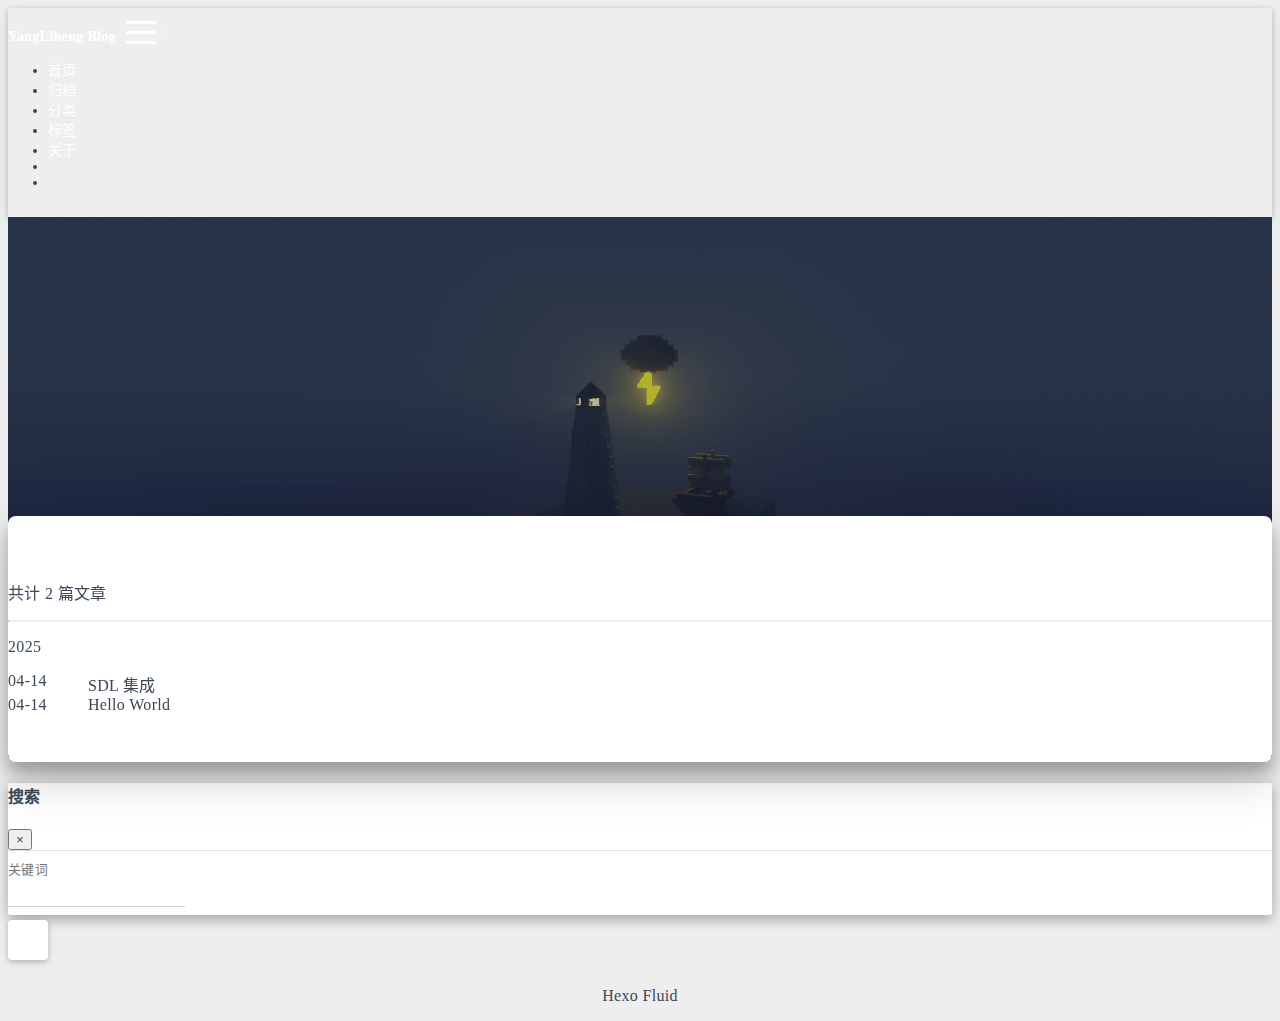
<file: archives/index.html>
<!DOCTYPE html>
<html lang="zh-CN" data-default-color-scheme=auto>



<head>
  <meta charset="UTF-8">

  <link rel="apple-touch-icon" sizes="76x76" href="/img/fluid.png">
  <link rel="icon" href="/img/fluid.png">
  

  <meta name="viewport" content="width=device-width, initial-scale=1.0, maximum-scale=5.0, shrink-to-fit=no">
  <meta http-equiv="x-ua-compatible" content="ie=edge">
  
  <meta name="theme-color" content="#2f4154">
  <meta name="author" content="John Doe">
  <meta name="keywords" content="">
  
    <meta property="og:type" content="website">
<meta property="og:title" content="归档">
<meta property="og:url" content="http://example.com/archives/index.html">
<meta property="og:site_name" content="Hexo">
<meta property="og:locale" content="zh_CN">
<meta property="article:author" content="John Doe">
<meta name="twitter:card" content="summary_large_image">
  
  
  
  <title>归档 - Hexo</title>

  <link  rel="stylesheet" href="https://lib.baomitu.com/twitter-bootstrap/4.6.1/css/bootstrap.min.css" />





<!-- 主题依赖的图标库，不要自行修改 -->
<!-- Do not modify the link that theme dependent icons -->

<link rel="stylesheet" href="//at.alicdn.com/t/c/font_1749284_5i9bdhy70f8.css">



<link rel="stylesheet" href="//at.alicdn.com/t/c/font_1736178_k526ubmyhba.css">


<link  rel="stylesheet" href="/css/main.css" />


  <link id="highlight-css" rel="stylesheet" href="/css/highlight.css" />
  
    <link id="highlight-css-dark" rel="stylesheet" href="/css/highlight-dark.css" />
  




  <script id="fluid-configs">
    var Fluid = window.Fluid || {};
    Fluid.ctx = Object.assign({}, Fluid.ctx)
    var CONFIG = {"hostname":"example.com","root":"/","version":"1.9.8","typing":{"enable":true,"typeSpeed":70,"cursorChar":"_","loop":false,"scope":[]},"anchorjs":{"enable":true,"element":"h1,h2,h3,h4,h5,h6","placement":"left","visible":"hover","icon":""},"progressbar":{"enable":true,"height_px":3,"color":"#29d","options":{"showSpinner":false,"trickleSpeed":100}},"code_language":{"enable":true,"default":"TEXT"},"copy_btn":true,"image_caption":{"enable":true},"image_zoom":{"enable":true,"img_url_replace":["",""]},"toc":{"enable":true,"placement":"right","headingSelector":"h1,h2,h3,h4,h5,h6","collapseDepth":0},"lazyload":{"enable":true,"loading_img":"/img/loading.gif","onlypost":false,"offset_factor":2},"web_analytics":{"enable":false,"follow_dnt":true,"baidu":null,"google":{"measurement_id":null},"tencent":{"sid":null,"cid":null},"leancloud":{"app_id":null,"app_key":null,"server_url":null,"path":"window.location.pathname","ignore_local":false},"umami":{"src":null,"website_id":null,"domains":null,"start_time":"2024-01-01T00:00:00.000Z","token":null,"api_server":null}},"search_path":"/local-search.xml","include_content_in_search":true};

    if (CONFIG.web_analytics.follow_dnt) {
      var dntVal = navigator.doNotTrack || window.doNotTrack || navigator.msDoNotTrack;
      Fluid.ctx.dnt = dntVal && (dntVal.startsWith('1') || dntVal.startsWith('yes') || dntVal.startsWith('on'));
    }
  </script>
  <script  src="/js/utils.js" ></script>
  <script  src="/js/color-schema.js" ></script>
  


  
<meta name="generator" content="Hexo 6.3.0"></head>


<body>
  

  <header>
    

<div class="header-inner" style="height: 60vh;">
  <nav id="navbar" class="navbar fixed-top  navbar-expand-lg navbar-dark scrolling-navbar">
  <div class="container">
    <a class="navbar-brand" href="/">
      <strong>YangLiheng  Blog</strong>
    </a>

    <button id="navbar-toggler-btn" class="navbar-toggler" type="button" data-toggle="collapse"
            data-target="#navbarSupportedContent"
            aria-controls="navbarSupportedContent" aria-expanded="false" aria-label="Toggle navigation">
      <div class="animated-icon"><span></span><span></span><span></span></div>
    </button>

    <!-- Collapsible content -->
    <div class="collapse navbar-collapse" id="navbarSupportedContent">
      <ul class="navbar-nav ml-auto text-center">
        
          
          
          
          
            <li class="nav-item">
              <a class="nav-link" href="/" target="_self">
                <i class="iconfont icon-home-fill"></i>
                <span>首页</span>
              </a>
            </li>
          
        
          
          
          
          
            <li class="nav-item">
              <a class="nav-link" href="/archives/" target="_self">
                <i class="iconfont icon-archive-fill"></i>
                <span>归档</span>
              </a>
            </li>
          
        
          
          
          
          
            <li class="nav-item">
              <a class="nav-link" href="/categories/" target="_self">
                <i class="iconfont icon-category-fill"></i>
                <span>分类</span>
              </a>
            </li>
          
        
          
          
          
          
            <li class="nav-item">
              <a class="nav-link" href="/tags/" target="_self">
                <i class="iconfont icon-tags-fill"></i>
                <span>标签</span>
              </a>
            </li>
          
        
          
          
          
          
            <li class="nav-item">
              <a class="nav-link" href="/about/" target="_self">
                <i class="iconfont icon-user-fill"></i>
                <span>关于</span>
              </a>
            </li>
          
        
        
          <li class="nav-item" id="search-btn">
            <a class="nav-link" target="_self" href="javascript:;" data-toggle="modal" data-target="#modalSearch" aria-label="Search">
              <i class="iconfont icon-search"></i>
            </a>
          </li>
          
        
        
          <li class="nav-item" id="color-toggle-btn">
            <a class="nav-link" target="_self" href="javascript:;" aria-label="Color Toggle">
              <i class="iconfont icon-dark" id="color-toggle-icon"></i>
            </a>
          </li>
        
      </ul>
    </div>
  </div>
</nav>

  

<div id="banner" class="banner" parallax=true
     style="background: url('/img/default.png') no-repeat center center; background-size: cover;">
  <div class="full-bg-img">
    <div class="mask flex-center" style="background-color: rgba(0, 0, 0, 0.3)">
      <div class="banner-text text-center fade-in-up">
        <div class="h2">
          
            <span id="subtitle" data-typed-text="归档"></span>
          
        </div>

        
      </div>

      
    </div>
  </div>
</div>

</div>

  </header>

  <main>
    
      <div class="container nopadding-x-md">
        <div id="board"
          >
          
          <div class="container">
            <div class="row">
              <div class="col-12 col-md-10 m-auto">
                

<div class="list-group">
  <p class="h4">共计 2 篇文章</p>
  <hr>
  
  
    
      
      <p class="h5">2025</p>
    
    <a href="/2025/04/14/SDL-%E9%9B%86%E6%88%90/" class="list-group-item list-group-item-action">
      <time>04-14</time>
      <div class="list-group-item-title">SDL 集成</div>
    </a>
  
    
    <a href="/2025/04/14/hello-world/" class="list-group-item list-group-item-action">
      <time>04-14</time>
      <div class="list-group-item-title">Hello World</div>
    </a>
  
</div>





              </div>
            </div>
          </div>
        </div>
      </div>
    

    
      <a id="scroll-top-button" aria-label="TOP" href="#" role="button">
        <i class="iconfont icon-arrowup" aria-hidden="true"></i>
      </a>
    

    
      <div class="modal fade" id="modalSearch" tabindex="-1" role="dialog" aria-labelledby="ModalLabel"
     aria-hidden="true">
  <div class="modal-dialog modal-dialog-scrollable modal-lg" role="document">
    <div class="modal-content">
      <div class="modal-header text-center">
        <h4 class="modal-title w-100 font-weight-bold">搜索</h4>
        <button type="button" id="local-search-close" class="close" data-dismiss="modal" aria-label="Close">
          <span aria-hidden="true">&times;</span>
        </button>
      </div>
      <div class="modal-body mx-3">
        <div class="md-form mb-5">
          <input type="text" id="local-search-input" class="form-control validate">
          <label data-error="x" data-success="v" for="local-search-input">关键词</label>
        </div>
        <div class="list-group" id="local-search-result"></div>
      </div>
    </div>
  </div>
</div>

    

    
  </main>

  <footer>
    <div class="footer-inner">
  
    <div class="footer-content">
       <a href="https://hexo.io" target="_blank" rel="nofollow noopener"><span>Hexo</span></a> <i class="iconfont icon-love"></i> <a href="https://github.com/fluid-dev/hexo-theme-fluid" target="_blank" rel="nofollow noopener"><span>Fluid</span></a> 
    </div>
  
  
  
</div>

  </footer>

  <!-- Scripts -->
  
  <script  src="https://lib.baomitu.com/nprogress/0.2.0/nprogress.min.js" ></script>
  <link  rel="stylesheet" href="https://lib.baomitu.com/nprogress/0.2.0/nprogress.min.css" />

  <script>
    NProgress.configure({"showSpinner":false,"trickleSpeed":100})
    NProgress.start()
    window.addEventListener('load', function() {
      NProgress.done();
    })
  </script>


<script  src="https://lib.baomitu.com/jquery/3.6.4/jquery.min.js" ></script>
<script  src="https://lib.baomitu.com/twitter-bootstrap/4.6.1/js/bootstrap.min.js" ></script>
<script  src="/js/events.js" ></script>
<script  src="/js/plugins.js" ></script>


  <script  src="https://lib.baomitu.com/typed.js/2.0.12/typed.min.js" ></script>
  <script>
    (function (window, document) {
      var typing = Fluid.plugins.typing;
      var subtitle = document.getElementById('subtitle');
      if (!subtitle || !typing) {
        return;
      }
      var text = subtitle.getAttribute('data-typed-text');
      
        typing(text);
      
    })(window, document);
  </script>




  
    <script  src="/js/img-lazyload.js" ></script>
  




  <script  src="/js/local-search.js" ></script>





<!-- 主题的启动项，将它保持在最底部 -->
<!-- the boot of the theme, keep it at the bottom -->
<script  src="/js/boot.js" ></script>


  

  <noscript>
    <div class="noscript-warning">博客在允许 JavaScript 运行的环境下浏览效果更佳</div>
  </noscript>
</body>
</html>
</file>
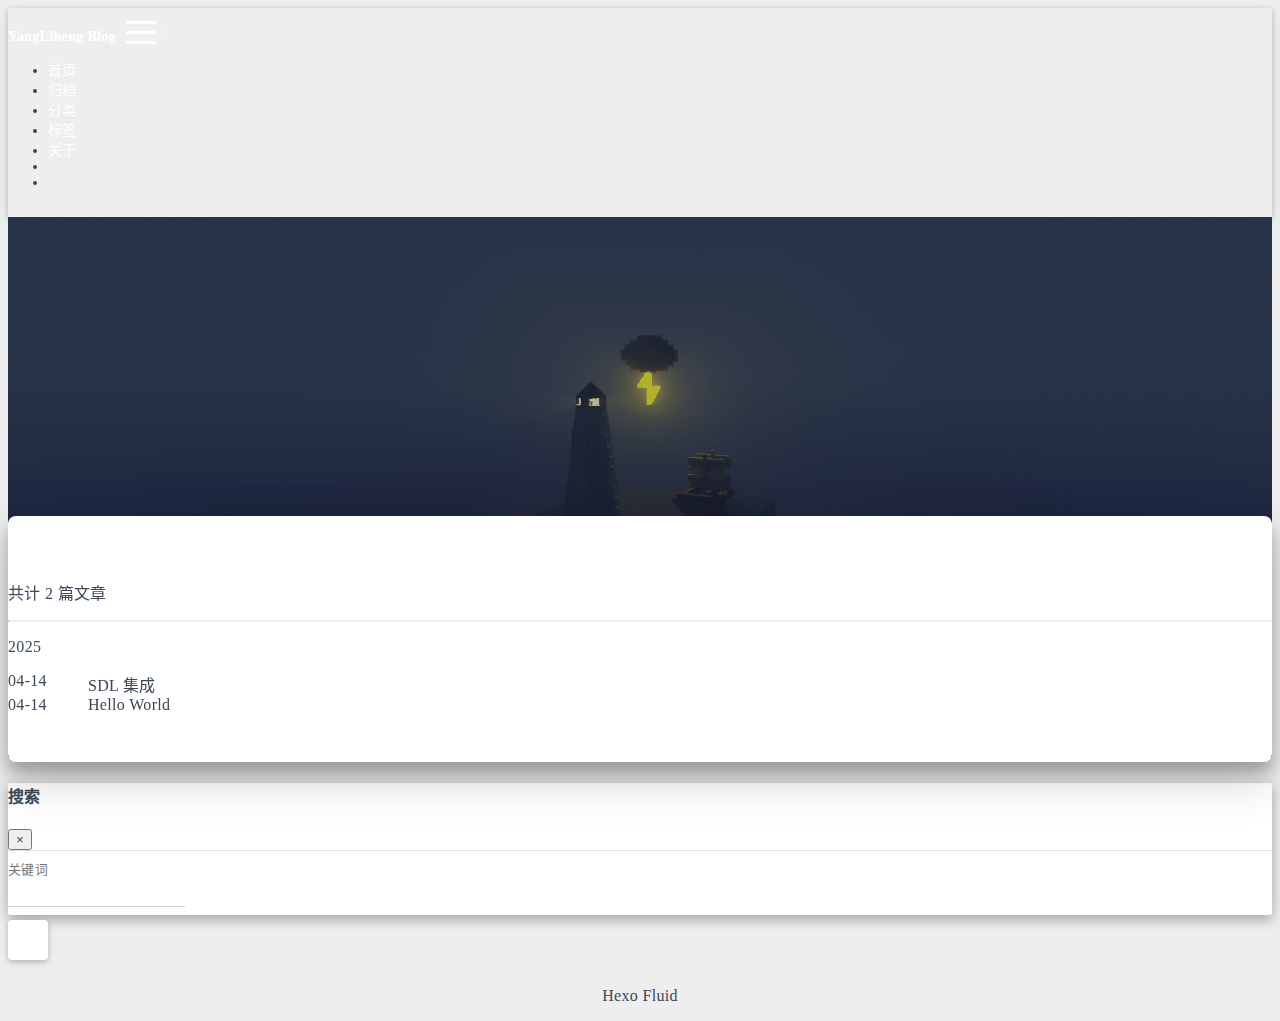
<file: archives/2025/index.html>
<!DOCTYPE html>
<html lang="zh-CN" data-default-color-scheme=auto>



<head>
  <meta charset="UTF-8">

  <link rel="apple-touch-icon" sizes="76x76" href="/img/fluid.png">
  <link rel="icon" href="/img/fluid.png">
  

  <meta name="viewport" content="width=device-width, initial-scale=1.0, maximum-scale=5.0, shrink-to-fit=no">
  <meta http-equiv="x-ua-compatible" content="ie=edge">
  
  <meta name="theme-color" content="#2f4154">
  <meta name="author" content="John Doe">
  <meta name="keywords" content="">
  
    <meta property="og:type" content="website">
<meta property="og:title" content="归档">
<meta property="og:url" content="http://example.com/archives/2025/index.html">
<meta property="og:site_name" content="Hexo">
<meta property="og:locale" content="zh_CN">
<meta property="article:author" content="John Doe">
<meta name="twitter:card" content="summary_large_image">
  
  
  
  <title>归档 - Hexo</title>

  <link  rel="stylesheet" href="https://lib.baomitu.com/twitter-bootstrap/4.6.1/css/bootstrap.min.css" />





<!-- 主题依赖的图标库，不要自行修改 -->
<!-- Do not modify the link that theme dependent icons -->

<link rel="stylesheet" href="//at.alicdn.com/t/c/font_1749284_5i9bdhy70f8.css">



<link rel="stylesheet" href="//at.alicdn.com/t/c/font_1736178_k526ubmyhba.css">


<link  rel="stylesheet" href="/css/main.css" />


  <link id="highlight-css" rel="stylesheet" href="/css/highlight.css" />
  
    <link id="highlight-css-dark" rel="stylesheet" href="/css/highlight-dark.css" />
  




  <script id="fluid-configs">
    var Fluid = window.Fluid || {};
    Fluid.ctx = Object.assign({}, Fluid.ctx)
    var CONFIG = {"hostname":"example.com","root":"/","version":"1.9.8","typing":{"enable":true,"typeSpeed":70,"cursorChar":"_","loop":false,"scope":[]},"anchorjs":{"enable":true,"element":"h1,h2,h3,h4,h5,h6","placement":"left","visible":"hover","icon":""},"progressbar":{"enable":true,"height_px":3,"color":"#29d","options":{"showSpinner":false,"trickleSpeed":100}},"code_language":{"enable":true,"default":"TEXT"},"copy_btn":true,"image_caption":{"enable":true},"image_zoom":{"enable":true,"img_url_replace":["",""]},"toc":{"enable":true,"placement":"right","headingSelector":"h1,h2,h3,h4,h5,h6","collapseDepth":0},"lazyload":{"enable":true,"loading_img":"/img/loading.gif","onlypost":false,"offset_factor":2},"web_analytics":{"enable":false,"follow_dnt":true,"baidu":null,"google":{"measurement_id":null},"tencent":{"sid":null,"cid":null},"leancloud":{"app_id":null,"app_key":null,"server_url":null,"path":"window.location.pathname","ignore_local":false},"umami":{"src":null,"website_id":null,"domains":null,"start_time":"2024-01-01T00:00:00.000Z","token":null,"api_server":null}},"search_path":"/local-search.xml","include_content_in_search":true};

    if (CONFIG.web_analytics.follow_dnt) {
      var dntVal = navigator.doNotTrack || window.doNotTrack || navigator.msDoNotTrack;
      Fluid.ctx.dnt = dntVal && (dntVal.startsWith('1') || dntVal.startsWith('yes') || dntVal.startsWith('on'));
    }
  </script>
  <script  src="/js/utils.js" ></script>
  <script  src="/js/color-schema.js" ></script>
  


  
<meta name="generator" content="Hexo 6.3.0"></head>


<body>
  

  <header>
    

<div class="header-inner" style="height: 60vh;">
  <nav id="navbar" class="navbar fixed-top  navbar-expand-lg navbar-dark scrolling-navbar">
  <div class="container">
    <a class="navbar-brand" href="/">
      <strong>YangLiheng  Blog</strong>
    </a>

    <button id="navbar-toggler-btn" class="navbar-toggler" type="button" data-toggle="collapse"
            data-target="#navbarSupportedContent"
            aria-controls="navbarSupportedContent" aria-expanded="false" aria-label="Toggle navigation">
      <div class="animated-icon"><span></span><span></span><span></span></div>
    </button>

    <!-- Collapsible content -->
    <div class="collapse navbar-collapse" id="navbarSupportedContent">
      <ul class="navbar-nav ml-auto text-center">
        
          
          
          
          
            <li class="nav-item">
              <a class="nav-link" href="/" target="_self">
                <i class="iconfont icon-home-fill"></i>
                <span>首页</span>
              </a>
            </li>
          
        
          
          
          
          
            <li class="nav-item">
              <a class="nav-link" href="/archives/" target="_self">
                <i class="iconfont icon-archive-fill"></i>
                <span>归档</span>
              </a>
            </li>
          
        
          
          
          
          
            <li class="nav-item">
              <a class="nav-link" href="/categories/" target="_self">
                <i class="iconfont icon-category-fill"></i>
                <span>分类</span>
              </a>
            </li>
          
        
          
          
          
          
            <li class="nav-item">
              <a class="nav-link" href="/tags/" target="_self">
                <i class="iconfont icon-tags-fill"></i>
                <span>标签</span>
              </a>
            </li>
          
        
          
          
          
          
            <li class="nav-item">
              <a class="nav-link" href="/about/" target="_self">
                <i class="iconfont icon-user-fill"></i>
                <span>关于</span>
              </a>
            </li>
          
        
        
          <li class="nav-item" id="search-btn">
            <a class="nav-link" target="_self" href="javascript:;" data-toggle="modal" data-target="#modalSearch" aria-label="Search">
              <i class="iconfont icon-search"></i>
            </a>
          </li>
          
        
        
          <li class="nav-item" id="color-toggle-btn">
            <a class="nav-link" target="_self" href="javascript:;" aria-label="Color Toggle">
              <i class="iconfont icon-dark" id="color-toggle-icon"></i>
            </a>
          </li>
        
      </ul>
    </div>
  </div>
</nav>

  

<div id="banner" class="banner" parallax=true
     style="background: url('/img/default.png') no-repeat center center; background-size: cover;">
  <div class="full-bg-img">
    <div class="mask flex-center" style="background-color: rgba(0, 0, 0, 0.3)">
      <div class="banner-text text-center fade-in-up">
        <div class="h2">
          
            <span id="subtitle" data-typed-text="归档"></span>
          
        </div>

        
      </div>

      
    </div>
  </div>
</div>

</div>

  </header>

  <main>
    
      <div class="container nopadding-x-md">
        <div id="board"
          >
          
          <div class="container">
            <div class="row">
              <div class="col-12 col-md-10 m-auto">
                

<div class="list-group">
  <p class="h4">共计 2 篇文章</p>
  <hr>
  
  
    
      
      <p class="h5">2025</p>
    
    <a href="/2025/04/14/SDL-%E9%9B%86%E6%88%90/" class="list-group-item list-group-item-action">
      <time>04-14</time>
      <div class="list-group-item-title">SDL 集成</div>
    </a>
  
    
    <a href="/2025/04/14/hello-world/" class="list-group-item list-group-item-action">
      <time>04-14</time>
      <div class="list-group-item-title">Hello World</div>
    </a>
  
</div>





              </div>
            </div>
          </div>
        </div>
      </div>
    

    
      <a id="scroll-top-button" aria-label="TOP" href="#" role="button">
        <i class="iconfont icon-arrowup" aria-hidden="true"></i>
      </a>
    

    
      <div class="modal fade" id="modalSearch" tabindex="-1" role="dialog" aria-labelledby="ModalLabel"
     aria-hidden="true">
  <div class="modal-dialog modal-dialog-scrollable modal-lg" role="document">
    <div class="modal-content">
      <div class="modal-header text-center">
        <h4 class="modal-title w-100 font-weight-bold">搜索</h4>
        <button type="button" id="local-search-close" class="close" data-dismiss="modal" aria-label="Close">
          <span aria-hidden="true">&times;</span>
        </button>
      </div>
      <div class="modal-body mx-3">
        <div class="md-form mb-5">
          <input type="text" id="local-search-input" class="form-control validate">
          <label data-error="x" data-success="v" for="local-search-input">关键词</label>
        </div>
        <div class="list-group" id="local-search-result"></div>
      </div>
    </div>
  </div>
</div>

    

    
  </main>

  <footer>
    <div class="footer-inner">
  
    <div class="footer-content">
       <a href="https://hexo.io" target="_blank" rel="nofollow noopener"><span>Hexo</span></a> <i class="iconfont icon-love"></i> <a href="https://github.com/fluid-dev/hexo-theme-fluid" target="_blank" rel="nofollow noopener"><span>Fluid</span></a> 
    </div>
  
  
  
</div>

  </footer>

  <!-- Scripts -->
  
  <script  src="https://lib.baomitu.com/nprogress/0.2.0/nprogress.min.js" ></script>
  <link  rel="stylesheet" href="https://lib.baomitu.com/nprogress/0.2.0/nprogress.min.css" />

  <script>
    NProgress.configure({"showSpinner":false,"trickleSpeed":100})
    NProgress.start()
    window.addEventListener('load', function() {
      NProgress.done();
    })
  </script>


<script  src="https://lib.baomitu.com/jquery/3.6.4/jquery.min.js" ></script>
<script  src="https://lib.baomitu.com/twitter-bootstrap/4.6.1/js/bootstrap.min.js" ></script>
<script  src="/js/events.js" ></script>
<script  src="/js/plugins.js" ></script>


  <script  src="https://lib.baomitu.com/typed.js/2.0.12/typed.min.js" ></script>
  <script>
    (function (window, document) {
      var typing = Fluid.plugins.typing;
      var subtitle = document.getElementById('subtitle');
      if (!subtitle || !typing) {
        return;
      }
      var text = subtitle.getAttribute('data-typed-text');
      
        typing(text);
      
    })(window, document);
  </script>




  
    <script  src="/js/img-lazyload.js" ></script>
  




  <script  src="/js/local-search.js" ></script>





<!-- 主题的启动项，将它保持在最底部 -->
<!-- the boot of the theme, keep it at the bottom -->
<script  src="/js/boot.js" ></script>


  

  <noscript>
    <div class="noscript-warning">博客在允许 JavaScript 运行的环境下浏览效果更佳</div>
  </noscript>
</body>
</html>
</file>
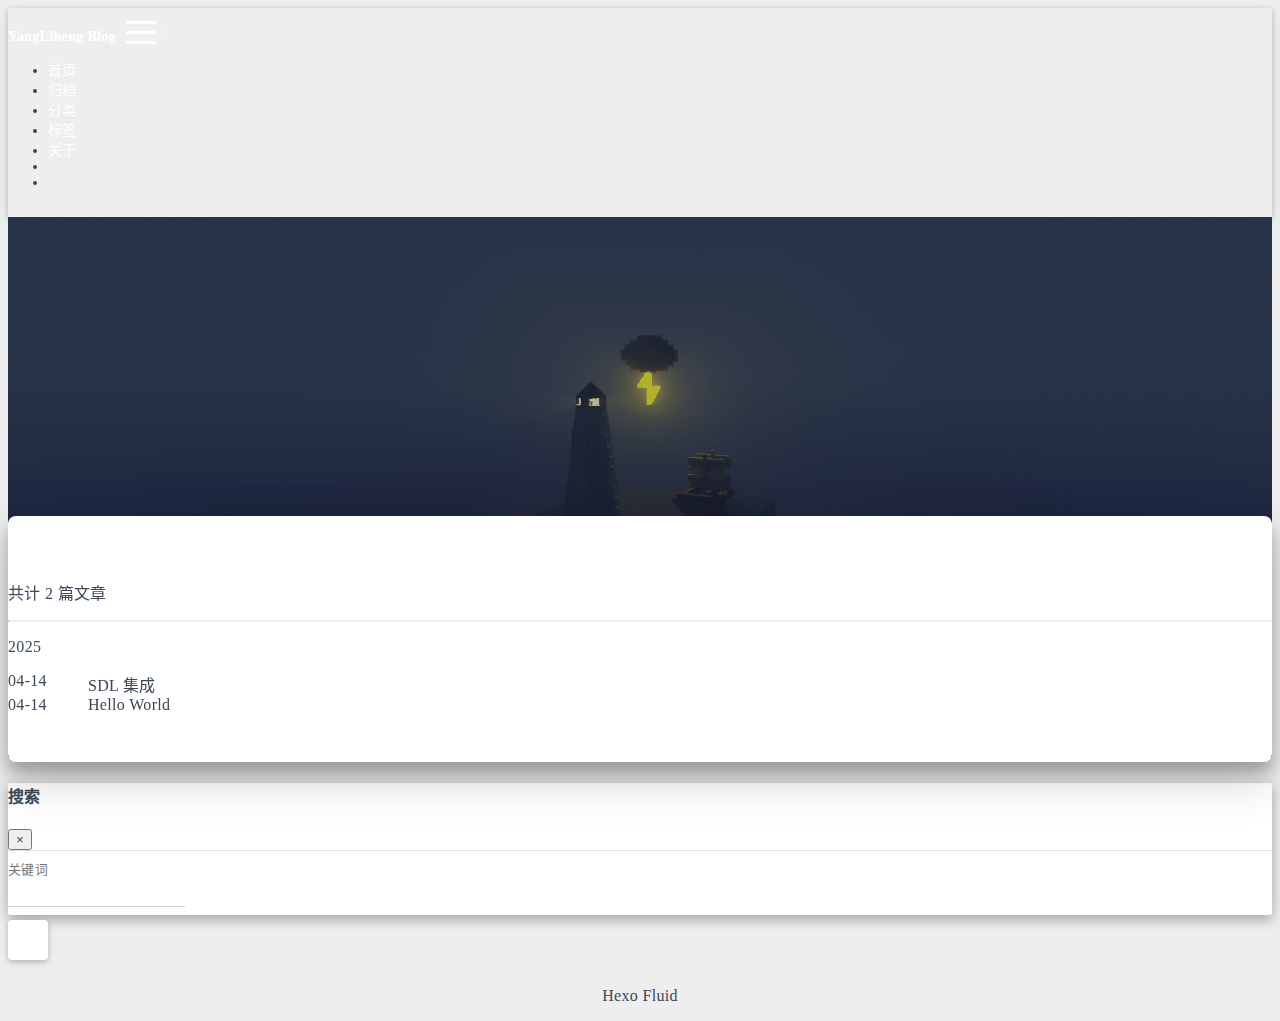
<file: archives/2025/04/index.html>
<!DOCTYPE html>
<html lang="zh-CN" data-default-color-scheme=auto>



<head>
  <meta charset="UTF-8">

  <link rel="apple-touch-icon" sizes="76x76" href="/img/fluid.png">
  <link rel="icon" href="/img/fluid.png">
  

  <meta name="viewport" content="width=device-width, initial-scale=1.0, maximum-scale=5.0, shrink-to-fit=no">
  <meta http-equiv="x-ua-compatible" content="ie=edge">
  
  <meta name="theme-color" content="#2f4154">
  <meta name="author" content="John Doe">
  <meta name="keywords" content="">
  
    <meta property="og:type" content="website">
<meta property="og:title" content="归档">
<meta property="og:url" content="http://example.com/archives/2025/04/index.html">
<meta property="og:site_name" content="Hexo">
<meta property="og:locale" content="zh_CN">
<meta property="article:author" content="John Doe">
<meta name="twitter:card" content="summary_large_image">
  
  
  
  <title>归档 - Hexo</title>

  <link  rel="stylesheet" href="https://lib.baomitu.com/twitter-bootstrap/4.6.1/css/bootstrap.min.css" />





<!-- 主题依赖的图标库，不要自行修改 -->
<!-- Do not modify the link that theme dependent icons -->

<link rel="stylesheet" href="//at.alicdn.com/t/c/font_1749284_5i9bdhy70f8.css">



<link rel="stylesheet" href="//at.alicdn.com/t/c/font_1736178_k526ubmyhba.css">


<link  rel="stylesheet" href="/css/main.css" />


  <link id="highlight-css" rel="stylesheet" href="/css/highlight.css" />
  
    <link id="highlight-css-dark" rel="stylesheet" href="/css/highlight-dark.css" />
  




  <script id="fluid-configs">
    var Fluid = window.Fluid || {};
    Fluid.ctx = Object.assign({}, Fluid.ctx)
    var CONFIG = {"hostname":"example.com","root":"/","version":"1.9.8","typing":{"enable":true,"typeSpeed":70,"cursorChar":"_","loop":false,"scope":[]},"anchorjs":{"enable":true,"element":"h1,h2,h3,h4,h5,h6","placement":"left","visible":"hover","icon":""},"progressbar":{"enable":true,"height_px":3,"color":"#29d","options":{"showSpinner":false,"trickleSpeed":100}},"code_language":{"enable":true,"default":"TEXT"},"copy_btn":true,"image_caption":{"enable":true},"image_zoom":{"enable":true,"img_url_replace":["",""]},"toc":{"enable":true,"placement":"right","headingSelector":"h1,h2,h3,h4,h5,h6","collapseDepth":0},"lazyload":{"enable":true,"loading_img":"/img/loading.gif","onlypost":false,"offset_factor":2},"web_analytics":{"enable":false,"follow_dnt":true,"baidu":null,"google":{"measurement_id":null},"tencent":{"sid":null,"cid":null},"leancloud":{"app_id":null,"app_key":null,"server_url":null,"path":"window.location.pathname","ignore_local":false},"umami":{"src":null,"website_id":null,"domains":null,"start_time":"2024-01-01T00:00:00.000Z","token":null,"api_server":null}},"search_path":"/local-search.xml","include_content_in_search":true};

    if (CONFIG.web_analytics.follow_dnt) {
      var dntVal = navigator.doNotTrack || window.doNotTrack || navigator.msDoNotTrack;
      Fluid.ctx.dnt = dntVal && (dntVal.startsWith('1') || dntVal.startsWith('yes') || dntVal.startsWith('on'));
    }
  </script>
  <script  src="/js/utils.js" ></script>
  <script  src="/js/color-schema.js" ></script>
  


  
<meta name="generator" content="Hexo 6.3.0"></head>


<body>
  

  <header>
    

<div class="header-inner" style="height: 60vh;">
  <nav id="navbar" class="navbar fixed-top  navbar-expand-lg navbar-dark scrolling-navbar">
  <div class="container">
    <a class="navbar-brand" href="/">
      <strong>YangLiheng  Blog</strong>
    </a>

    <button id="navbar-toggler-btn" class="navbar-toggler" type="button" data-toggle="collapse"
            data-target="#navbarSupportedContent"
            aria-controls="navbarSupportedContent" aria-expanded="false" aria-label="Toggle navigation">
      <div class="animated-icon"><span></span><span></span><span></span></div>
    </button>

    <!-- Collapsible content -->
    <div class="collapse navbar-collapse" id="navbarSupportedContent">
      <ul class="navbar-nav ml-auto text-center">
        
          
          
          
          
            <li class="nav-item">
              <a class="nav-link" href="/" target="_self">
                <i class="iconfont icon-home-fill"></i>
                <span>首页</span>
              </a>
            </li>
          
        
          
          
          
          
            <li class="nav-item">
              <a class="nav-link" href="/archives/" target="_self">
                <i class="iconfont icon-archive-fill"></i>
                <span>归档</span>
              </a>
            </li>
          
        
          
          
          
          
            <li class="nav-item">
              <a class="nav-link" href="/categories/" target="_self">
                <i class="iconfont icon-category-fill"></i>
                <span>分类</span>
              </a>
            </li>
          
        
          
          
          
          
            <li class="nav-item">
              <a class="nav-link" href="/tags/" target="_self">
                <i class="iconfont icon-tags-fill"></i>
                <span>标签</span>
              </a>
            </li>
          
        
          
          
          
          
            <li class="nav-item">
              <a class="nav-link" href="/about/" target="_self">
                <i class="iconfont icon-user-fill"></i>
                <span>关于</span>
              </a>
            </li>
          
        
        
          <li class="nav-item" id="search-btn">
            <a class="nav-link" target="_self" href="javascript:;" data-toggle="modal" data-target="#modalSearch" aria-label="Search">
              <i class="iconfont icon-search"></i>
            </a>
          </li>
          
        
        
          <li class="nav-item" id="color-toggle-btn">
            <a class="nav-link" target="_self" href="javascript:;" aria-label="Color Toggle">
              <i class="iconfont icon-dark" id="color-toggle-icon"></i>
            </a>
          </li>
        
      </ul>
    </div>
  </div>
</nav>

  

<div id="banner" class="banner" parallax=true
     style="background: url('/img/default.png') no-repeat center center; background-size: cover;">
  <div class="full-bg-img">
    <div class="mask flex-center" style="background-color: rgba(0, 0, 0, 0.3)">
      <div class="banner-text text-center fade-in-up">
        <div class="h2">
          
            <span id="subtitle" data-typed-text="归档"></span>
          
        </div>

        
      </div>

      
    </div>
  </div>
</div>

</div>

  </header>

  <main>
    
      <div class="container nopadding-x-md">
        <div id="board"
          >
          
          <div class="container">
            <div class="row">
              <div class="col-12 col-md-10 m-auto">
                

<div class="list-group">
  <p class="h4">共计 2 篇文章</p>
  <hr>
  
  
    
      
      <p class="h5">2025</p>
    
    <a href="/2025/04/14/SDL-%E9%9B%86%E6%88%90/" class="list-group-item list-group-item-action">
      <time>04-14</time>
      <div class="list-group-item-title">SDL 集成</div>
    </a>
  
    
    <a href="/2025/04/14/hello-world/" class="list-group-item list-group-item-action">
      <time>04-14</time>
      <div class="list-group-item-title">Hello World</div>
    </a>
  
</div>





              </div>
            </div>
          </div>
        </div>
      </div>
    

    
      <a id="scroll-top-button" aria-label="TOP" href="#" role="button">
        <i class="iconfont icon-arrowup" aria-hidden="true"></i>
      </a>
    

    
      <div class="modal fade" id="modalSearch" tabindex="-1" role="dialog" aria-labelledby="ModalLabel"
     aria-hidden="true">
  <div class="modal-dialog modal-dialog-scrollable modal-lg" role="document">
    <div class="modal-content">
      <div class="modal-header text-center">
        <h4 class="modal-title w-100 font-weight-bold">搜索</h4>
        <button type="button" id="local-search-close" class="close" data-dismiss="modal" aria-label="Close">
          <span aria-hidden="true">&times;</span>
        </button>
      </div>
      <div class="modal-body mx-3">
        <div class="md-form mb-5">
          <input type="text" id="local-search-input" class="form-control validate">
          <label data-error="x" data-success="v" for="local-search-input">关键词</label>
        </div>
        <div class="list-group" id="local-search-result"></div>
      </div>
    </div>
  </div>
</div>

    

    
  </main>

  <footer>
    <div class="footer-inner">
  
    <div class="footer-content">
       <a href="https://hexo.io" target="_blank" rel="nofollow noopener"><span>Hexo</span></a> <i class="iconfont icon-love"></i> <a href="https://github.com/fluid-dev/hexo-theme-fluid" target="_blank" rel="nofollow noopener"><span>Fluid</span></a> 
    </div>
  
  
  
</div>

  </footer>

  <!-- Scripts -->
  
  <script  src="https://lib.baomitu.com/nprogress/0.2.0/nprogress.min.js" ></script>
  <link  rel="stylesheet" href="https://lib.baomitu.com/nprogress/0.2.0/nprogress.min.css" />

  <script>
    NProgress.configure({"showSpinner":false,"trickleSpeed":100})
    NProgress.start()
    window.addEventListener('load', function() {
      NProgress.done();
    })
  </script>


<script  src="https://lib.baomitu.com/jquery/3.6.4/jquery.min.js" ></script>
<script  src="https://lib.baomitu.com/twitter-bootstrap/4.6.1/js/bootstrap.min.js" ></script>
<script  src="/js/events.js" ></script>
<script  src="/js/plugins.js" ></script>


  <script  src="https://lib.baomitu.com/typed.js/2.0.12/typed.min.js" ></script>
  <script>
    (function (window, document) {
      var typing = Fluid.plugins.typing;
      var subtitle = document.getElementById('subtitle');
      if (!subtitle || !typing) {
        return;
      }
      var text = subtitle.getAttribute('data-typed-text');
      
        typing(text);
      
    })(window, document);
  </script>




  
    <script  src="/js/img-lazyload.js" ></script>
  




  <script  src="/js/local-search.js" ></script>





<!-- 主题的启动项，将它保持在最底部 -->
<!-- the boot of the theme, keep it at the bottom -->
<script  src="/js/boot.js" ></script>


  

  <noscript>
    <div class="noscript-warning">博客在允许 JavaScript 运行的环境下浏览效果更佳</div>
  </noscript>
</body>
</html>
</file>
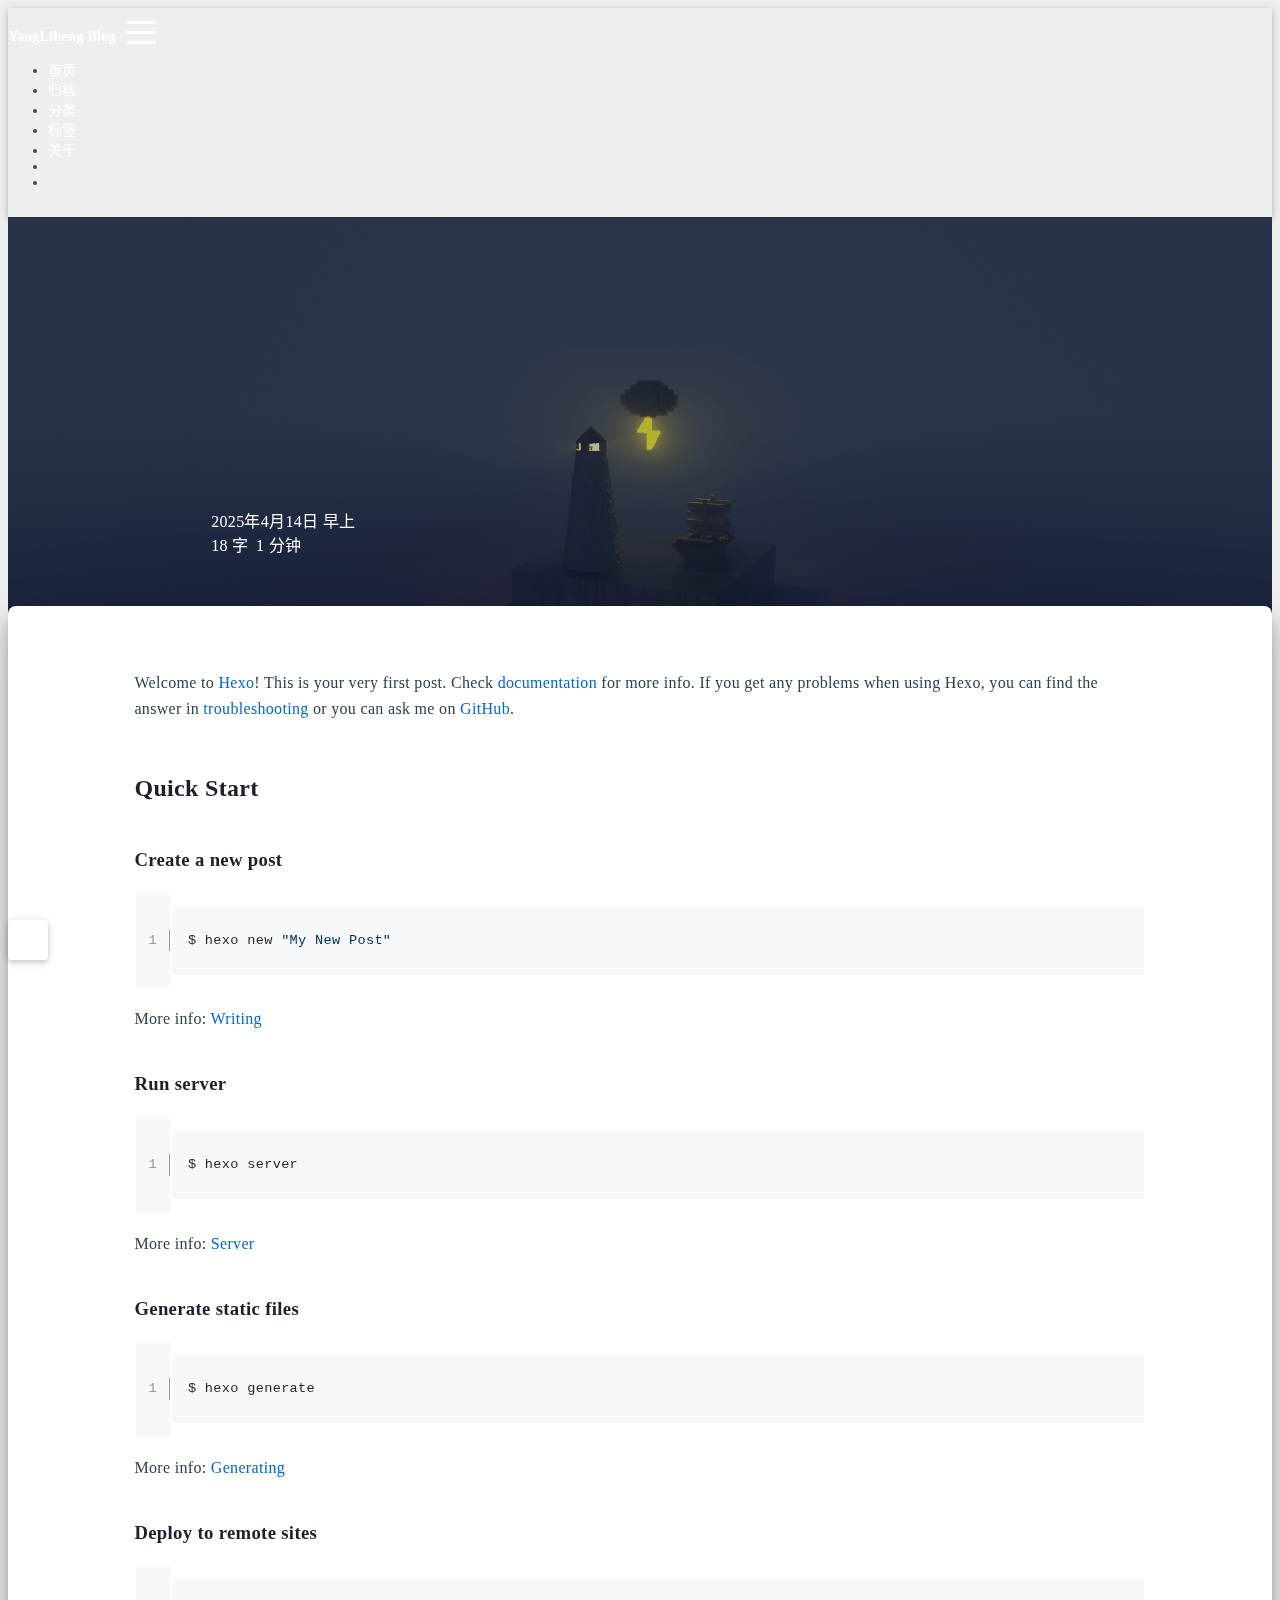
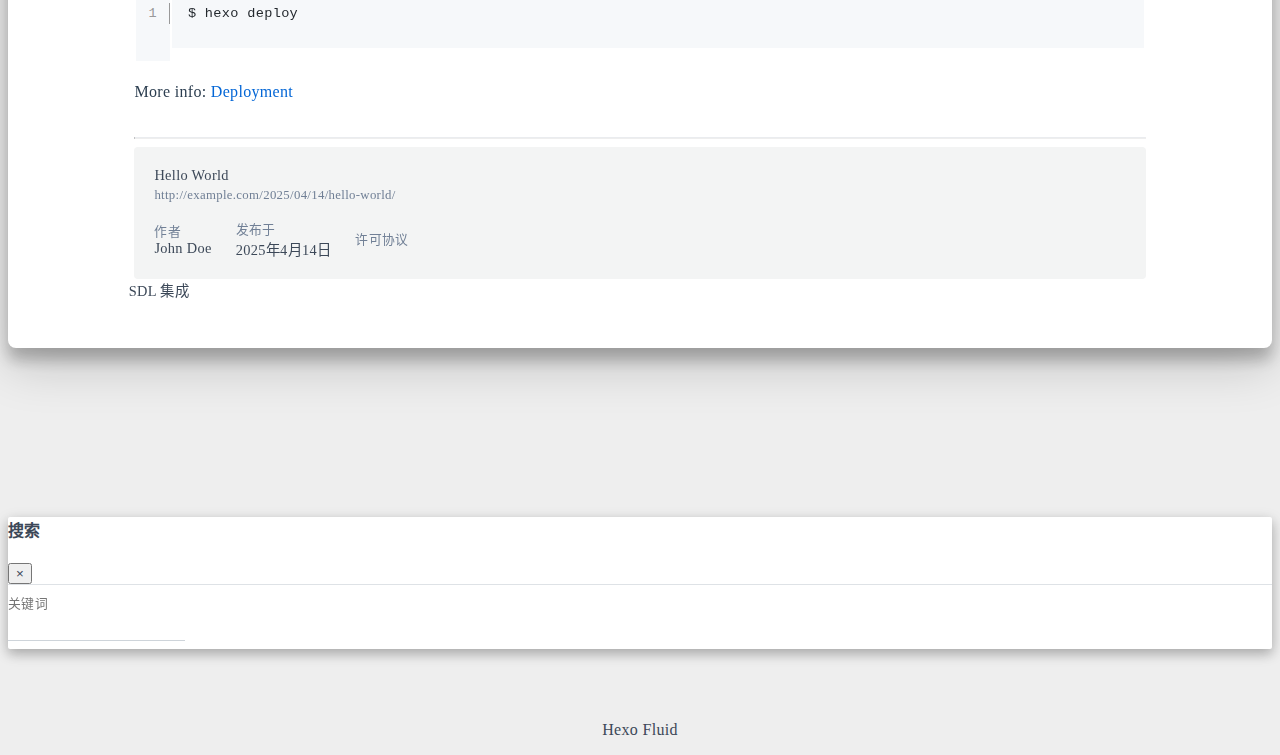
<file: 2025/04/14/hello-world/index.html>
<!DOCTYPE html>
<html lang="zh-CN" data-default-color-scheme=auto>



<head>
  <meta charset="UTF-8">

  <link rel="apple-touch-icon" sizes="76x76" href="/img/fluid.png">
  <link rel="icon" href="/img/fluid.png">
  

  <meta name="viewport" content="width=device-width, initial-scale=1.0, maximum-scale=5.0, shrink-to-fit=no">
  <meta http-equiv="x-ua-compatible" content="ie=edge">
  
  <meta name="theme-color" content="#2f4154">
  <meta name="author" content="John Doe">
  <meta name="keywords" content="">
  
    <meta name="description" content="Welcome to Hexo! This is your very first post. Check documentation for more info. If you get any problems when using Hexo, you can find the answer in troubleshooting or you can ask me on GitHub. Quick">
<meta property="og:type" content="article">
<meta property="og:title" content="Hello World">
<meta property="og:url" content="http://example.com/2025/04/14/hello-world/index.html">
<meta property="og:site_name" content="Hexo">
<meta property="og:description" content="Welcome to Hexo! This is your very first post. Check documentation for more info. If you get any problems when using Hexo, you can find the answer in troubleshooting or you can ask me on GitHub. Quick">
<meta property="og:locale" content="zh_CN">
<meta property="article:published_time" content="2025-04-13T23:12:46.497Z">
<meta property="article:modified_time" content="2023-08-22T07:11:39.173Z">
<meta property="article:author" content="John Doe">
<meta name="twitter:card" content="summary_large_image">
  
  
  
  <title>Hello World - Hexo</title>

  <link  rel="stylesheet" href="https://lib.baomitu.com/twitter-bootstrap/4.6.1/css/bootstrap.min.css" />



  <link  rel="stylesheet" href="https://lib.baomitu.com/github-markdown-css/4.0.0/github-markdown.min.css" />

  <link  rel="stylesheet" href="https://lib.baomitu.com/hint.css/2.7.0/hint.min.css" />

  <link  rel="stylesheet" href="https://lib.baomitu.com/fancybox/3.5.7/jquery.fancybox.min.css" />



<!-- 主题依赖的图标库，不要自行修改 -->
<!-- Do not modify the link that theme dependent icons -->

<link rel="stylesheet" href="//at.alicdn.com/t/c/font_1749284_5i9bdhy70f8.css">



<link rel="stylesheet" href="//at.alicdn.com/t/c/font_1736178_k526ubmyhba.css">


<link  rel="stylesheet" href="/css/main.css" />


  <link id="highlight-css" rel="stylesheet" href="/css/highlight.css" />
  
    <link id="highlight-css-dark" rel="stylesheet" href="/css/highlight-dark.css" />
  




  <script id="fluid-configs">
    var Fluid = window.Fluid || {};
    Fluid.ctx = Object.assign({}, Fluid.ctx)
    var CONFIG = {"hostname":"example.com","root":"/","version":"1.9.8","typing":{"enable":true,"typeSpeed":70,"cursorChar":"_","loop":false,"scope":[]},"anchorjs":{"enable":true,"element":"h1,h2,h3,h4,h5,h6","placement":"left","visible":"hover","icon":""},"progressbar":{"enable":true,"height_px":3,"color":"#29d","options":{"showSpinner":false,"trickleSpeed":100}},"code_language":{"enable":true,"default":"TEXT"},"copy_btn":true,"image_caption":{"enable":true},"image_zoom":{"enable":true,"img_url_replace":["",""]},"toc":{"enable":true,"placement":"right","headingSelector":"h1,h2,h3,h4,h5,h6","collapseDepth":0},"lazyload":{"enable":true,"loading_img":"/img/loading.gif","onlypost":false,"offset_factor":2},"web_analytics":{"enable":false,"follow_dnt":true,"baidu":null,"google":{"measurement_id":null},"tencent":{"sid":null,"cid":null},"leancloud":{"app_id":null,"app_key":null,"server_url":null,"path":"window.location.pathname","ignore_local":false},"umami":{"src":null,"website_id":null,"domains":null,"start_time":"2024-01-01T00:00:00.000Z","token":null,"api_server":null}},"search_path":"/local-search.xml","include_content_in_search":true};

    if (CONFIG.web_analytics.follow_dnt) {
      var dntVal = navigator.doNotTrack || window.doNotTrack || navigator.msDoNotTrack;
      Fluid.ctx.dnt = dntVal && (dntVal.startsWith('1') || dntVal.startsWith('yes') || dntVal.startsWith('on'));
    }
  </script>
  <script  src="/js/utils.js" ></script>
  <script  src="/js/color-schema.js" ></script>
  


  
<meta name="generator" content="Hexo 6.3.0"></head>


<body>
  

  <header>
    

<div class="header-inner" style="height: 70vh;">
  <nav id="navbar" class="navbar fixed-top  navbar-expand-lg navbar-dark scrolling-navbar">
  <div class="container">
    <a class="navbar-brand" href="/">
      <strong>YangLiheng  Blog</strong>
    </a>

    <button id="navbar-toggler-btn" class="navbar-toggler" type="button" data-toggle="collapse"
            data-target="#navbarSupportedContent"
            aria-controls="navbarSupportedContent" aria-expanded="false" aria-label="Toggle navigation">
      <div class="animated-icon"><span></span><span></span><span></span></div>
    </button>

    <!-- Collapsible content -->
    <div class="collapse navbar-collapse" id="navbarSupportedContent">
      <ul class="navbar-nav ml-auto text-center">
        
          
          
          
          
            <li class="nav-item">
              <a class="nav-link" href="/" target="_self">
                <i class="iconfont icon-home-fill"></i>
                <span>首页</span>
              </a>
            </li>
          
        
          
          
          
          
            <li class="nav-item">
              <a class="nav-link" href="/archives/" target="_self">
                <i class="iconfont icon-archive-fill"></i>
                <span>归档</span>
              </a>
            </li>
          
        
          
          
          
          
            <li class="nav-item">
              <a class="nav-link" href="/categories/" target="_self">
                <i class="iconfont icon-category-fill"></i>
                <span>分类</span>
              </a>
            </li>
          
        
          
          
          
          
            <li class="nav-item">
              <a class="nav-link" href="/tags/" target="_self">
                <i class="iconfont icon-tags-fill"></i>
                <span>标签</span>
              </a>
            </li>
          
        
          
          
          
          
            <li class="nav-item">
              <a class="nav-link" href="/about/" target="_self">
                <i class="iconfont icon-user-fill"></i>
                <span>关于</span>
              </a>
            </li>
          
        
        
          <li class="nav-item" id="search-btn">
            <a class="nav-link" target="_self" href="javascript:;" data-toggle="modal" data-target="#modalSearch" aria-label="Search">
              <i class="iconfont icon-search"></i>
            </a>
          </li>
          
        
        
          <li class="nav-item" id="color-toggle-btn">
            <a class="nav-link" target="_self" href="javascript:;" aria-label="Color Toggle">
              <i class="iconfont icon-dark" id="color-toggle-icon"></i>
            </a>
          </li>
        
      </ul>
    </div>
  </div>
</nav>

  

<div id="banner" class="banner" parallax=true
     style="background: url('/img/default.png') no-repeat center center; background-size: cover;">
  <div class="full-bg-img">
    <div class="mask flex-center" style="background-color: rgba(0, 0, 0, 0.3)">
      <div class="banner-text text-center fade-in-up">
        <div class="h2">
          
            <span id="subtitle" data-typed-text="Hello World"></span>
          
        </div>

        
          
  <div class="mt-3">
    
    
      <span class="post-meta">
        <i class="iconfont icon-date-fill" aria-hidden="true"></i>
        <time datetime="2025-04-14 07:12" pubdate>
          2025年4月14日 早上
        </time>
      </span>
    
  </div>

  <div class="mt-1">
    
      <span class="post-meta mr-2">
        <i class="iconfont icon-chart"></i>
        
          18 字
        
      </span>
    

    
      <span class="post-meta mr-2">
        <i class="iconfont icon-clock-fill"></i>
        
        
        
          1 分钟
        
      </span>
    

    
    
  </div>


        
      </div>

      
    </div>
  </div>
</div>

</div>

  </header>

  <main>
    
      

<div class="container-fluid nopadding-x">
  <div class="row nomargin-x">
    <div class="side-col d-none d-lg-block col-lg-2">
      

    </div>

    <div class="col-lg-8 nopadding-x-md">
      <div class="container nopadding-x-md" id="board-ctn">
        <div id="board">
          <article class="post-content mx-auto">
            <h1 id="seo-header">Hello World</h1>
            
            
              <div class="markdown-body">
                
                <p>Welcome to <a target="_blank" rel="noopener" href="https://hexo.io/">Hexo</a>! This is your very first post. Check <a target="_blank" rel="noopener" href="https://hexo.io/docs/">documentation</a> for more info. If you get any problems when using Hexo, you can find the answer in <a target="_blank" rel="noopener" href="https://hexo.io/docs/troubleshooting.html">troubleshooting</a> or you can ask me on <a target="_blank" rel="noopener" href="https://github.com/hexojs/hexo/issues">GitHub</a>.</p>
<h2 id="Quick-Start"><a href="#Quick-Start" class="headerlink" title="Quick Start"></a>Quick Start</h2><h3 id="Create-a-new-post"><a href="#Create-a-new-post" class="headerlink" title="Create a new post"></a>Create a new post</h3><figure class="highlight bash"><table><tr><td class="gutter"><pre><span class="line">1</span><br></pre></td><td class="code"><pre><code class="hljs bash">$ hexo new <span class="hljs-string">&quot;My New Post&quot;</span><br></code></pre></td></tr></table></figure>

<p>More info: <a target="_blank" rel="noopener" href="https://hexo.io/docs/writing.html">Writing</a></p>
<h3 id="Run-server"><a href="#Run-server" class="headerlink" title="Run server"></a>Run server</h3><figure class="highlight bash"><table><tr><td class="gutter"><pre><span class="line">1</span><br></pre></td><td class="code"><pre><code class="hljs bash">$ hexo server<br></code></pre></td></tr></table></figure>

<p>More info: <a target="_blank" rel="noopener" href="https://hexo.io/docs/server.html">Server</a></p>
<h3 id="Generate-static-files"><a href="#Generate-static-files" class="headerlink" title="Generate static files"></a>Generate static files</h3><figure class="highlight bash"><table><tr><td class="gutter"><pre><span class="line">1</span><br></pre></td><td class="code"><pre><code class="hljs bash">$ hexo generate<br></code></pre></td></tr></table></figure>

<p>More info: <a target="_blank" rel="noopener" href="https://hexo.io/docs/generating.html">Generating</a></p>
<h3 id="Deploy-to-remote-sites"><a href="#Deploy-to-remote-sites" class="headerlink" title="Deploy to remote sites"></a>Deploy to remote sites</h3><figure class="highlight bash"><table><tr><td class="gutter"><pre><span class="line">1</span><br></pre></td><td class="code"><pre><code class="hljs bash">$ hexo deploy<br></code></pre></td></tr></table></figure>

<p>More info: <a target="_blank" rel="noopener" href="https://hexo.io/docs/one-command-deployment.html">Deployment</a></p>

                
              </div>
            
            <hr/>
            <div>
              <div class="post-metas my-3">
  
  
</div>


              
  

  <div class="license-box my-3">
    <div class="license-title">
      <div>Hello World</div>
      <div>http://example.com/2025/04/14/hello-world/</div>
    </div>
    <div class="license-meta">
      
        <div class="license-meta-item">
          <div>作者</div>
          <div>John Doe</div>
        </div>
      
      
        <div class="license-meta-item license-meta-date">
          <div>发布于</div>
          <div>2025年4月14日</div>
        </div>
      
      
      
        <div class="license-meta-item">
          <div>许可协议</div>
          <div>
            
              
              
                <a class="print-no-link" target="_blank" href="https://creativecommons.org/licenses/by/4.0/">
                  <span class="hint--top hint--rounded" aria-label="BY - 署名">
                    <i class="iconfont icon-cc-by"></i>
                  </span>
                </a>
              
            
          </div>
        </div>
      
    </div>
    <div class="license-icon iconfont"></div>
  </div>



              
                <div class="post-prevnext my-3">
                  <article class="post-prev col-6">
                    
                    
                      <a href="/2025/04/14/SDL-%E9%9B%86%E6%88%90/" title="SDL 集成">
                        <i class="iconfont icon-arrowleft"></i>
                        <span class="hidden-mobile">SDL 集成</span>
                        <span class="visible-mobile">上一篇</span>
                      </a>
                    
                  </article>
                  <article class="post-next col-6">
                    
                    
                  </article>
                </div>
              
            </div>

            
          </article>
        </div>
      </div>
    </div>

    <div class="side-col d-none d-lg-block col-lg-2">
      
  <aside class="sidebar" style="margin-left: -1rem">
    <div id="toc">
  <p class="toc-header">
    <i class="iconfont icon-list"></i>
    <span>目录</span>
  </p>
  <div class="toc-body" id="toc-body"></div>
</div>



  </aside>


    </div>
  </div>
</div>





  



  



  



  



  







    

    
      <a id="scroll-top-button" aria-label="TOP" href="#" role="button">
        <i class="iconfont icon-arrowup" aria-hidden="true"></i>
      </a>
    

    
      <div class="modal fade" id="modalSearch" tabindex="-1" role="dialog" aria-labelledby="ModalLabel"
     aria-hidden="true">
  <div class="modal-dialog modal-dialog-scrollable modal-lg" role="document">
    <div class="modal-content">
      <div class="modal-header text-center">
        <h4 class="modal-title w-100 font-weight-bold">搜索</h4>
        <button type="button" id="local-search-close" class="close" data-dismiss="modal" aria-label="Close">
          <span aria-hidden="true">&times;</span>
        </button>
      </div>
      <div class="modal-body mx-3">
        <div class="md-form mb-5">
          <input type="text" id="local-search-input" class="form-control validate">
          <label data-error="x" data-success="v" for="local-search-input">关键词</label>
        </div>
        <div class="list-group" id="local-search-result"></div>
      </div>
    </div>
  </div>
</div>

    

    
  </main>

  <footer>
    <div class="footer-inner">
  
    <div class="footer-content">
       <a href="https://hexo.io" target="_blank" rel="nofollow noopener"><span>Hexo</span></a> <i class="iconfont icon-love"></i> <a href="https://github.com/fluid-dev/hexo-theme-fluid" target="_blank" rel="nofollow noopener"><span>Fluid</span></a> 
    </div>
  
  
  
</div>

  </footer>

  <!-- Scripts -->
  
  <script  src="https://lib.baomitu.com/nprogress/0.2.0/nprogress.min.js" ></script>
  <link  rel="stylesheet" href="https://lib.baomitu.com/nprogress/0.2.0/nprogress.min.css" />

  <script>
    NProgress.configure({"showSpinner":false,"trickleSpeed":100})
    NProgress.start()
    window.addEventListener('load', function() {
      NProgress.done();
    })
  </script>


<script  src="https://lib.baomitu.com/jquery/3.6.4/jquery.min.js" ></script>
<script  src="https://lib.baomitu.com/twitter-bootstrap/4.6.1/js/bootstrap.min.js" ></script>
<script  src="/js/events.js" ></script>
<script  src="/js/plugins.js" ></script>


  <script  src="https://lib.baomitu.com/typed.js/2.0.12/typed.min.js" ></script>
  <script>
    (function (window, document) {
      var typing = Fluid.plugins.typing;
      var subtitle = document.getElementById('subtitle');
      if (!subtitle || !typing) {
        return;
      }
      var text = subtitle.getAttribute('data-typed-text');
      
        typing(text);
      
    })(window, document);
  </script>




  
    <script  src="/js/img-lazyload.js" ></script>
  




  
<script>
  Fluid.utils.createScript('https://lib.baomitu.com/tocbot/4.20.1/tocbot.min.js', function() {
    var toc = jQuery('#toc');
    if (toc.length === 0 || !window.tocbot) { return; }
    var boardCtn = jQuery('#board-ctn');
    var boardTop = boardCtn.offset().top;

    window.tocbot.init(Object.assign({
      tocSelector     : '#toc-body',
      contentSelector : '.markdown-body',
      linkClass       : 'tocbot-link',
      activeLinkClass : 'tocbot-active-link',
      listClass       : 'tocbot-list',
      isCollapsedClass: 'tocbot-is-collapsed',
      collapsibleClass: 'tocbot-is-collapsible',
      scrollSmooth    : true,
      includeTitleTags: true,
      headingsOffset  : -boardTop,
    }, CONFIG.toc));
    if (toc.find('.toc-list-item').length > 0) {
      toc.css('visibility', 'visible');
    }

    Fluid.events.registerRefreshCallback(function() {
      if ('tocbot' in window) {
        tocbot.refresh();
        var toc = jQuery('#toc');
        if (toc.length === 0 || !tocbot) {
          return;
        }
        if (toc.find('.toc-list-item').length > 0) {
          toc.css('visibility', 'visible');
        }
      }
    });
  });
</script>


  <script src=https://lib.baomitu.com/clipboard.js/2.0.11/clipboard.min.js></script>

  <script>Fluid.plugins.codeWidget();</script>


  
<script>
  Fluid.utils.createScript('https://lib.baomitu.com/anchor-js/5.0.0/anchor.min.js', function() {
    window.anchors.options = {
      placement: CONFIG.anchorjs.placement,
      visible  : CONFIG.anchorjs.visible
    };
    if (CONFIG.anchorjs.icon) {
      window.anchors.options.icon = CONFIG.anchorjs.icon;
    }
    var el = (CONFIG.anchorjs.element || 'h1,h2,h3,h4,h5,h6').split(',');
    var res = [];
    for (var item of el) {
      res.push('.markdown-body > ' + item.trim());
    }
    if (CONFIG.anchorjs.placement === 'left') {
      window.anchors.options.class = 'anchorjs-link-left';
    }
    window.anchors.add(res.join(', '));

    Fluid.events.registerRefreshCallback(function() {
      if ('anchors' in window) {
        anchors.removeAll();
        var el = (CONFIG.anchorjs.element || 'h1,h2,h3,h4,h5,h6').split(',');
        var res = [];
        for (var item of el) {
          res.push('.markdown-body > ' + item.trim());
        }
        if (CONFIG.anchorjs.placement === 'left') {
          anchors.options.class = 'anchorjs-link-left';
        }
        anchors.add(res.join(', '));
      }
    });
  });
</script>


  
<script>
  Fluid.utils.createScript('https://lib.baomitu.com/fancybox/3.5.7/jquery.fancybox.min.js', function() {
    Fluid.plugins.fancyBox();
  });
</script>


  <script>Fluid.plugins.imageCaption();</script>

  <script  src="/js/local-search.js" ></script>





<!-- 主题的启动项，将它保持在最底部 -->
<!-- the boot of the theme, keep it at the bottom -->
<script  src="/js/boot.js" ></script>


  

  <noscript>
    <div class="noscript-warning">博客在允许 JavaScript 运行的环境下浏览效果更佳</div>
  </noscript>
</body>
</html>
</file>
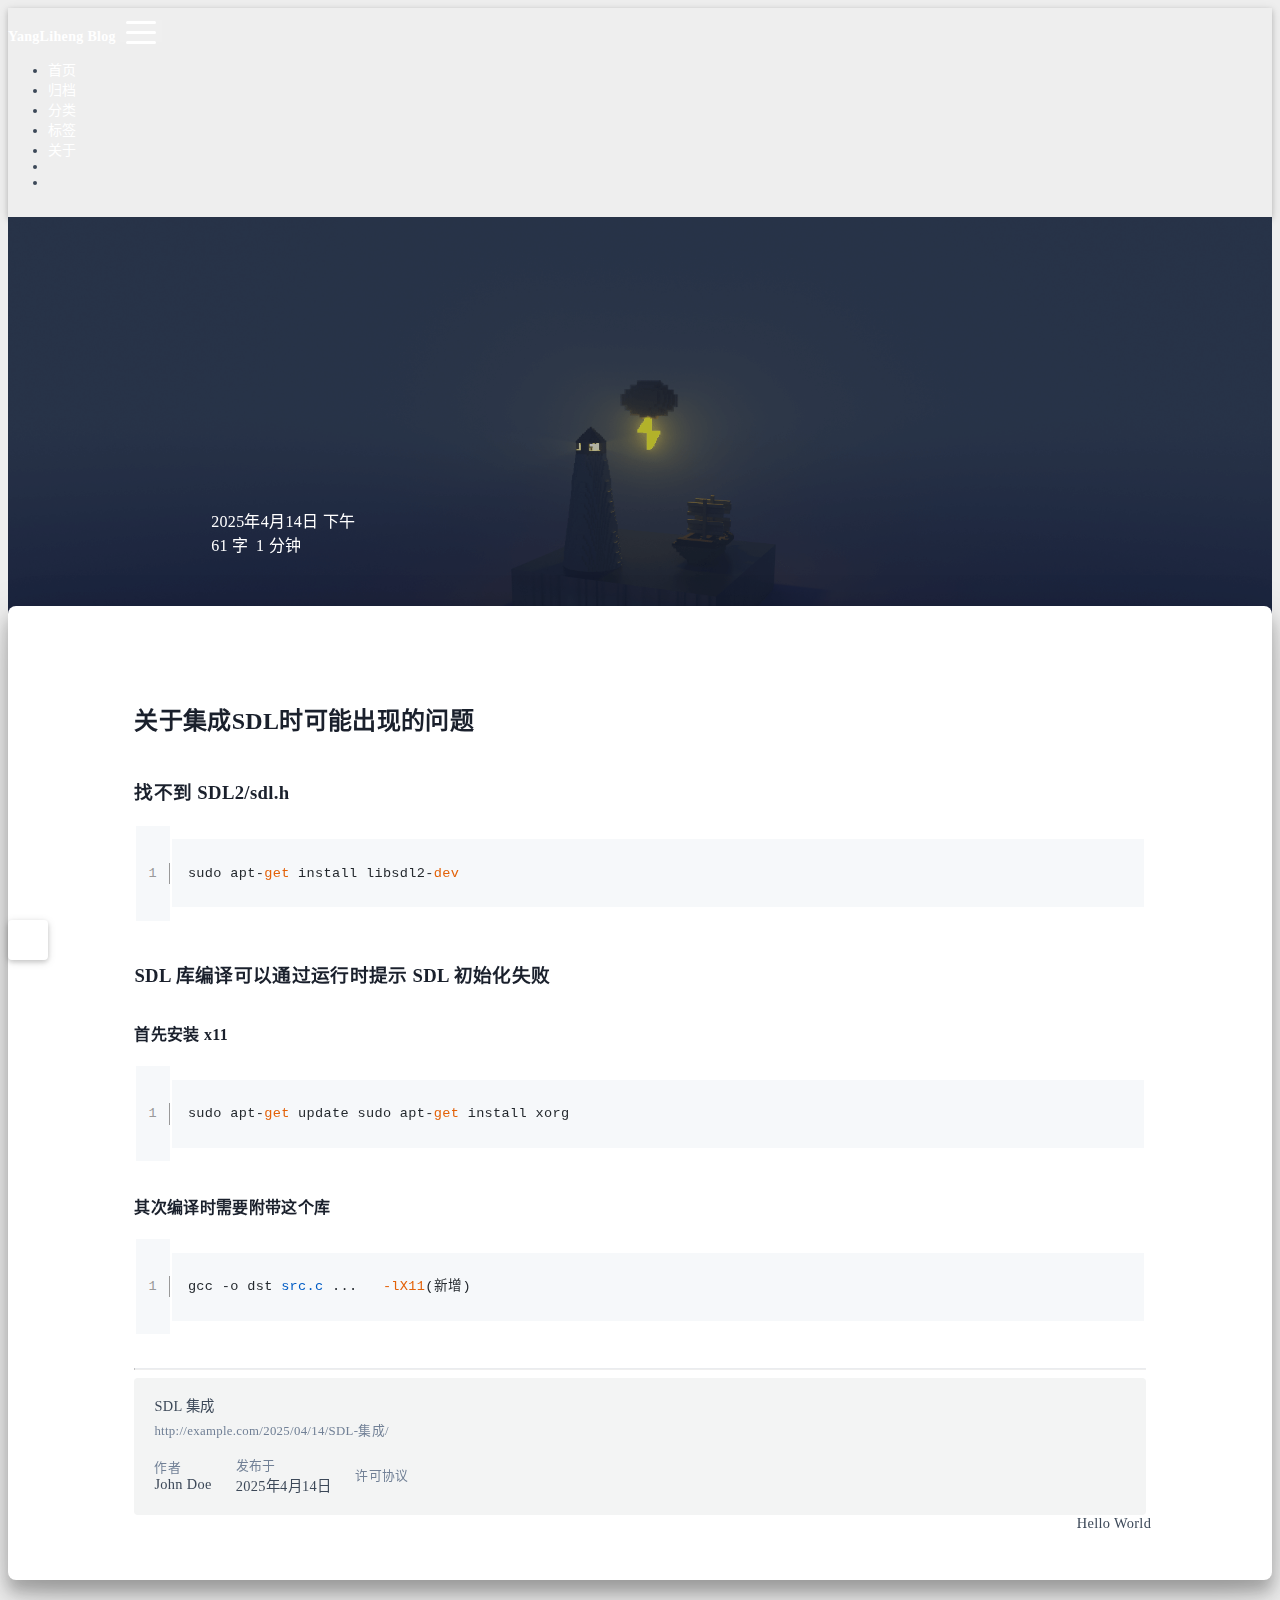
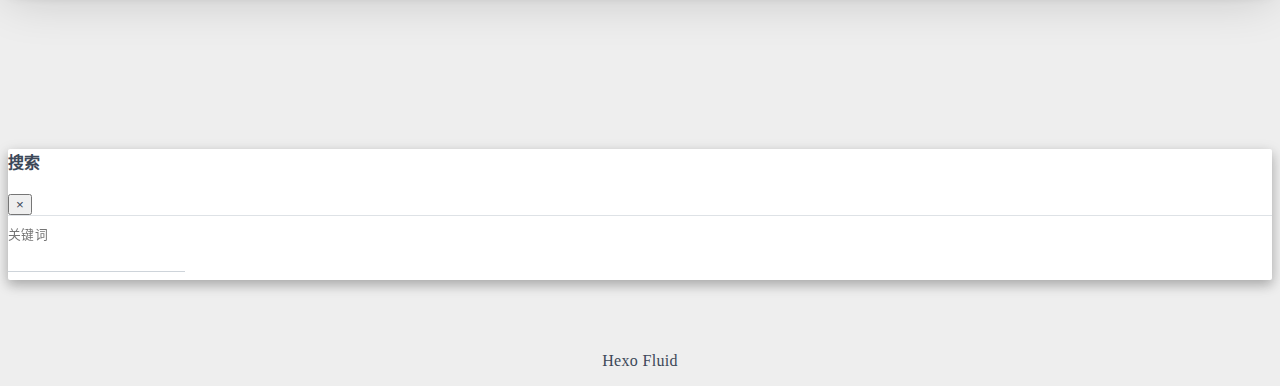
<file: 2025/04/14/SDL-集成/index.html>
<!DOCTYPE html>
<html lang="zh-CN" data-default-color-scheme=auto>



<head>
  <meta charset="UTF-8">

  <link rel="apple-touch-icon" sizes="76x76" href="/img/fluid.png">
  <link rel="icon" href="/img/fluid.png">
  

  <meta name="viewport" content="width=device-width, initial-scale=1.0, maximum-scale=5.0, shrink-to-fit=no">
  <meta http-equiv="x-ua-compatible" content="ie=edge">
  
  <meta name="theme-color" content="#2f4154">
  <meta name="author" content="John Doe">
  <meta name="keywords" content="">
  
    <meta name="description" content="关于集成SDL时可能出现的问题找不到 SDL2&#x2F;sdl.h1sudo apt-get install libsdl2-dev SDL 库编译可以通过运行时提示 SDL 初始化失败首先安装 x111sudo apt-get update sudo apt-get install xorg  其次编译时需要附带这个库1gcc -o dst src.c ...   -lX11(新增)">
<meta property="og:type" content="article">
<meta property="og:title" content="SDL 集成">
<meta property="og:url" content="http://example.com/2025/04/14/SDL-%E9%9B%86%E6%88%90/index.html">
<meta property="og:site_name" content="Hexo">
<meta property="og:description" content="关于集成SDL时可能出现的问题找不到 SDL2&#x2F;sdl.h1sudo apt-get install libsdl2-dev SDL 库编译可以通过运行时提示 SDL 初始化失败首先安装 x111sudo apt-get update sudo apt-get install xorg  其次编译时需要附带这个库1gcc -o dst src.c ...   -lX11(新增)">
<meta property="og:locale" content="zh_CN">
<meta property="article:published_time" content="2025-04-14T04:43:33.000Z">
<meta property="article:modified_time" content="2025-04-14T04:58:35.299Z">
<meta property="article:author" content="John Doe">
<meta name="twitter:card" content="summary_large_image">
  
  
  
  <title>SDL 集成 - Hexo</title>

  <link  rel="stylesheet" href="https://lib.baomitu.com/twitter-bootstrap/4.6.1/css/bootstrap.min.css" />



  <link  rel="stylesheet" href="https://lib.baomitu.com/github-markdown-css/4.0.0/github-markdown.min.css" />

  <link  rel="stylesheet" href="https://lib.baomitu.com/hint.css/2.7.0/hint.min.css" />

  <link  rel="stylesheet" href="https://lib.baomitu.com/fancybox/3.5.7/jquery.fancybox.min.css" />



<!-- 主题依赖的图标库，不要自行修改 -->
<!-- Do not modify the link that theme dependent icons -->

<link rel="stylesheet" href="//at.alicdn.com/t/c/font_1749284_5i9bdhy70f8.css">



<link rel="stylesheet" href="//at.alicdn.com/t/c/font_1736178_k526ubmyhba.css">


<link  rel="stylesheet" href="/css/main.css" />


  <link id="highlight-css" rel="stylesheet" href="/css/highlight.css" />
  
    <link id="highlight-css-dark" rel="stylesheet" href="/css/highlight-dark.css" />
  




  <script id="fluid-configs">
    var Fluid = window.Fluid || {};
    Fluid.ctx = Object.assign({}, Fluid.ctx)
    var CONFIG = {"hostname":"example.com","root":"/","version":"1.9.8","typing":{"enable":true,"typeSpeed":70,"cursorChar":"_","loop":false,"scope":[]},"anchorjs":{"enable":true,"element":"h1,h2,h3,h4,h5,h6","placement":"left","visible":"hover","icon":""},"progressbar":{"enable":true,"height_px":3,"color":"#29d","options":{"showSpinner":false,"trickleSpeed":100}},"code_language":{"enable":true,"default":"TEXT"},"copy_btn":true,"image_caption":{"enable":true},"image_zoom":{"enable":true,"img_url_replace":["",""]},"toc":{"enable":true,"placement":"right","headingSelector":"h1,h2,h3,h4,h5,h6","collapseDepth":0},"lazyload":{"enable":true,"loading_img":"/img/loading.gif","onlypost":false,"offset_factor":2},"web_analytics":{"enable":false,"follow_dnt":true,"baidu":null,"google":{"measurement_id":null},"tencent":{"sid":null,"cid":null},"leancloud":{"app_id":null,"app_key":null,"server_url":null,"path":"window.location.pathname","ignore_local":false},"umami":{"src":null,"website_id":null,"domains":null,"start_time":"2024-01-01T00:00:00.000Z","token":null,"api_server":null}},"search_path":"/local-search.xml","include_content_in_search":true};

    if (CONFIG.web_analytics.follow_dnt) {
      var dntVal = navigator.doNotTrack || window.doNotTrack || navigator.msDoNotTrack;
      Fluid.ctx.dnt = dntVal && (dntVal.startsWith('1') || dntVal.startsWith('yes') || dntVal.startsWith('on'));
    }
  </script>
  <script  src="/js/utils.js" ></script>
  <script  src="/js/color-schema.js" ></script>
  


  
<meta name="generator" content="Hexo 6.3.0"></head>


<body>
  

  <header>
    

<div class="header-inner" style="height: 70vh;">
  <nav id="navbar" class="navbar fixed-top  navbar-expand-lg navbar-dark scrolling-navbar">
  <div class="container">
    <a class="navbar-brand" href="/">
      <strong>YangLiheng  Blog</strong>
    </a>

    <button id="navbar-toggler-btn" class="navbar-toggler" type="button" data-toggle="collapse"
            data-target="#navbarSupportedContent"
            aria-controls="navbarSupportedContent" aria-expanded="false" aria-label="Toggle navigation">
      <div class="animated-icon"><span></span><span></span><span></span></div>
    </button>

    <!-- Collapsible content -->
    <div class="collapse navbar-collapse" id="navbarSupportedContent">
      <ul class="navbar-nav ml-auto text-center">
        
          
          
          
          
            <li class="nav-item">
              <a class="nav-link" href="/" target="_self">
                <i class="iconfont icon-home-fill"></i>
                <span>首页</span>
              </a>
            </li>
          
        
          
          
          
          
            <li class="nav-item">
              <a class="nav-link" href="/archives/" target="_self">
                <i class="iconfont icon-archive-fill"></i>
                <span>归档</span>
              </a>
            </li>
          
        
          
          
          
          
            <li class="nav-item">
              <a class="nav-link" href="/categories/" target="_self">
                <i class="iconfont icon-category-fill"></i>
                <span>分类</span>
              </a>
            </li>
          
        
          
          
          
          
            <li class="nav-item">
              <a class="nav-link" href="/tags/" target="_self">
                <i class="iconfont icon-tags-fill"></i>
                <span>标签</span>
              </a>
            </li>
          
        
          
          
          
          
            <li class="nav-item">
              <a class="nav-link" href="/about/" target="_self">
                <i class="iconfont icon-user-fill"></i>
                <span>关于</span>
              </a>
            </li>
          
        
        
          <li class="nav-item" id="search-btn">
            <a class="nav-link" target="_self" href="javascript:;" data-toggle="modal" data-target="#modalSearch" aria-label="Search">
              <i class="iconfont icon-search"></i>
            </a>
          </li>
          
        
        
          <li class="nav-item" id="color-toggle-btn">
            <a class="nav-link" target="_self" href="javascript:;" aria-label="Color Toggle">
              <i class="iconfont icon-dark" id="color-toggle-icon"></i>
            </a>
          </li>
        
      </ul>
    </div>
  </div>
</nav>

  

<div id="banner" class="banner" parallax=true
     style="background: url('/img/default.png') no-repeat center center; background-size: cover;">
  <div class="full-bg-img">
    <div class="mask flex-center" style="background-color: rgba(0, 0, 0, 0.3)">
      <div class="banner-text text-center fade-in-up">
        <div class="h2">
          
            <span id="subtitle" data-typed-text="SDL 集成"></span>
          
        </div>

        
          
  <div class="mt-3">
    
    
      <span class="post-meta">
        <i class="iconfont icon-date-fill" aria-hidden="true"></i>
        <time datetime="2025-04-14 12:43" pubdate>
          2025年4月14日 下午
        </time>
      </span>
    
  </div>

  <div class="mt-1">
    
      <span class="post-meta mr-2">
        <i class="iconfont icon-chart"></i>
        
          61 字
        
      </span>
    

    
      <span class="post-meta mr-2">
        <i class="iconfont icon-clock-fill"></i>
        
        
        
          1 分钟
        
      </span>
    

    
    
  </div>


        
      </div>

      
    </div>
  </div>
</div>

</div>

  </header>

  <main>
    
      

<div class="container-fluid nopadding-x">
  <div class="row nomargin-x">
    <div class="side-col d-none d-lg-block col-lg-2">
      

    </div>

    <div class="col-lg-8 nopadding-x-md">
      <div class="container nopadding-x-md" id="board-ctn">
        <div id="board">
          <article class="post-content mx-auto">
            <h1 id="seo-header">SDL 集成</h1>
            
            
              <div class="markdown-body">
                
                <h2 id="关于集成SDL时可能出现的问题"><a href="#关于集成SDL时可能出现的问题" class="headerlink" title="关于集成SDL时可能出现的问题"></a>关于集成SDL时可能出现的问题</h2><h3 id="找不到-SDL2-sdl-h"><a href="#找不到-SDL2-sdl-h" class="headerlink" title="找不到 SDL2&#x2F;sdl.h"></a>找不到 SDL2&#x2F;sdl.h</h3><figure class="highlight q"><table><tr><td class="gutter"><pre><span class="line">1</span><br></pre></td><td class="code"><pre><code class="hljs q">sudo apt-<span class="hljs-built_in">get</span> install libsdl2-<span class="hljs-built_in">dev</span><br></code></pre></td></tr></table></figure>
<h3 id="SDL-库编译可以通过运行时提示-SDL-初始化失败"><a href="#SDL-库编译可以通过运行时提示-SDL-初始化失败" class="headerlink" title="SDL 库编译可以通过运行时提示 SDL 初始化失败"></a>SDL 库编译可以通过运行时提示 SDL 初始化失败</h3><h4 id="首先安装-x11"><a href="#首先安装-x11" class="headerlink" title="首先安装 x11"></a>首先安装 x11</h4><figure class="highlight routeros"><table><tr><td class="gutter"><pre><span class="line">1</span><br></pre></td><td class="code"><pre><code class="hljs routeros">sudo apt-<span class="hljs-built_in">get</span> update sudo apt-<span class="hljs-built_in">get</span> install xorg <br></code></pre></td></tr></table></figure>
<h4 id="其次编译时需要附带这个库"><a href="#其次编译时需要附带这个库" class="headerlink" title="其次编译时需要附带这个库"></a>其次编译时需要附带这个库</h4><figure class="highlight scss"><table><tr><td class="gutter"><pre><span class="line">1</span><br></pre></td><td class="code"><pre><code class="hljs scss">gcc -o dst <span class="hljs-attribute">src</span><span class="hljs-selector-class">.c</span> ...   <span class="hljs-built_in">-lX11</span>(新增)<br></code></pre></td></tr></table></figure>

                
              </div>
            
            <hr/>
            <div>
              <div class="post-metas my-3">
  
  
</div>


              
  

  <div class="license-box my-3">
    <div class="license-title">
      <div>SDL 集成</div>
      <div>http://example.com/2025/04/14/SDL-集成/</div>
    </div>
    <div class="license-meta">
      
        <div class="license-meta-item">
          <div>作者</div>
          <div>John Doe</div>
        </div>
      
      
        <div class="license-meta-item license-meta-date">
          <div>发布于</div>
          <div>2025年4月14日</div>
        </div>
      
      
      
        <div class="license-meta-item">
          <div>许可协议</div>
          <div>
            
              
              
                <a class="print-no-link" target="_blank" href="https://creativecommons.org/licenses/by/4.0/">
                  <span class="hint--top hint--rounded" aria-label="BY - 署名">
                    <i class="iconfont icon-cc-by"></i>
                  </span>
                </a>
              
            
          </div>
        </div>
      
    </div>
    <div class="license-icon iconfont"></div>
  </div>



              
                <div class="post-prevnext my-3">
                  <article class="post-prev col-6">
                    
                    
                  </article>
                  <article class="post-next col-6">
                    
                    
                      <a href="/2025/04/14/hello-world/" title="Hello World">
                        <span class="hidden-mobile">Hello World</span>
                        <span class="visible-mobile">下一篇</span>
                        <i class="iconfont icon-arrowright"></i>
                      </a>
                    
                  </article>
                </div>
              
            </div>

            
          </article>
        </div>
      </div>
    </div>

    <div class="side-col d-none d-lg-block col-lg-2">
      
  <aside class="sidebar" style="margin-left: -1rem">
    <div id="toc">
  <p class="toc-header">
    <i class="iconfont icon-list"></i>
    <span>目录</span>
  </p>
  <div class="toc-body" id="toc-body"></div>
</div>



  </aside>


    </div>
  </div>
</div>





  



  



  



  



  







    

    
      <a id="scroll-top-button" aria-label="TOP" href="#" role="button">
        <i class="iconfont icon-arrowup" aria-hidden="true"></i>
      </a>
    

    
      <div class="modal fade" id="modalSearch" tabindex="-1" role="dialog" aria-labelledby="ModalLabel"
     aria-hidden="true">
  <div class="modal-dialog modal-dialog-scrollable modal-lg" role="document">
    <div class="modal-content">
      <div class="modal-header text-center">
        <h4 class="modal-title w-100 font-weight-bold">搜索</h4>
        <button type="button" id="local-search-close" class="close" data-dismiss="modal" aria-label="Close">
          <span aria-hidden="true">&times;</span>
        </button>
      </div>
      <div class="modal-body mx-3">
        <div class="md-form mb-5">
          <input type="text" id="local-search-input" class="form-control validate">
          <label data-error="x" data-success="v" for="local-search-input">关键词</label>
        </div>
        <div class="list-group" id="local-search-result"></div>
      </div>
    </div>
  </div>
</div>

    

    
  </main>

  <footer>
    <div class="footer-inner">
  
    <div class="footer-content">
       <a href="https://hexo.io" target="_blank" rel="nofollow noopener"><span>Hexo</span></a> <i class="iconfont icon-love"></i> <a href="https://github.com/fluid-dev/hexo-theme-fluid" target="_blank" rel="nofollow noopener"><span>Fluid</span></a> 
    </div>
  
  
  
</div>

  </footer>

  <!-- Scripts -->
  
  <script  src="https://lib.baomitu.com/nprogress/0.2.0/nprogress.min.js" ></script>
  <link  rel="stylesheet" href="https://lib.baomitu.com/nprogress/0.2.0/nprogress.min.css" />

  <script>
    NProgress.configure({"showSpinner":false,"trickleSpeed":100})
    NProgress.start()
    window.addEventListener('load', function() {
      NProgress.done();
    })
  </script>


<script  src="https://lib.baomitu.com/jquery/3.6.4/jquery.min.js" ></script>
<script  src="https://lib.baomitu.com/twitter-bootstrap/4.6.1/js/bootstrap.min.js" ></script>
<script  src="/js/events.js" ></script>
<script  src="/js/plugins.js" ></script>


  <script  src="https://lib.baomitu.com/typed.js/2.0.12/typed.min.js" ></script>
  <script>
    (function (window, document) {
      var typing = Fluid.plugins.typing;
      var subtitle = document.getElementById('subtitle');
      if (!subtitle || !typing) {
        return;
      }
      var text = subtitle.getAttribute('data-typed-text');
      
        typing(text);
      
    })(window, document);
  </script>




  
    <script  src="/js/img-lazyload.js" ></script>
  




  
<script>
  Fluid.utils.createScript('https://lib.baomitu.com/tocbot/4.20.1/tocbot.min.js', function() {
    var toc = jQuery('#toc');
    if (toc.length === 0 || !window.tocbot) { return; }
    var boardCtn = jQuery('#board-ctn');
    var boardTop = boardCtn.offset().top;

    window.tocbot.init(Object.assign({
      tocSelector     : '#toc-body',
      contentSelector : '.markdown-body',
      linkClass       : 'tocbot-link',
      activeLinkClass : 'tocbot-active-link',
      listClass       : 'tocbot-list',
      isCollapsedClass: 'tocbot-is-collapsed',
      collapsibleClass: 'tocbot-is-collapsible',
      scrollSmooth    : true,
      includeTitleTags: true,
      headingsOffset  : -boardTop,
    }, CONFIG.toc));
    if (toc.find('.toc-list-item').length > 0) {
      toc.css('visibility', 'visible');
    }

    Fluid.events.registerRefreshCallback(function() {
      if ('tocbot' in window) {
        tocbot.refresh();
        var toc = jQuery('#toc');
        if (toc.length === 0 || !tocbot) {
          return;
        }
        if (toc.find('.toc-list-item').length > 0) {
          toc.css('visibility', 'visible');
        }
      }
    });
  });
</script>


  <script src=https://lib.baomitu.com/clipboard.js/2.0.11/clipboard.min.js></script>

  <script>Fluid.plugins.codeWidget();</script>


  
<script>
  Fluid.utils.createScript('https://lib.baomitu.com/anchor-js/5.0.0/anchor.min.js', function() {
    window.anchors.options = {
      placement: CONFIG.anchorjs.placement,
      visible  : CONFIG.anchorjs.visible
    };
    if (CONFIG.anchorjs.icon) {
      window.anchors.options.icon = CONFIG.anchorjs.icon;
    }
    var el = (CONFIG.anchorjs.element || 'h1,h2,h3,h4,h5,h6').split(',');
    var res = [];
    for (var item of el) {
      res.push('.markdown-body > ' + item.trim());
    }
    if (CONFIG.anchorjs.placement === 'left') {
      window.anchors.options.class = 'anchorjs-link-left';
    }
    window.anchors.add(res.join(', '));

    Fluid.events.registerRefreshCallback(function() {
      if ('anchors' in window) {
        anchors.removeAll();
        var el = (CONFIG.anchorjs.element || 'h1,h2,h3,h4,h5,h6').split(',');
        var res = [];
        for (var item of el) {
          res.push('.markdown-body > ' + item.trim());
        }
        if (CONFIG.anchorjs.placement === 'left') {
          anchors.options.class = 'anchorjs-link-left';
        }
        anchors.add(res.join(', '));
      }
    });
  });
</script>


  
<script>
  Fluid.utils.createScript('https://lib.baomitu.com/fancybox/3.5.7/jquery.fancybox.min.js', function() {
    Fluid.plugins.fancyBox();
  });
</script>


  <script>Fluid.plugins.imageCaption();</script>

  <script  src="/js/local-search.js" ></script>





<!-- 主题的启动项，将它保持在最底部 -->
<!-- the boot of the theme, keep it at the bottom -->
<script  src="/js/boot.js" ></script>


  

  <noscript>
    <div class="noscript-warning">博客在允许 JavaScript 运行的环境下浏览效果更佳</div>
  </noscript>
</body>
</html>
</file>
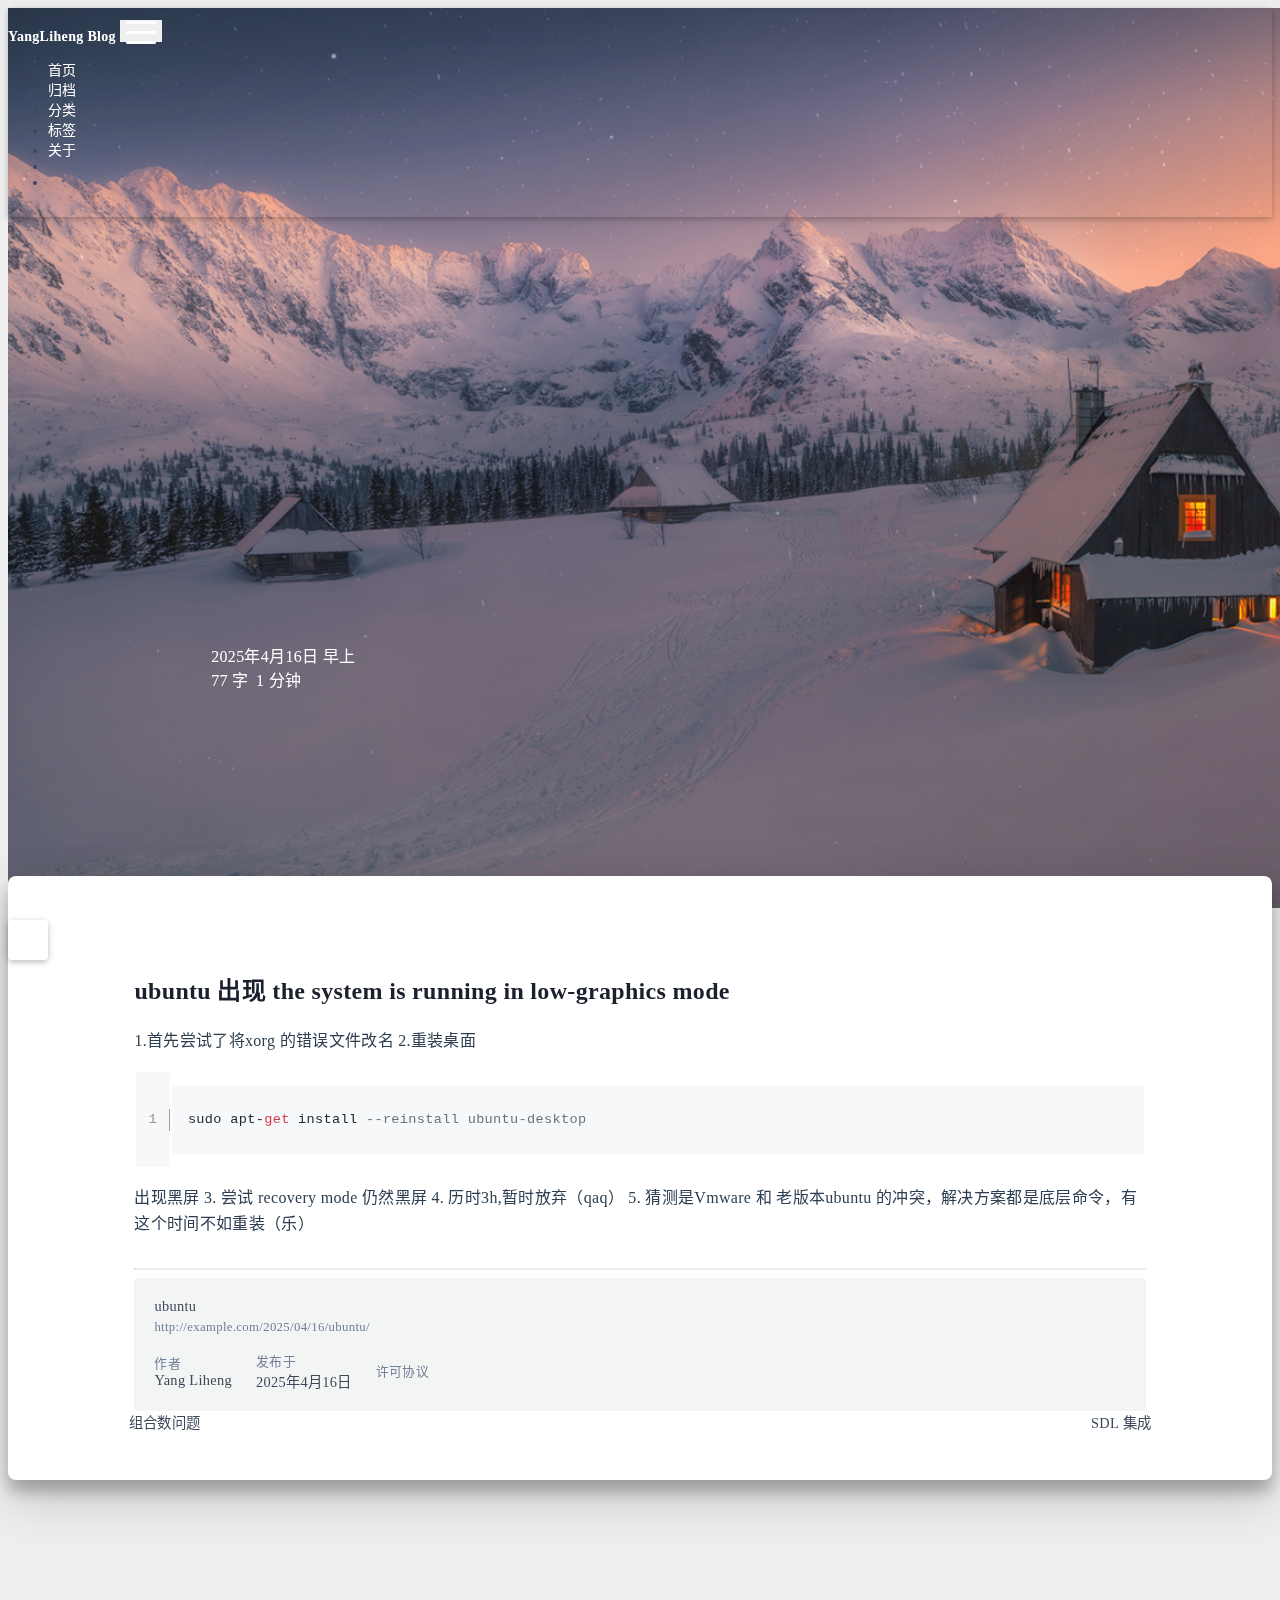
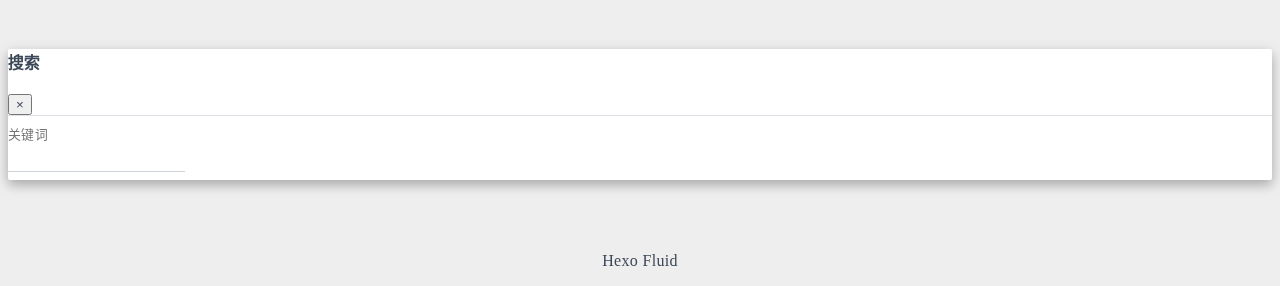
<file: 2025/04/16/ubuntu/index.html>
<!DOCTYPE html>
<html lang="zh-CN" data-default-color-scheme=auto>



<head>
  <meta charset="UTF-8">

  <link rel="apple-touch-icon" sizes="76x76" href="/img/fluid.png">
  <link rel="icon" href="/img/fluid.png">
  

  <meta name="viewport" content="width=device-width, initial-scale=1.0, maximum-scale=5.0, shrink-to-fit=no">
  <meta http-equiv="x-ua-compatible" content="ie=edge">
  
  <meta name="theme-color" content="#2f4154">
  <meta name="author" content="Yang Liheng">
  <meta name="keywords" content="">
  
    <meta name="description" content="ubuntu 出现 the system is running in low-graphics mode 1.首先尝试了将xorg 的错误文件改名 2.重装桌面 1sudo apt-get install --reinstall ubuntu-desktop 出现黑屏 3. 尝试 recovery mode 仍然黑屏 4. 历时3h,暂时放弃（qaq） 5. 猜测是Vmware 和 老版本">
<meta property="og:type" content="article">
<meta property="og:title" content="ubuntu">
<meta property="og:url" content="http://example.com/2025/04/16/ubuntu/index.html">
<meta property="og:site_name" content="Hexo">
<meta property="og:description" content="ubuntu 出现 the system is running in low-graphics mode 1.首先尝试了将xorg 的错误文件改名 2.重装桌面 1sudo apt-get install --reinstall ubuntu-desktop 出现黑屏 3. 尝试 recovery mode 仍然黑屏 4. 历时3h,暂时放弃（qaq） 5. 猜测是Vmware 和 老版本">
<meta property="og:locale" content="zh_CN">
<meta property="article:published_time" content="2025-04-15T22:59:04.000Z">
<meta property="article:modified_time" content="2025-04-15T23:54:56.741Z">
<meta property="article:author" content="Yang Liheng">
<meta name="twitter:card" content="summary_large_image">
  
  
  
  <title>ubuntu - Hexo</title>

  <link  rel="stylesheet" href="https://lib.baomitu.com/twitter-bootstrap/4.6.1/css/bootstrap.min.css" />



  <link  rel="stylesheet" href="https://lib.baomitu.com/github-markdown-css/4.0.0/github-markdown.min.css" />

  <link  rel="stylesheet" href="https://lib.baomitu.com/hint.css/2.7.0/hint.min.css" />

  <link  rel="stylesheet" href="https://lib.baomitu.com/fancybox/3.5.7/jquery.fancybox.min.css" />



<!-- 主题依赖的图标库，不要自行修改 -->
<!-- Do not modify the link that theme dependent icons -->

<link rel="stylesheet" href="//at.alicdn.com/t/c/font_1749284_5i9bdhy70f8.css">



<link rel="stylesheet" href="//at.alicdn.com/t/c/font_1736178_k526ubmyhba.css">


<link  rel="stylesheet" href="/css/main.css" />


  <link id="highlight-css" rel="stylesheet" href="/css/highlight.css" />
  
    <link id="highlight-css-dark" rel="stylesheet" href="/css/highlight-dark.css" />
  



  
<link rel="stylesheet" href="/css/backgroundize.css">



  <script id="fluid-configs">
    var Fluid = window.Fluid || {};
    Fluid.ctx = Object.assign({}, Fluid.ctx)
    var CONFIG = {"hostname":"example.com","root":"/","version":"1.9.8","typing":{"enable":true,"typeSpeed":70,"cursorChar":"_","loop":false,"scope":[]},"anchorjs":{"enable":true,"element":"h1,h2,h3,h4,h5,h6","placement":"left","visible":"hover","icon":""},"progressbar":{"enable":true,"height_px":3,"color":"#29d","options":{"showSpinner":false,"trickleSpeed":100}},"code_language":{"enable":true,"default":"TEXT"},"copy_btn":true,"image_caption":{"enable":true},"image_zoom":{"enable":true,"img_url_replace":["",""]},"toc":{"enable":true,"placement":"right","headingSelector":"h1,h2,h3,h4,h5,h6","collapseDepth":0},"lazyload":{"enable":true,"loading_img":"/img/loading.gif","onlypost":false,"offset_factor":2},"web_analytics":{"enable":false,"follow_dnt":true,"baidu":null,"google":{"measurement_id":null},"tencent":{"sid":null,"cid":null},"leancloud":{"app_id":null,"app_key":null,"server_url":null,"path":"window.location.pathname","ignore_local":false},"umami":{"src":null,"website_id":null,"domains":null,"start_time":"2024-01-01T00:00:00.000Z","token":null,"api_server":null}},"search_path":"/local-search.xml","include_content_in_search":true};

    if (CONFIG.web_analytics.follow_dnt) {
      var dntVal = navigator.doNotTrack || window.doNotTrack || navigator.msDoNotTrack;
      Fluid.ctx.dnt = dntVal && (dntVal.startsWith('1') || dntVal.startsWith('yes') || dntVal.startsWith('on'));
    }
  </script>
  <script  src="/js/utils.js" ></script>
  <script  src="/js/color-schema.js" ></script>
  


  
<meta name="generator" content="Hexo 6.3.0"></head>


<body><!-- hexo injector body_begin start --><div id="web_bg"></div><!-- hexo injector body_begin end -->
  

  <header>
    

<div class="header-inner" style="height: 100vh;">
  <nav id="navbar" class="navbar fixed-top  navbar-expand-lg navbar-dark scrolling-navbar">
  <div class="container">
    <a class="navbar-brand" href="/">
      <strong>YangLiheng  Blog</strong>
    </a>

    <button id="navbar-toggler-btn" class="navbar-toggler" type="button" data-toggle="collapse"
            data-target="#navbarSupportedContent"
            aria-controls="navbarSupportedContent" aria-expanded="false" aria-label="Toggle navigation">
      <div class="animated-icon"><span></span><span></span><span></span></div>
    </button>

    <!-- Collapsible content -->
    <div class="collapse navbar-collapse" id="navbarSupportedContent">
      <ul class="navbar-nav ml-auto text-center">
        
          
          
          
          
            <li class="nav-item">
              <a class="nav-link" href="/" target="_self">
                <i class="iconfont icon-home-fill"></i>
                <span>首页</span>
              </a>
            </li>
          
        
          
          
          
          
            <li class="nav-item">
              <a class="nav-link" href="/archives/" target="_self">
                <i class="iconfont icon-archive-fill"></i>
                <span>归档</span>
              </a>
            </li>
          
        
          
          
          
          
            <li class="nav-item">
              <a class="nav-link" href="/categories/" target="_self">
                <i class="iconfont icon-category-fill"></i>
                <span>分类</span>
              </a>
            </li>
          
        
          
          
          
          
            <li class="nav-item">
              <a class="nav-link" href="/tags/" target="_self">
                <i class="iconfont icon-tags-fill"></i>
                <span>标签</span>
              </a>
            </li>
          
        
          
          
          
          
            <li class="nav-item">
              <a class="nav-link" href="/about/" target="_self">
                <i class="iconfont icon-user-fill"></i>
                <span>关于</span>
              </a>
            </li>
          
        
        
          <li class="nav-item" id="search-btn">
            <a class="nav-link" target="_self" href="javascript:;" data-toggle="modal" data-target="#modalSearch" aria-label="Search">
              <i class="iconfont icon-search"></i>
            </a>
          </li>
          
        
        
          <li class="nav-item" id="color-toggle-btn">
            <a class="nav-link" target="_self" href="javascript:;" aria-label="Color Toggle">
              <i class="iconfont icon-dark" id="color-toggle-icon"></i>
            </a>
          </li>
        
      </ul>
    </div>
  </div>
</nav>

  

<div id="banner" class="banner" parallax=true
     style="background: url('/bg/bg.png') no-repeat center center; background-size: cover;">
  <div class="full-bg-img">
    <div class="mask flex-center" style="background-color: rgba(0, 0, 0, 0.3)">
      <div class="banner-text text-center fade-in-up">
        <div class="h2">
          
            <span id="subtitle" data-typed-text="ubuntu"></span>
          
        </div>

        
          
  <div class="mt-3">
    
    
      <span class="post-meta">
        <i class="iconfont icon-date-fill" aria-hidden="true"></i>
        <time datetime="2025-04-16 06:59" pubdate>
          2025年4月16日 早上
        </time>
      </span>
    
  </div>

  <div class="mt-1">
    
      <span class="post-meta mr-2">
        <i class="iconfont icon-chart"></i>
        
          77 字
        
      </span>
    

    
      <span class="post-meta mr-2">
        <i class="iconfont icon-clock-fill"></i>
        
        
        
          1 分钟
        
      </span>
    

    
    
  </div>


        
      </div>

      
        <div class="scroll-down-bar">
          <i class="iconfont icon-arrowdown"></i>
        </div>
      
    </div>
  </div>
</div>

</div>

  </header>

  <main>
    
      

<div class="container-fluid nopadding-x">
  <div class="row nomargin-x">
    <div class="side-col d-none d-lg-block col-lg-2">
      

    </div>

    <div class="col-lg-8 nopadding-x-md">
      <div class="container nopadding-x-md" id="board-ctn">
        <div id="board">
          <article class="post-content mx-auto">
            <h1 id="seo-header">ubuntu</h1>
            
            
              <div class="markdown-body">
                
                <h2 id="ubuntu-出现-the-system-is-running-in-low-graphics-mode">ubuntu
出现 the system is running in low-graphics mode</h2>
<p>1.首先尝试了将xorg 的错误文件改名 2.重装桌面 <figure class="highlight applescript"><table><tr><td class="gutter"><pre><span class="line">1</span><br></pre></td><td class="code"><pre><code class="hljs applescript">sudo apt-<span class="hljs-keyword">get</span> install <span class="hljs-comment">--reinstall ubuntu-desktop</span><br></code></pre></td></tr></table></figure> 出现黑屏
3. 尝试 recovery mode 仍然黑屏 4. 历时3h,暂时放弃（qaq） 5. 猜测是Vmware
和 老版本ubuntu
的冲突，解决方案都是底层命令，有这个时间不如重装（乐）</p>

                
              </div>
            
            <hr/>
            <div>
              <div class="post-metas my-3">
  
  
</div>


              
  

  <div class="license-box my-3">
    <div class="license-title">
      <div>ubuntu</div>
      <div>http://example.com/2025/04/16/ubuntu/</div>
    </div>
    <div class="license-meta">
      
        <div class="license-meta-item">
          <div>作者</div>
          <div>Yang Liheng</div>
        </div>
      
      
        <div class="license-meta-item license-meta-date">
          <div>发布于</div>
          <div>2025年4月16日</div>
        </div>
      
      
      
        <div class="license-meta-item">
          <div>许可协议</div>
          <div>
            
              
              
                <a class="print-no-link" target="_blank" href="https://creativecommons.org/licenses/by/4.0/">
                  <span class="hint--top hint--rounded" aria-label="BY - 署名">
                    <i class="iconfont icon-cc-by"></i>
                  </span>
                </a>
              
            
          </div>
        </div>
      
    </div>
    <div class="license-icon iconfont"></div>
  </div>



              
                <div class="post-prevnext my-3">
                  <article class="post-prev col-6">
                    
                    
                      <a href="/2025/04/21/%E7%BB%84%E5%90%88%E6%95%B0%E9%97%AE%E9%A2%98/" title="组合数问题">
                        <i class="iconfont icon-arrowleft"></i>
                        <span class="hidden-mobile">组合数问题</span>
                        <span class="visible-mobile">上一篇</span>
                      </a>
                    
                  </article>
                  <article class="post-next col-6">
                    
                    
                      <a href="/2025/04/14/SDL-%E9%9B%86%E6%88%90/" title="SDL 集成">
                        <span class="hidden-mobile">SDL 集成</span>
                        <span class="visible-mobile">下一篇</span>
                        <i class="iconfont icon-arrowright"></i>
                      </a>
                    
                  </article>
                </div>
              
            </div>

            
          </article>
        </div>
      </div>
    </div>

    <div class="side-col d-none d-lg-block col-lg-2">
      
  <aside class="sidebar" style="margin-left: -1rem">
    <div id="toc">
  <p class="toc-header">
    <i class="iconfont icon-list"></i>
    <span>目录</span>
  </p>
  <div class="toc-body" id="toc-body"></div>
</div>



  </aside>


    </div>
  </div>
</div>





  



  



  



  



  


  
  









    

    
      <a id="scroll-top-button" aria-label="TOP" href="#" role="button">
        <i class="iconfont icon-arrowup" aria-hidden="true"></i>
      </a>
    

    
      <div class="modal fade" id="modalSearch" tabindex="-1" role="dialog" aria-labelledby="ModalLabel"
     aria-hidden="true">
  <div class="modal-dialog modal-dialog-scrollable modal-lg" role="document">
    <div class="modal-content">
      <div class="modal-header text-center">
        <h4 class="modal-title w-100 font-weight-bold">搜索</h4>
        <button type="button" id="local-search-close" class="close" data-dismiss="modal" aria-label="Close">
          <span aria-hidden="true">&times;</span>
        </button>
      </div>
      <div class="modal-body mx-3">
        <div class="md-form mb-5">
          <input type="text" id="local-search-input" class="form-control validate">
          <label data-error="x" data-success="v" for="local-search-input">关键词</label>
        </div>
        <div class="list-group" id="local-search-result"></div>
      </div>
    </div>
  </div>
</div>

    

    
  </main>

  <footer>
    <div class="footer-inner">
  
    <div class="footer-content">
       <a href="https://hexo.io" target="_blank" rel="nofollow noopener"><span>Hexo</span></a> <i class="iconfont icon-love"></i> <a href="https://github.com/fluid-dev/hexo-theme-fluid" target="_blank" rel="nofollow noopener"><span>Fluid</span></a> 
    </div>
  
  
  
</div>

  </footer>

  <!-- Scripts -->
  
  <script  src="https://lib.baomitu.com/nprogress/0.2.0/nprogress.min.js" ></script>
  <link  rel="stylesheet" href="https://lib.baomitu.com/nprogress/0.2.0/nprogress.min.css" />

  <script>
    NProgress.configure({"showSpinner":false,"trickleSpeed":100})
    NProgress.start()
    window.addEventListener('load', function() {
      NProgress.done();
    })
  </script>


<script  src="https://lib.baomitu.com/jquery/3.6.4/jquery.min.js" ></script>
<script  src="https://lib.baomitu.com/twitter-bootstrap/4.6.1/js/bootstrap.min.js" ></script>
<script  src="/js/events.js" ></script>
<script  src="/js/plugins.js" ></script>


  <script  src="https://lib.baomitu.com/typed.js/2.0.12/typed.min.js" ></script>
  <script>
    (function (window, document) {
      var typing = Fluid.plugins.typing;
      var subtitle = document.getElementById('subtitle');
      if (!subtitle || !typing) {
        return;
      }
      var text = subtitle.getAttribute('data-typed-text');
      
        typing(text);
      
    })(window, document);
  </script>




  
    <script  src="/js/img-lazyload.js" ></script>
  




  
<script>
  Fluid.utils.createScript('https://lib.baomitu.com/tocbot/4.20.1/tocbot.min.js', function() {
    var toc = jQuery('#toc');
    if (toc.length === 0 || !window.tocbot) { return; }
    var boardCtn = jQuery('#board-ctn');
    var boardTop = boardCtn.offset().top;

    window.tocbot.init(Object.assign({
      tocSelector     : '#toc-body',
      contentSelector : '.markdown-body',
      linkClass       : 'tocbot-link',
      activeLinkClass : 'tocbot-active-link',
      listClass       : 'tocbot-list',
      isCollapsedClass: 'tocbot-is-collapsed',
      collapsibleClass: 'tocbot-is-collapsible',
      scrollSmooth    : true,
      includeTitleTags: true,
      headingsOffset  : -boardTop,
    }, CONFIG.toc));
    if (toc.find('.toc-list-item').length > 0) {
      toc.css('visibility', 'visible');
    }

    Fluid.events.registerRefreshCallback(function() {
      if ('tocbot' in window) {
        tocbot.refresh();
        var toc = jQuery('#toc');
        if (toc.length === 0 || !tocbot) {
          return;
        }
        if (toc.find('.toc-list-item').length > 0) {
          toc.css('visibility', 'visible');
        }
      }
    });
  });
</script>


  <script src=https://lib.baomitu.com/clipboard.js/2.0.11/clipboard.min.js></script>

  <script>Fluid.plugins.codeWidget();</script>


  
<script>
  Fluid.utils.createScript('https://lib.baomitu.com/anchor-js/5.0.0/anchor.min.js', function() {
    window.anchors.options = {
      placement: CONFIG.anchorjs.placement,
      visible  : CONFIG.anchorjs.visible
    };
    if (CONFIG.anchorjs.icon) {
      window.anchors.options.icon = CONFIG.anchorjs.icon;
    }
    var el = (CONFIG.anchorjs.element || 'h1,h2,h3,h4,h5,h6').split(',');
    var res = [];
    for (var item of el) {
      res.push('.markdown-body > ' + item.trim());
    }
    if (CONFIG.anchorjs.placement === 'left') {
      window.anchors.options.class = 'anchorjs-link-left';
    }
    window.anchors.add(res.join(', '));

    Fluid.events.registerRefreshCallback(function() {
      if ('anchors' in window) {
        anchors.removeAll();
        var el = (CONFIG.anchorjs.element || 'h1,h2,h3,h4,h5,h6').split(',');
        var res = [];
        for (var item of el) {
          res.push('.markdown-body > ' + item.trim());
        }
        if (CONFIG.anchorjs.placement === 'left') {
          anchors.options.class = 'anchorjs-link-left';
        }
        anchors.add(res.join(', '));
      }
    });
  });
</script>


  
<script>
  Fluid.utils.createScript('https://lib.baomitu.com/fancybox/3.5.7/jquery.fancybox.min.js', function() {
    Fluid.plugins.fancyBox();
  });
</script>


  <script>Fluid.plugins.imageCaption();</script>

  
      <script>
        if (!window.MathJax) {
          window.MathJax = {
            tex    : {
              inlineMath: { '[+]': [['$', '$']] }
            },
            loader : {
              load: ['ui/lazy']
            },
            options: {
              renderActions: {
                insertedScript: [200, () => {
                  document.querySelectorAll('mjx-container').forEach(node => {
                    let target = node.parentNode;
                    if (target.nodeName.toLowerCase() === 'li') {
                      target.parentNode.classList.add('has-jax');
                    }
                  });
                }, '', false]
              }
            }
          };
        } else {
          MathJax.startup.document.state(0);
          MathJax.texReset();
          MathJax.typeset();
          MathJax.typesetPromise();
        }

        Fluid.events.registerRefreshCallback(function() {
          if ('MathJax' in window && MathJax.startup.document && typeof MathJax.startup.document.state === 'function') {
            MathJax.startup.document.state(0);
            MathJax.texReset();
            MathJax.typeset();
            MathJax.typesetPromise();
          }
        });
      </script>
    

  <script  src="https://lib.baomitu.com/mathjax/3.2.2/es5/tex-mml-chtml.js" ></script>

  <script  src="/js/local-search.js" ></script>




  
<script src="/js/backgroundize.js"></script>



<!-- 主题的启动项，将它保持在最底部 -->
<!-- the boot of the theme, keep it at the bottom -->
<script  src="/js/boot.js" ></script>


  

  <noscript>
    <div class="noscript-warning">博客在允许 JavaScript 运行的环境下浏览效果更佳</div>
  </noscript>
<!-- hexo injector body_end start --><script src="/js/backgroundize.js"></script><!-- hexo injector body_end end --></body>
</html>
</file>
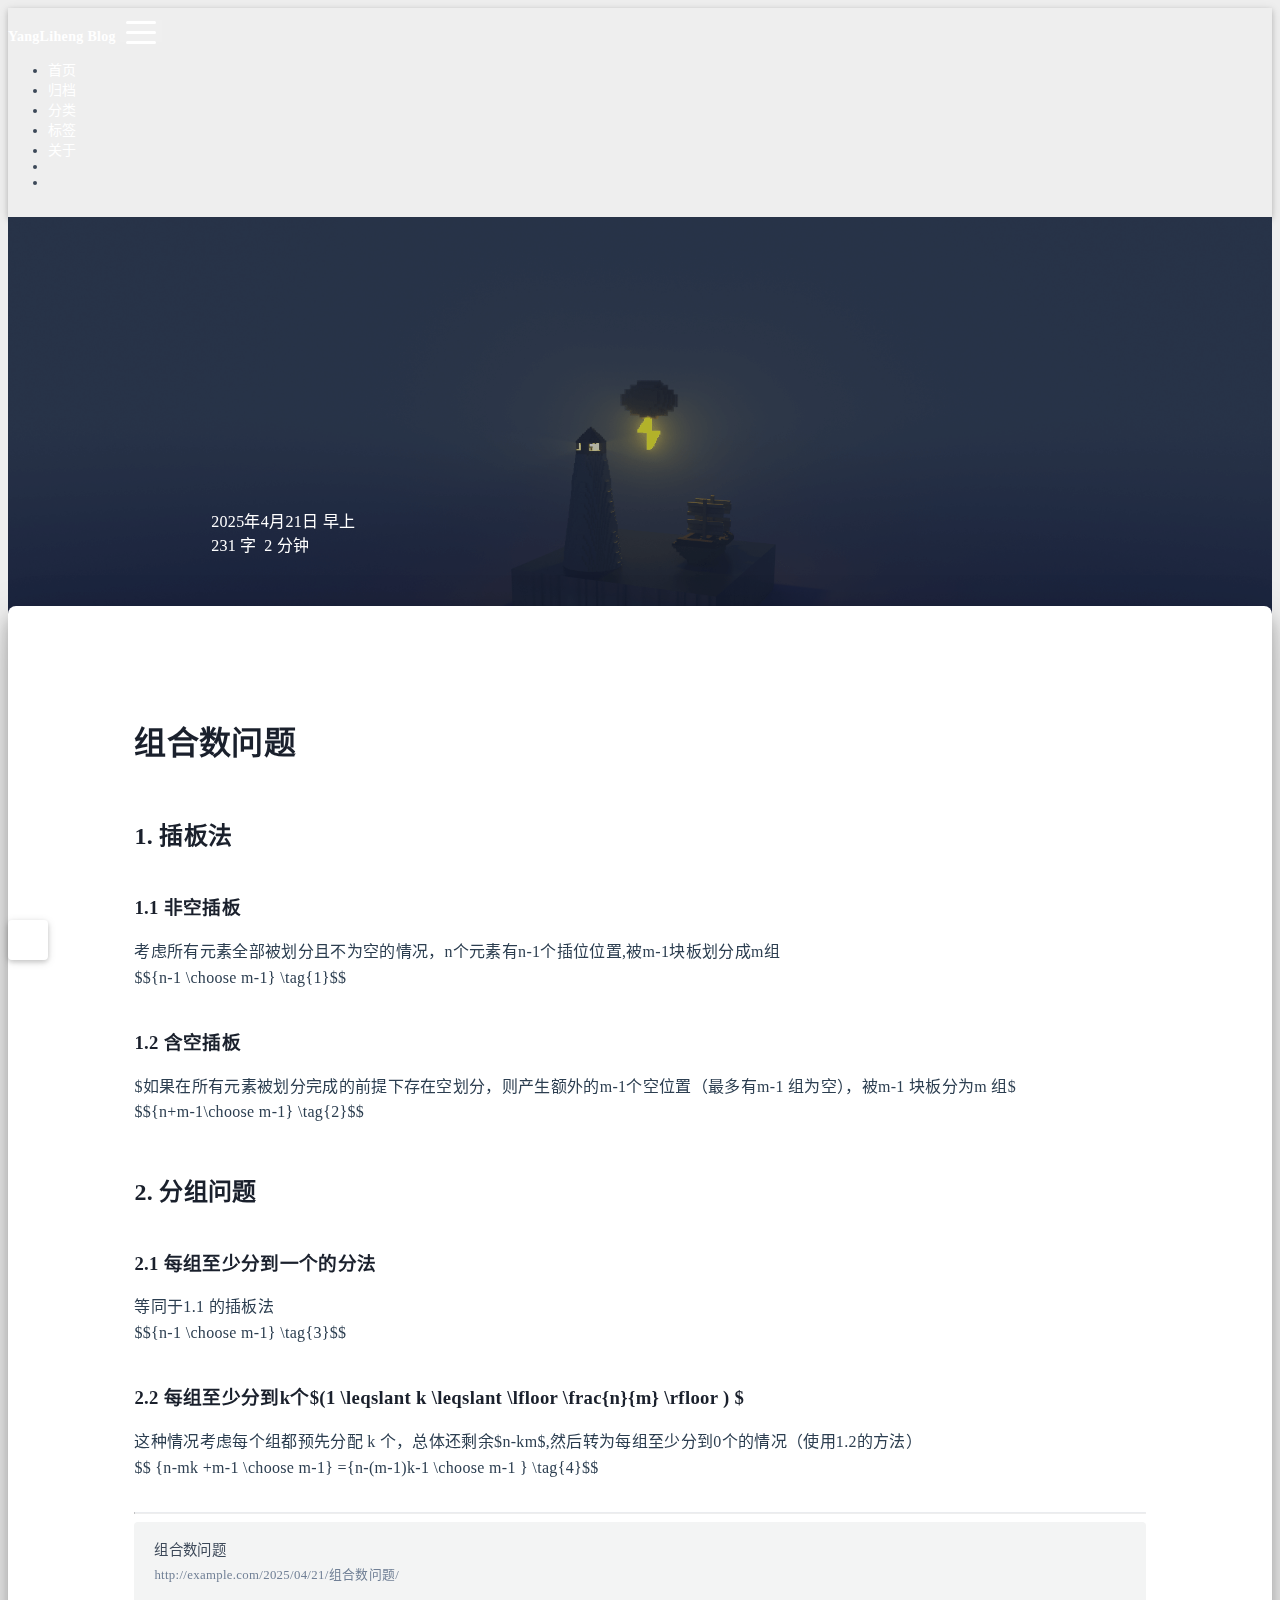
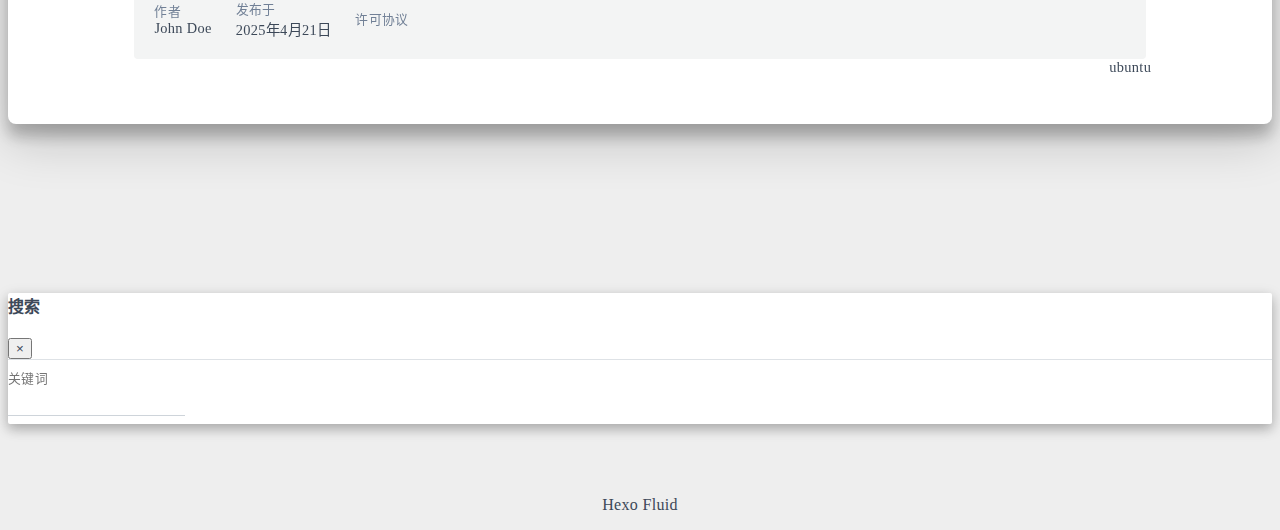
<file: 2025/04/21/组合数问题/index.html>
<!DOCTYPE html>
<html lang="zh-CN" data-default-color-scheme=auto>



<head>
  <meta charset="UTF-8">

  <link rel="apple-touch-icon" sizes="76x76" href="/img/fluid.png">
  <link rel="icon" href="/img/fluid.png">
  

  <meta name="viewport" content="width=device-width, initial-scale=1.0, maximum-scale=5.0, shrink-to-fit=no">
  <meta http-equiv="x-ua-compatible" content="ie=edge">
  
  <meta name="theme-color" content="#2f4154">
  <meta name="author" content="John Doe">
  <meta name="keywords" content="">
  
    <meta name="description" content="组合数问题1. 插板法1.1 非空插板考虑所有元素全部被划分且不为空的情况，n个元素有n-1个插位位置,被m-1块板划分成m组$${n-1 \choose m-1} \tag{1}$$ 1.2 含空插板$如果在所有元素被划分完成的前提下存在空划分，则产生额外的m-1个空位置（最多有m-1 组为空），被m-1 块板分为m 组$$${n+m-1\choose m-1} \tag{2}$$ 2. 分组问">
<meta property="og:type" content="article">
<meta property="og:title" content="组合数问题">
<meta property="og:url" content="http://example.com/2025/04/21/%E7%BB%84%E5%90%88%E6%95%B0%E9%97%AE%E9%A2%98/index.html">
<meta property="og:site_name" content="Hexo">
<meta property="og:description" content="组合数问题1. 插板法1.1 非空插板考虑所有元素全部被划分且不为空的情况，n个元素有n-1个插位位置,被m-1块板划分成m组$${n-1 \choose m-1} \tag{1}$$ 1.2 含空插板$如果在所有元素被划分完成的前提下存在空划分，则产生额外的m-1个空位置（最多有m-1 组为空），被m-1 块板分为m 组$$${n+m-1\choose m-1} \tag{2}$$ 2. 分组问">
<meta property="og:locale" content="zh_CN">
<meta property="article:published_time" content="2025-04-20T22:42:32.000Z">
<meta property="article:modified_time" content="2025-04-20T23:12:17.243Z">
<meta property="article:author" content="John Doe">
<meta name="twitter:card" content="summary_large_image">
  
  
  
  <title>组合数问题 - Hexo</title>

  <link  rel="stylesheet" href="https://lib.baomitu.com/twitter-bootstrap/4.6.1/css/bootstrap.min.css" />



  <link  rel="stylesheet" href="https://lib.baomitu.com/github-markdown-css/4.0.0/github-markdown.min.css" />

  <link  rel="stylesheet" href="https://lib.baomitu.com/hint.css/2.7.0/hint.min.css" />

  <link  rel="stylesheet" href="https://lib.baomitu.com/fancybox/3.5.7/jquery.fancybox.min.css" />



<!-- 主题依赖的图标库，不要自行修改 -->
<!-- Do not modify the link that theme dependent icons -->

<link rel="stylesheet" href="//at.alicdn.com/t/c/font_1749284_5i9bdhy70f8.css">



<link rel="stylesheet" href="//at.alicdn.com/t/c/font_1736178_k526ubmyhba.css">


<link  rel="stylesheet" href="/css/main.css" />


  <link id="highlight-css" rel="stylesheet" href="/css/highlight.css" />
  
    <link id="highlight-css-dark" rel="stylesheet" href="/css/highlight-dark.css" />
  




  <script id="fluid-configs">
    var Fluid = window.Fluid || {};
    Fluid.ctx = Object.assign({}, Fluid.ctx)
    var CONFIG = {"hostname":"example.com","root":"/","version":"1.9.8","typing":{"enable":true,"typeSpeed":70,"cursorChar":"_","loop":false,"scope":[]},"anchorjs":{"enable":true,"element":"h1,h2,h3,h4,h5,h6","placement":"left","visible":"hover","icon":""},"progressbar":{"enable":true,"height_px":3,"color":"#29d","options":{"showSpinner":false,"trickleSpeed":100}},"code_language":{"enable":true,"default":"TEXT"},"copy_btn":true,"image_caption":{"enable":true},"image_zoom":{"enable":true,"img_url_replace":["",""]},"toc":{"enable":true,"placement":"right","headingSelector":"h1,h2,h3,h4,h5,h6","collapseDepth":0},"lazyload":{"enable":true,"loading_img":"/img/loading.gif","onlypost":false,"offset_factor":2},"web_analytics":{"enable":false,"follow_dnt":true,"baidu":null,"google":{"measurement_id":null},"tencent":{"sid":null,"cid":null},"leancloud":{"app_id":null,"app_key":null,"server_url":null,"path":"window.location.pathname","ignore_local":false},"umami":{"src":null,"website_id":null,"domains":null,"start_time":"2024-01-01T00:00:00.000Z","token":null,"api_server":null}},"search_path":"/local-search.xml","include_content_in_search":true};

    if (CONFIG.web_analytics.follow_dnt) {
      var dntVal = navigator.doNotTrack || window.doNotTrack || navigator.msDoNotTrack;
      Fluid.ctx.dnt = dntVal && (dntVal.startsWith('1') || dntVal.startsWith('yes') || dntVal.startsWith('on'));
    }
  </script>
  <script  src="/js/utils.js" ></script>
  <script  src="/js/color-schema.js" ></script>
  


  
<meta name="generator" content="Hexo 6.3.0"></head>


<body>
  

  <header>
    

<div class="header-inner" style="height: 70vh;">
  <nav id="navbar" class="navbar fixed-top  navbar-expand-lg navbar-dark scrolling-navbar">
  <div class="container">
    <a class="navbar-brand" href="/">
      <strong>YangLiheng  Blog</strong>
    </a>

    <button id="navbar-toggler-btn" class="navbar-toggler" type="button" data-toggle="collapse"
            data-target="#navbarSupportedContent"
            aria-controls="navbarSupportedContent" aria-expanded="false" aria-label="Toggle navigation">
      <div class="animated-icon"><span></span><span></span><span></span></div>
    </button>

    <!-- Collapsible content -->
    <div class="collapse navbar-collapse" id="navbarSupportedContent">
      <ul class="navbar-nav ml-auto text-center">
        
          
          
          
          
            <li class="nav-item">
              <a class="nav-link" href="/" target="_self">
                <i class="iconfont icon-home-fill"></i>
                <span>首页</span>
              </a>
            </li>
          
        
          
          
          
          
            <li class="nav-item">
              <a class="nav-link" href="/archives/" target="_self">
                <i class="iconfont icon-archive-fill"></i>
                <span>归档</span>
              </a>
            </li>
          
        
          
          
          
          
            <li class="nav-item">
              <a class="nav-link" href="/categories/" target="_self">
                <i class="iconfont icon-category-fill"></i>
                <span>分类</span>
              </a>
            </li>
          
        
          
          
          
          
            <li class="nav-item">
              <a class="nav-link" href="/tags/" target="_self">
                <i class="iconfont icon-tags-fill"></i>
                <span>标签</span>
              </a>
            </li>
          
        
          
          
          
          
            <li class="nav-item">
              <a class="nav-link" href="/about/" target="_self">
                <i class="iconfont icon-user-fill"></i>
                <span>关于</span>
              </a>
            </li>
          
        
        
          <li class="nav-item" id="search-btn">
            <a class="nav-link" target="_self" href="javascript:;" data-toggle="modal" data-target="#modalSearch" aria-label="Search">
              <i class="iconfont icon-search"></i>
            </a>
          </li>
          
        
        
          <li class="nav-item" id="color-toggle-btn">
            <a class="nav-link" target="_self" href="javascript:;" aria-label="Color Toggle">
              <i class="iconfont icon-dark" id="color-toggle-icon"></i>
            </a>
          </li>
        
      </ul>
    </div>
  </div>
</nav>

  

<div id="banner" class="banner" parallax=true
     style="background: url('/img/default.png') no-repeat center center; background-size: cover;">
  <div class="full-bg-img">
    <div class="mask flex-center" style="background-color: rgba(0, 0, 0, 0.3)">
      <div class="banner-text text-center fade-in-up">
        <div class="h2">
          
            <span id="subtitle" data-typed-text="组合数问题"></span>
          
        </div>

        
          
  <div class="mt-3">
    
    
      <span class="post-meta">
        <i class="iconfont icon-date-fill" aria-hidden="true"></i>
        <time datetime="2025-04-21 06:42" pubdate>
          2025年4月21日 早上
        </time>
      </span>
    
  </div>

  <div class="mt-1">
    
      <span class="post-meta mr-2">
        <i class="iconfont icon-chart"></i>
        
          231 字
        
      </span>
    

    
      <span class="post-meta mr-2">
        <i class="iconfont icon-clock-fill"></i>
        
        
        
          2 分钟
        
      </span>
    

    
    
  </div>


        
      </div>

      
    </div>
  </div>
</div>

</div>

  </header>

  <main>
    
      

<div class="container-fluid nopadding-x">
  <div class="row nomargin-x">
    <div class="side-col d-none d-lg-block col-lg-2">
      

    </div>

    <div class="col-lg-8 nopadding-x-md">
      <div class="container nopadding-x-md" id="board-ctn">
        <div id="board">
          <article class="post-content mx-auto">
            <h1 id="seo-header">组合数问题</h1>
            
            
              <div class="markdown-body">
                
                <h1 id="组合数问题"><a href="#组合数问题" class="headerlink" title="组合数问题"></a>组合数问题</h1><h2 id="1-插板法"><a href="#1-插板法" class="headerlink" title="1. 插板法"></a>1. 插板法</h2><h3 id="1-1-非空插板"><a href="#1-1-非空插板" class="headerlink" title="1.1 非空插板"></a>1.1 非空插板</h3><p>考虑所有元素全部被划分且不为空的情况，n个元素有n-1个插位位置,被m-1块板划分成m组<br>$${n-1 \choose m-1} \tag{1}$$</p>
<h3 id="1-2-含空插板"><a href="#1-2-含空插板" class="headerlink" title="1.2 含空插板"></a>1.2 含空插板</h3><p>$如果在所有元素被划分完成的前提下存在空划分，则产生额外的m-1个空位置（最多有m-1 组为空），被m-1 块板分为m 组$<br>$${n+m-1\choose m-1} \tag{2}$$</p>
<h2 id="2-分组问题"><a href="#2-分组问题" class="headerlink" title="2. 分组问题"></a>2. 分组问题</h2><h3 id="2-1-每组至少分到一个的分法"><a href="#2-1-每组至少分到一个的分法" class="headerlink" title="2.1 每组至少分到一个的分法"></a>2.1 每组至少分到一个的分法</h3><p>等同于1.1 的插板法<br>$${n-1 \choose m-1} \tag{3}$$</p>
<h3 id="2-2-每组至少分到k个-1-leqslant-k-leqslant-lfloor-frac-n-m-rfloor"><a href="#2-2-每组至少分到k个-1-leqslant-k-leqslant-lfloor-frac-n-m-rfloor" class="headerlink" title="2.2 每组至少分到k个$(1 \leqslant k  \leqslant \lfloor \frac{n}{m} \rfloor  ) $"></a>2.2 每组至少分到k个$(1 \leqslant k  \leqslant \lfloor \frac{n}{m} \rfloor  ) $</h3><p>这种情况考虑每个组都预先分配 k 个，总体还剩余$n-km$,然后转为每组至少分到0个的情况（使用1.2的方法）<br>$$ {n-mk +m-1 \choose m-1} &#x3D;{n-(m-1)k-1 \choose m-1 } \tag{4}$$</p>

                
              </div>
            
            <hr/>
            <div>
              <div class="post-metas my-3">
  
  
</div>


              
  

  <div class="license-box my-3">
    <div class="license-title">
      <div>组合数问题</div>
      <div>http://example.com/2025/04/21/组合数问题/</div>
    </div>
    <div class="license-meta">
      
        <div class="license-meta-item">
          <div>作者</div>
          <div>John Doe</div>
        </div>
      
      
        <div class="license-meta-item license-meta-date">
          <div>发布于</div>
          <div>2025年4月21日</div>
        </div>
      
      
      
        <div class="license-meta-item">
          <div>许可协议</div>
          <div>
            
              
              
                <a class="print-no-link" target="_blank" href="https://creativecommons.org/licenses/by/4.0/">
                  <span class="hint--top hint--rounded" aria-label="BY - 署名">
                    <i class="iconfont icon-cc-by"></i>
                  </span>
                </a>
              
            
          </div>
        </div>
      
    </div>
    <div class="license-icon iconfont"></div>
  </div>



              
                <div class="post-prevnext my-3">
                  <article class="post-prev col-6">
                    
                    
                  </article>
                  <article class="post-next col-6">
                    
                    
                      <a href="/2025/04/16/ubuntu/" title="ubuntu">
                        <span class="hidden-mobile">ubuntu</span>
                        <span class="visible-mobile">下一篇</span>
                        <i class="iconfont icon-arrowright"></i>
                      </a>
                    
                  </article>
                </div>
              
            </div>

            
          </article>
        </div>
      </div>
    </div>

    <div class="side-col d-none d-lg-block col-lg-2">
      
  <aside class="sidebar" style="margin-left: -1rem">
    <div id="toc">
  <p class="toc-header">
    <i class="iconfont icon-list"></i>
    <span>目录</span>
  </p>
  <div class="toc-body" id="toc-body"></div>
</div>



  </aside>


    </div>
  </div>
</div>





  



  



  



  



  







    

    
      <a id="scroll-top-button" aria-label="TOP" href="#" role="button">
        <i class="iconfont icon-arrowup" aria-hidden="true"></i>
      </a>
    

    
      <div class="modal fade" id="modalSearch" tabindex="-1" role="dialog" aria-labelledby="ModalLabel"
     aria-hidden="true">
  <div class="modal-dialog modal-dialog-scrollable modal-lg" role="document">
    <div class="modal-content">
      <div class="modal-header text-center">
        <h4 class="modal-title w-100 font-weight-bold">搜索</h4>
        <button type="button" id="local-search-close" class="close" data-dismiss="modal" aria-label="Close">
          <span aria-hidden="true">&times;</span>
        </button>
      </div>
      <div class="modal-body mx-3">
        <div class="md-form mb-5">
          <input type="text" id="local-search-input" class="form-control validate">
          <label data-error="x" data-success="v" for="local-search-input">关键词</label>
        </div>
        <div class="list-group" id="local-search-result"></div>
      </div>
    </div>
  </div>
</div>

    

    
  </main>

  <footer>
    <div class="footer-inner">
  
    <div class="footer-content">
       <a href="https://hexo.io" target="_blank" rel="nofollow noopener"><span>Hexo</span></a> <i class="iconfont icon-love"></i> <a href="https://github.com/fluid-dev/hexo-theme-fluid" target="_blank" rel="nofollow noopener"><span>Fluid</span></a> 
    </div>
  
  
  
</div>

  </footer>

  <!-- Scripts -->
  
  <script  src="https://lib.baomitu.com/nprogress/0.2.0/nprogress.min.js" ></script>
  <link  rel="stylesheet" href="https://lib.baomitu.com/nprogress/0.2.0/nprogress.min.css" />

  <script>
    NProgress.configure({"showSpinner":false,"trickleSpeed":100})
    NProgress.start()
    window.addEventListener('load', function() {
      NProgress.done();
    })
  </script>


<script  src="https://lib.baomitu.com/jquery/3.6.4/jquery.min.js" ></script>
<script  src="https://lib.baomitu.com/twitter-bootstrap/4.6.1/js/bootstrap.min.js" ></script>
<script  src="/js/events.js" ></script>
<script  src="/js/plugins.js" ></script>


  <script  src="https://lib.baomitu.com/typed.js/2.0.12/typed.min.js" ></script>
  <script>
    (function (window, document) {
      var typing = Fluid.plugins.typing;
      var subtitle = document.getElementById('subtitle');
      if (!subtitle || !typing) {
        return;
      }
      var text = subtitle.getAttribute('data-typed-text');
      
        typing(text);
      
    })(window, document);
  </script>




  
    <script  src="/js/img-lazyload.js" ></script>
  




  
<script>
  Fluid.utils.createScript('https://lib.baomitu.com/tocbot/4.20.1/tocbot.min.js', function() {
    var toc = jQuery('#toc');
    if (toc.length === 0 || !window.tocbot) { return; }
    var boardCtn = jQuery('#board-ctn');
    var boardTop = boardCtn.offset().top;

    window.tocbot.init(Object.assign({
      tocSelector     : '#toc-body',
      contentSelector : '.markdown-body',
      linkClass       : 'tocbot-link',
      activeLinkClass : 'tocbot-active-link',
      listClass       : 'tocbot-list',
      isCollapsedClass: 'tocbot-is-collapsed',
      collapsibleClass: 'tocbot-is-collapsible',
      scrollSmooth    : true,
      includeTitleTags: true,
      headingsOffset  : -boardTop,
    }, CONFIG.toc));
    if (toc.find('.toc-list-item').length > 0) {
      toc.css('visibility', 'visible');
    }

    Fluid.events.registerRefreshCallback(function() {
      if ('tocbot' in window) {
        tocbot.refresh();
        var toc = jQuery('#toc');
        if (toc.length === 0 || !tocbot) {
          return;
        }
        if (toc.find('.toc-list-item').length > 0) {
          toc.css('visibility', 'visible');
        }
      }
    });
  });
</script>


  <script src=https://lib.baomitu.com/clipboard.js/2.0.11/clipboard.min.js></script>

  <script>Fluid.plugins.codeWidget();</script>


  
<script>
  Fluid.utils.createScript('https://lib.baomitu.com/anchor-js/5.0.0/anchor.min.js', function() {
    window.anchors.options = {
      placement: CONFIG.anchorjs.placement,
      visible  : CONFIG.anchorjs.visible
    };
    if (CONFIG.anchorjs.icon) {
      window.anchors.options.icon = CONFIG.anchorjs.icon;
    }
    var el = (CONFIG.anchorjs.element || 'h1,h2,h3,h4,h5,h6').split(',');
    var res = [];
    for (var item of el) {
      res.push('.markdown-body > ' + item.trim());
    }
    if (CONFIG.anchorjs.placement === 'left') {
      window.anchors.options.class = 'anchorjs-link-left';
    }
    window.anchors.add(res.join(', '));

    Fluid.events.registerRefreshCallback(function() {
      if ('anchors' in window) {
        anchors.removeAll();
        var el = (CONFIG.anchorjs.element || 'h1,h2,h3,h4,h5,h6').split(',');
        var res = [];
        for (var item of el) {
          res.push('.markdown-body > ' + item.trim());
        }
        if (CONFIG.anchorjs.placement === 'left') {
          anchors.options.class = 'anchorjs-link-left';
        }
        anchors.add(res.join(', '));
      }
    });
  });
</script>


  
<script>
  Fluid.utils.createScript('https://lib.baomitu.com/fancybox/3.5.7/jquery.fancybox.min.js', function() {
    Fluid.plugins.fancyBox();
  });
</script>


  <script>Fluid.plugins.imageCaption();</script>

  <script  src="/js/local-search.js" ></script>





<!-- 主题的启动项，将它保持在最底部 -->
<!-- the boot of the theme, keep it at the bottom -->
<script  src="/js/boot.js" ></script>


  

  <noscript>
    <div class="noscript-warning">博客在允许 JavaScript 运行的环境下浏览效果更佳</div>
  </noscript>
</body>
</html>
</file>
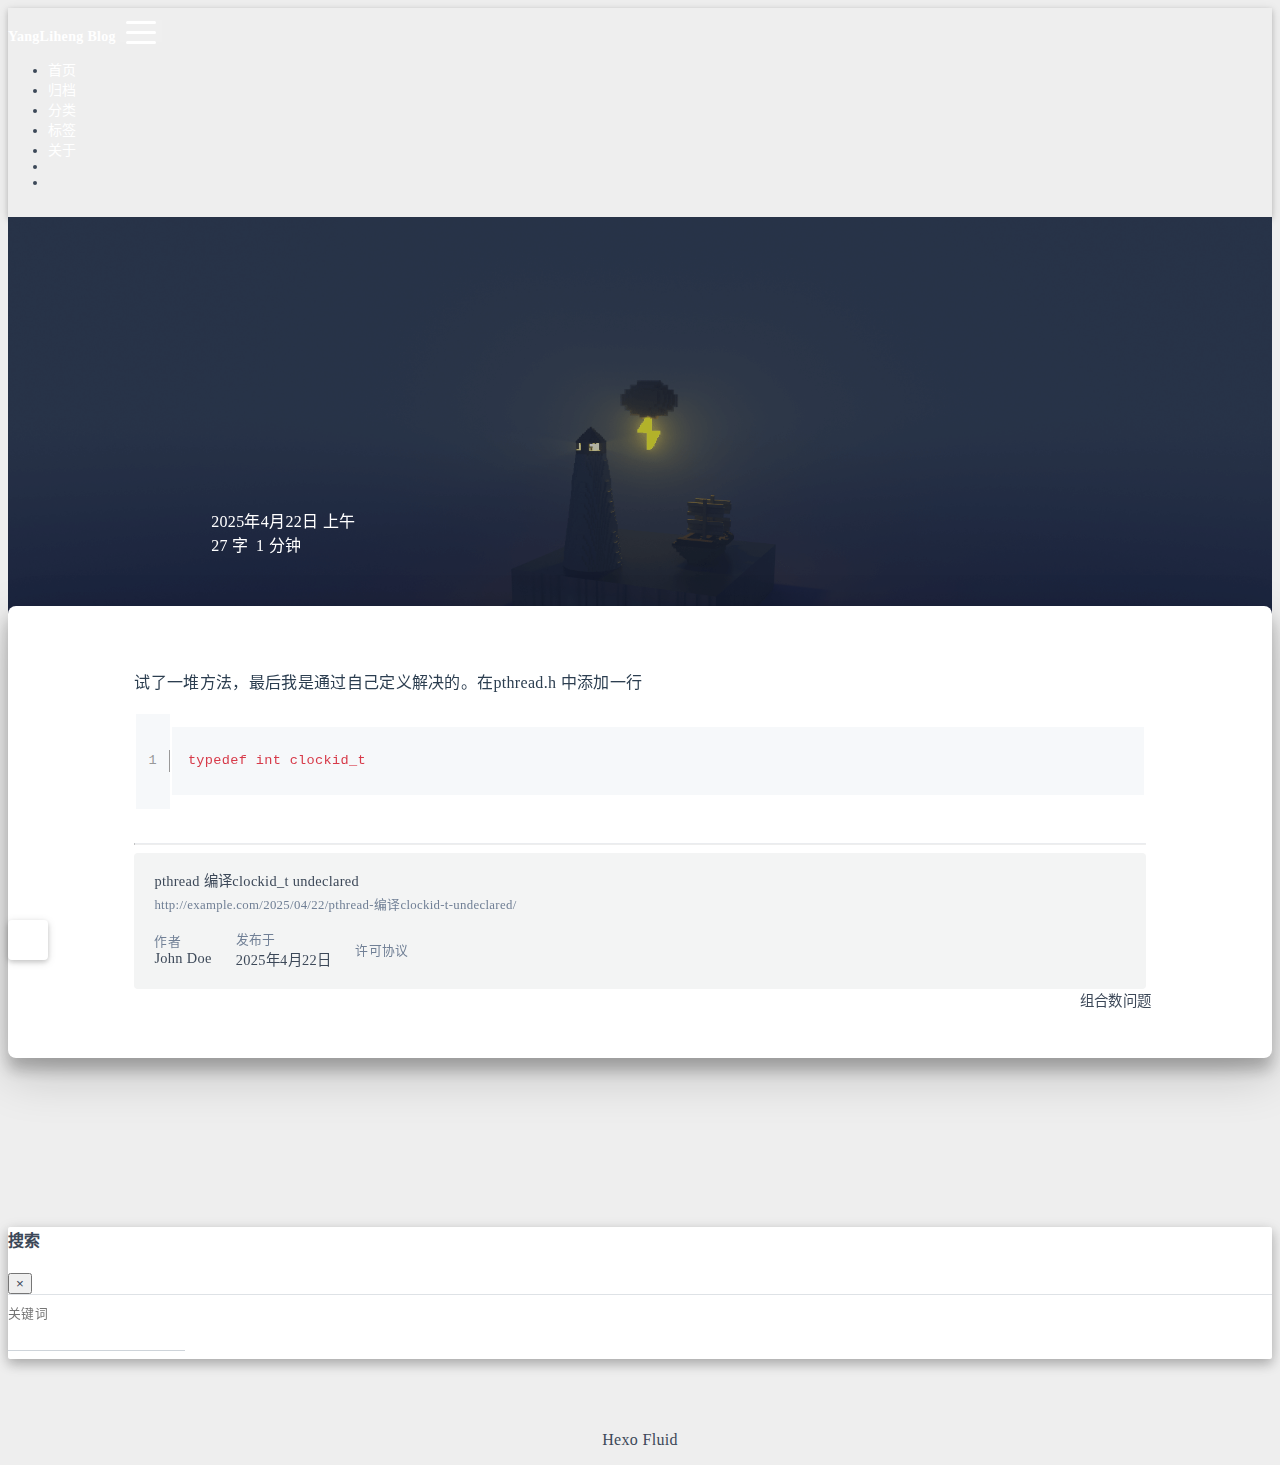
<file: 2025/04/22/pthread-编译clockid-t-undeclared/index.html>
<!DOCTYPE html>
<html lang="zh-CN" data-default-color-scheme=auto>



<head>
  <meta charset="UTF-8">

  <link rel="apple-touch-icon" sizes="76x76" href="/img/fluid.png">
  <link rel="icon" href="/img/fluid.png">
  

  <meta name="viewport" content="width=device-width, initial-scale=1.0, maximum-scale=5.0, shrink-to-fit=no">
  <meta http-equiv="x-ua-compatible" content="ie=edge">
  
  <meta name="theme-color" content="#2f4154">
  <meta name="author" content="John Doe">
  <meta name="keywords" content="">
  
    <meta name="description" content="试了一堆方法，最后我是通过自己定义解决的。在pthread.h 中添加一行 1typedef int clockid_t">
<meta property="og:type" content="article">
<meta property="og:title" content="pthread 编译clockid_t undeclared">
<meta property="og:url" content="http://example.com/2025/04/22/pthread-%E7%BC%96%E8%AF%91clockid-t-undeclared/index.html">
<meta property="og:site_name" content="Hexo">
<meta property="og:description" content="试了一堆方法，最后我是通过自己定义解决的。在pthread.h 中添加一行 1typedef int clockid_t">
<meta property="og:locale" content="zh_CN">
<meta property="article:published_time" content="2025-04-22T02:13:44.000Z">
<meta property="article:modified_time" content="2025-04-22T02:15:32.119Z">
<meta property="article:author" content="John Doe">
<meta name="twitter:card" content="summary_large_image">
  
  
  
  <title>pthread 编译clockid_t undeclared - Hexo</title>

  <link  rel="stylesheet" href="https://lib.baomitu.com/twitter-bootstrap/4.6.1/css/bootstrap.min.css" />



  <link  rel="stylesheet" href="https://lib.baomitu.com/github-markdown-css/4.0.0/github-markdown.min.css" />

  <link  rel="stylesheet" href="https://lib.baomitu.com/hint.css/2.7.0/hint.min.css" />

  <link  rel="stylesheet" href="https://lib.baomitu.com/fancybox/3.5.7/jquery.fancybox.min.css" />



<!-- 主题依赖的图标库，不要自行修改 -->
<!-- Do not modify the link that theme dependent icons -->

<link rel="stylesheet" href="//at.alicdn.com/t/c/font_1749284_5i9bdhy70f8.css">



<link rel="stylesheet" href="//at.alicdn.com/t/c/font_1736178_k526ubmyhba.css">


<link  rel="stylesheet" href="/css/main.css" />


  <link id="highlight-css" rel="stylesheet" href="/css/highlight.css" />
  
    <link id="highlight-css-dark" rel="stylesheet" href="/css/highlight-dark.css" />
  




  <script id="fluid-configs">
    var Fluid = window.Fluid || {};
    Fluid.ctx = Object.assign({}, Fluid.ctx)
    var CONFIG = {"hostname":"example.com","root":"/","version":"1.9.8","typing":{"enable":true,"typeSpeed":70,"cursorChar":"_","loop":false,"scope":[]},"anchorjs":{"enable":true,"element":"h1,h2,h3,h4,h5,h6","placement":"left","visible":"hover","icon":""},"progressbar":{"enable":true,"height_px":3,"color":"#29d","options":{"showSpinner":false,"trickleSpeed":100}},"code_language":{"enable":true,"default":"TEXT"},"copy_btn":true,"image_caption":{"enable":true},"image_zoom":{"enable":true,"img_url_replace":["",""]},"toc":{"enable":true,"placement":"right","headingSelector":"h1,h2,h3,h4,h5,h6","collapseDepth":0},"lazyload":{"enable":true,"loading_img":"/img/loading.gif","onlypost":false,"offset_factor":2},"web_analytics":{"enable":false,"follow_dnt":true,"baidu":null,"google":{"measurement_id":null},"tencent":{"sid":null,"cid":null},"leancloud":{"app_id":null,"app_key":null,"server_url":null,"path":"window.location.pathname","ignore_local":false},"umami":{"src":null,"website_id":null,"domains":null,"start_time":"2024-01-01T00:00:00.000Z","token":null,"api_server":null}},"search_path":"/local-search.xml","include_content_in_search":true};

    if (CONFIG.web_analytics.follow_dnt) {
      var dntVal = navigator.doNotTrack || window.doNotTrack || navigator.msDoNotTrack;
      Fluid.ctx.dnt = dntVal && (dntVal.startsWith('1') || dntVal.startsWith('yes') || dntVal.startsWith('on'));
    }
  </script>
  <script  src="/js/utils.js" ></script>
  <script  src="/js/color-schema.js" ></script>
  


  
<meta name="generator" content="Hexo 6.3.0"></head>


<body>
  

  <header>
    

<div class="header-inner" style="height: 70vh;">
  <nav id="navbar" class="navbar fixed-top  navbar-expand-lg navbar-dark scrolling-navbar">
  <div class="container">
    <a class="navbar-brand" href="/">
      <strong>YangLiheng  Blog</strong>
    </a>

    <button id="navbar-toggler-btn" class="navbar-toggler" type="button" data-toggle="collapse"
            data-target="#navbarSupportedContent"
            aria-controls="navbarSupportedContent" aria-expanded="false" aria-label="Toggle navigation">
      <div class="animated-icon"><span></span><span></span><span></span></div>
    </button>

    <!-- Collapsible content -->
    <div class="collapse navbar-collapse" id="navbarSupportedContent">
      <ul class="navbar-nav ml-auto text-center">
        
          
          
          
          
            <li class="nav-item">
              <a class="nav-link" href="/" target="_self">
                <i class="iconfont icon-home-fill"></i>
                <span>首页</span>
              </a>
            </li>
          
        
          
          
          
          
            <li class="nav-item">
              <a class="nav-link" href="/archives/" target="_self">
                <i class="iconfont icon-archive-fill"></i>
                <span>归档</span>
              </a>
            </li>
          
        
          
          
          
          
            <li class="nav-item">
              <a class="nav-link" href="/categories/" target="_self">
                <i class="iconfont icon-category-fill"></i>
                <span>分类</span>
              </a>
            </li>
          
        
          
          
          
          
            <li class="nav-item">
              <a class="nav-link" href="/tags/" target="_self">
                <i class="iconfont icon-tags-fill"></i>
                <span>标签</span>
              </a>
            </li>
          
        
          
          
          
          
            <li class="nav-item">
              <a class="nav-link" href="/about/" target="_self">
                <i class="iconfont icon-user-fill"></i>
                <span>关于</span>
              </a>
            </li>
          
        
        
          <li class="nav-item" id="search-btn">
            <a class="nav-link" target="_self" href="javascript:;" data-toggle="modal" data-target="#modalSearch" aria-label="Search">
              <i class="iconfont icon-search"></i>
            </a>
          </li>
          
        
        
          <li class="nav-item" id="color-toggle-btn">
            <a class="nav-link" target="_self" href="javascript:;" aria-label="Color Toggle">
              <i class="iconfont icon-dark" id="color-toggle-icon"></i>
            </a>
          </li>
        
      </ul>
    </div>
  </div>
</nav>

  

<div id="banner" class="banner" parallax=true
     style="background: url('/img/default.png') no-repeat center center; background-size: cover;">
  <div class="full-bg-img">
    <div class="mask flex-center" style="background-color: rgba(0, 0, 0, 0.3)">
      <div class="banner-text text-center fade-in-up">
        <div class="h2">
          
            <span id="subtitle" data-typed-text="pthread 编译clockid_t undeclared"></span>
          
        </div>

        
          
  <div class="mt-3">
    
    
      <span class="post-meta">
        <i class="iconfont icon-date-fill" aria-hidden="true"></i>
        <time datetime="2025-04-22 10:13" pubdate>
          2025年4月22日 上午
        </time>
      </span>
    
  </div>

  <div class="mt-1">
    
      <span class="post-meta mr-2">
        <i class="iconfont icon-chart"></i>
        
          27 字
        
      </span>
    

    
      <span class="post-meta mr-2">
        <i class="iconfont icon-clock-fill"></i>
        
        
        
          1 分钟
        
      </span>
    

    
    
  </div>


        
      </div>

      
    </div>
  </div>
</div>

</div>

  </header>

  <main>
    
      

<div class="container-fluid nopadding-x">
  <div class="row nomargin-x">
    <div class="side-col d-none d-lg-block col-lg-2">
      

    </div>

    <div class="col-lg-8 nopadding-x-md">
      <div class="container nopadding-x-md" id="board-ctn">
        <div id="board">
          <article class="post-content mx-auto">
            <h1 id="seo-header">pthread 编译clockid_t undeclared</h1>
            
            
              <div class="markdown-body">
                
                <p>试了一堆方法，最后我是通过自己定义解决的。在pthread.h 中添加一行
<figure class="highlight cpp"><table><tr><td class="gutter"><pre><span class="line">1</span><br></pre></td><td class="code"><pre><code class="hljs cpp"><span class="hljs-keyword">typedef</span> <span class="hljs-type">int</span> <span class="hljs-type">clockid_t</span><br></code></pre></td></tr></table></figure></p>

                
              </div>
            
            <hr/>
            <div>
              <div class="post-metas my-3">
  
  
</div>


              
  

  <div class="license-box my-3">
    <div class="license-title">
      <div>pthread 编译clockid_t undeclared</div>
      <div>http://example.com/2025/04/22/pthread-编译clockid-t-undeclared/</div>
    </div>
    <div class="license-meta">
      
        <div class="license-meta-item">
          <div>作者</div>
          <div>John Doe</div>
        </div>
      
      
        <div class="license-meta-item license-meta-date">
          <div>发布于</div>
          <div>2025年4月22日</div>
        </div>
      
      
      
        <div class="license-meta-item">
          <div>许可协议</div>
          <div>
            
              
              
                <a class="print-no-link" target="_blank" href="https://creativecommons.org/licenses/by/4.0/">
                  <span class="hint--top hint--rounded" aria-label="BY - 署名">
                    <i class="iconfont icon-cc-by"></i>
                  </span>
                </a>
              
            
          </div>
        </div>
      
    </div>
    <div class="license-icon iconfont"></div>
  </div>



              
                <div class="post-prevnext my-3">
                  <article class="post-prev col-6">
                    
                    
                  </article>
                  <article class="post-next col-6">
                    
                    
                      <a href="/2025/04/21/%E7%BB%84%E5%90%88%E6%95%B0%E9%97%AE%E9%A2%98/" title="组合数问题">
                        <span class="hidden-mobile">组合数问题</span>
                        <span class="visible-mobile">下一篇</span>
                        <i class="iconfont icon-arrowright"></i>
                      </a>
                    
                  </article>
                </div>
              
            </div>

            
          </article>
        </div>
      </div>
    </div>

    <div class="side-col d-none d-lg-block col-lg-2">
      
  <aside class="sidebar" style="margin-left: -1rem">
    <div id="toc">
  <p class="toc-header">
    <i class="iconfont icon-list"></i>
    <span>目录</span>
  </p>
  <div class="toc-body" id="toc-body"></div>
</div>



  </aside>


    </div>
  </div>
</div>





  



  



  



  



  







    

    
      <a id="scroll-top-button" aria-label="TOP" href="#" role="button">
        <i class="iconfont icon-arrowup" aria-hidden="true"></i>
      </a>
    

    
      <div class="modal fade" id="modalSearch" tabindex="-1" role="dialog" aria-labelledby="ModalLabel"
     aria-hidden="true">
  <div class="modal-dialog modal-dialog-scrollable modal-lg" role="document">
    <div class="modal-content">
      <div class="modal-header text-center">
        <h4 class="modal-title w-100 font-weight-bold">搜索</h4>
        <button type="button" id="local-search-close" class="close" data-dismiss="modal" aria-label="Close">
          <span aria-hidden="true">&times;</span>
        </button>
      </div>
      <div class="modal-body mx-3">
        <div class="md-form mb-5">
          <input type="text" id="local-search-input" class="form-control validate">
          <label data-error="x" data-success="v" for="local-search-input">关键词</label>
        </div>
        <div class="list-group" id="local-search-result"></div>
      </div>
    </div>
  </div>
</div>

    

    
  </main>

  <footer>
    <div class="footer-inner">
  
    <div class="footer-content">
       <a href="https://hexo.io" target="_blank" rel="nofollow noopener"><span>Hexo</span></a> <i class="iconfont icon-love"></i> <a href="https://github.com/fluid-dev/hexo-theme-fluid" target="_blank" rel="nofollow noopener"><span>Fluid</span></a> 
    </div>
  
  
  
</div>

  </footer>

  <!-- Scripts -->
  
  <script  src="https://lib.baomitu.com/nprogress/0.2.0/nprogress.min.js" ></script>
  <link  rel="stylesheet" href="https://lib.baomitu.com/nprogress/0.2.0/nprogress.min.css" />

  <script>
    NProgress.configure({"showSpinner":false,"trickleSpeed":100})
    NProgress.start()
    window.addEventListener('load', function() {
      NProgress.done();
    })
  </script>


<script  src="https://lib.baomitu.com/jquery/3.6.4/jquery.min.js" ></script>
<script  src="https://lib.baomitu.com/twitter-bootstrap/4.6.1/js/bootstrap.min.js" ></script>
<script  src="/js/events.js" ></script>
<script  src="/js/plugins.js" ></script>


  <script  src="https://lib.baomitu.com/typed.js/2.0.12/typed.min.js" ></script>
  <script>
    (function (window, document) {
      var typing = Fluid.plugins.typing;
      var subtitle = document.getElementById('subtitle');
      if (!subtitle || !typing) {
        return;
      }
      var text = subtitle.getAttribute('data-typed-text');
      
        typing(text);
      
    })(window, document);
  </script>




  
    <script  src="/js/img-lazyload.js" ></script>
  




  
<script>
  Fluid.utils.createScript('https://lib.baomitu.com/tocbot/4.20.1/tocbot.min.js', function() {
    var toc = jQuery('#toc');
    if (toc.length === 0 || !window.tocbot) { return; }
    var boardCtn = jQuery('#board-ctn');
    var boardTop = boardCtn.offset().top;

    window.tocbot.init(Object.assign({
      tocSelector     : '#toc-body',
      contentSelector : '.markdown-body',
      linkClass       : 'tocbot-link',
      activeLinkClass : 'tocbot-active-link',
      listClass       : 'tocbot-list',
      isCollapsedClass: 'tocbot-is-collapsed',
      collapsibleClass: 'tocbot-is-collapsible',
      scrollSmooth    : true,
      includeTitleTags: true,
      headingsOffset  : -boardTop,
    }, CONFIG.toc));
    if (toc.find('.toc-list-item').length > 0) {
      toc.css('visibility', 'visible');
    }

    Fluid.events.registerRefreshCallback(function() {
      if ('tocbot' in window) {
        tocbot.refresh();
        var toc = jQuery('#toc');
        if (toc.length === 0 || !tocbot) {
          return;
        }
        if (toc.find('.toc-list-item').length > 0) {
          toc.css('visibility', 'visible');
        }
      }
    });
  });
</script>


  <script src=https://lib.baomitu.com/clipboard.js/2.0.11/clipboard.min.js></script>

  <script>Fluid.plugins.codeWidget();</script>


  
<script>
  Fluid.utils.createScript('https://lib.baomitu.com/anchor-js/5.0.0/anchor.min.js', function() {
    window.anchors.options = {
      placement: CONFIG.anchorjs.placement,
      visible  : CONFIG.anchorjs.visible
    };
    if (CONFIG.anchorjs.icon) {
      window.anchors.options.icon = CONFIG.anchorjs.icon;
    }
    var el = (CONFIG.anchorjs.element || 'h1,h2,h3,h4,h5,h6').split(',');
    var res = [];
    for (var item of el) {
      res.push('.markdown-body > ' + item.trim());
    }
    if (CONFIG.anchorjs.placement === 'left') {
      window.anchors.options.class = 'anchorjs-link-left';
    }
    window.anchors.add(res.join(', '));

    Fluid.events.registerRefreshCallback(function() {
      if ('anchors' in window) {
        anchors.removeAll();
        var el = (CONFIG.anchorjs.element || 'h1,h2,h3,h4,h5,h6').split(',');
        var res = [];
        for (var item of el) {
          res.push('.markdown-body > ' + item.trim());
        }
        if (CONFIG.anchorjs.placement === 'left') {
          anchors.options.class = 'anchorjs-link-left';
        }
        anchors.add(res.join(', '));
      }
    });
  });
</script>


  
<script>
  Fluid.utils.createScript('https://lib.baomitu.com/fancybox/3.5.7/jquery.fancybox.min.js', function() {
    Fluid.plugins.fancyBox();
  });
</script>


  <script>Fluid.plugins.imageCaption();</script>

  <script  src="/js/local-search.js" ></script>





<!-- 主题的启动项，将它保持在最底部 -->
<!-- the boot of the theme, keep it at the bottom -->
<script  src="/js/boot.js" ></script>


  

  <noscript>
    <div class="noscript-warning">博客在允许 JavaScript 运行的环境下浏览效果更佳</div>
  </noscript>
</body>
</html>
</file>
<file: css/main.css>
.anchorjs-link {
  text-decoration: none !important;
  transition: opacity 0.2s ease-in-out;
}
.markdown-body h1:hover > .anchorjs-link,
h2:hover > .anchorjs-link,
h3:hover > .anchorjs-link,
h4:hover > .anchorjs-link,
h5:hover > .anchorjs-link,
h6:hover > .anchorjs-link {
  opacity: 1;
}
.banner {
  height: 100%;
  position: relative;
  overflow: hidden;
  cursor: default;
}
.banner .mask {
  position: absolute;
  width: 100%;
  height: 100%;
  background-color: rgba(0,0,0,0.3);
}
.banner[parallax="true"] {
  will-change: transform;
  -webkit-transform-style: preserve-3d;
  -webkit-backface-visibility: hidden;
  transition: transform 0.05s ease-out;
}
@media (max-width: 100vh) {
  .header-inner {
    max-height: 100vw;
  }
  #board {
    margin-top: -1rem !important;
  }
}
@media (max-width: 79.99vh) {
  .scroll-down-bar {
    display: none;
  }
}
#board {
  position: relative;
  margin-top: -2rem;
  padding: 3rem 0;
  background-color: var(--board-bg-color);
  transition: background-color 0.2s ease-in-out;
  border-radius: 0.5rem;
  z-index: 3;
  -webkit-box-shadow: 0 12px 15px 0 rgba(0,0,0,0.24), 0 17px 50px 0 rgba(0,0,0,0.19);
  box-shadow: 0 12px 15px 0 rgba(0,0,0,0.24), 0 17px 50px 0 rgba(0,0,0,0.19);
}
.code-widget {
  display: inline-block;
  background-color: transparent;
  font-size: 0.75rem;
  line-height: 1;
  font-weight: bold;
  padding: 0.3rem 0.1rem 0.1rem 0.1rem;
  position: absolute;
  right: 0.45rem;
  top: 0.15rem;
  z-index: 1;
}
.code-widget-light {
  color: #999;
}
.code-widget-dark {
  color: #bababa;
}
.copy-btn {
  cursor: pointer;
  user-select: none;
  -webkit-appearance: none;
  outline: none;
}
.copy-btn > i {
  font-size: 0.75rem !important;
  font-weight: 400;
  margin-right: 0.15rem;
  opacity: 0;
  transition: opacity 0.2s ease-in-out;
}
.markdown-body pre:hover > .copy-btn > i {
  opacity: 0.9;
}
.markdown-body pre:hover > .copy-btn,
.markdown-body pre:not(:hover) > .copy-btn {
  outline: none;
}
.license-box {
  background-color: rgba(27,31,35,0.05);
  transition: background-color 0.2s ease-in-out;
  border-radius: 4px;
  font-size: 0.9rem;
  overflow: hidden;
  padding: 1.25rem;
  position: relative;
  z-index: 1;
}
.license-box .license-icon {
  position: absolute;
  top: 50%;
  left: 100%;
}
.license-box .license-icon::after {
  content: "\e8e4";
  font-size: 12.5rem;
  line-height: 1;
  opacity: 0.1;
  position: relative;
  left: -0.85em;
  bottom: 0.5em;
  z-index: -1;
}
.license-box .license-title {
  margin-bottom: 1rem;
}
.license-box .license-title div:nth-child(1) {
  line-height: 1.2;
  margin-bottom: 0.25rem;
}
.license-box .license-title div:nth-child(2) {
  color: var(--sec-text-color);
  font-size: 0.8rem;
}
.license-box .license-meta {
  align-items: center;
  display: flex;
  flex-wrap: wrap;
  justify-content: flex-start;
}
.license-box .license-meta .license-meta-item {
  align-items: center;
  justify-content: center;
  margin-right: 1.5rem;
}
.license-box .license-meta .license-meta-item div:nth-child(1) {
  color: var(--sec-text-color);
  font-size: 0.8rem;
  font-weight: normal;
}
.license-box .license-meta .license-meta-item i.iconfont {
  font-size: 1rem;
}
@media (max-width: 575px) and (min-width: 425px) {
  .license-box .license-meta .license-meta-item {
    display: flex;
    justify-content: flex-start;
    flex-wrap: wrap;
    font-size: 0.8rem;
    flex: 0 0 50%;
    max-width: 50%;
    margin-right: 0;
  }
  .license-box .license-meta .license-meta-item div:nth-child(1) {
    margin-right: 0.5rem;
  }
  .license-box .license-meta .license-meta-date {
    order: -1;
  }
}
@media (max-width: 424px) {
  .license-box::after {
    top: -65px;
  }
  .license-box .license-meta {
    flex-direction: column;
    align-items: flex-start;
  }
  .license-box .license-meta .license-meta-item {
    display: flex;
    flex-wrap: wrap;
    font-size: 0.8rem;
  }
  .license-box .license-meta .license-meta-item div:nth-child(1) {
    margin-right: 0.5rem;
  }
}
.footer-inner {
  padding: 3rem 0 1rem 0;
  text-align: center;
}
.footer-inner > div:not(:first-child) {
  margin: 0.25rem 0;
  font-size: 0.85rem;
}
.footer-inner .statistics {
  display: flex;
  flex-direction: row;
  justify-content: center;
}
.footer-inner .statistics > span {
  flex: 1;
  margin: 0 0.25rem;
}
.footer-inner .statistics > *:nth-last-child(2):first-child {
  text-align: right;
}
.footer-inner .statistics > *:nth-last-child(2):first-child ~ * {
  text-align: left;
}
.footer-inner .beian {
  display: flex;
  flex-direction: row;
  justify-content: center;
}
.footer-inner .beian > * {
  margin: 0 0.25rem;
}
.footer-inner .beian-police {
  position: relative;
  overflow: hidden;
  display: inline-flex;
  align-items: center;
  justify-content: left;
}
.footer-inner .beian-police img {
  margin-right: 3px;
  width: 1rem;
  height: 1rem;
  margin-bottom: 0.1rem;
}
@media (max-width: 424px) {
  .footer-inner .statistics {
    flex-direction: column;
  }
  .footer-inner .statistics > *:nth-last-child(2):first-child {
    text-align: center;
  }
  .footer-inner .statistics > *:nth-last-child(2):first-child ~ * {
    text-align: center;
  }
  .footer-inner .beian {
    flex-direction: column;
  }
  .footer-inner .beian .beian-police {
    justify-content: center;
  }
  .footer-inner .beian > *:nth-last-child(2):first-child {
    text-align: center;
  }
  .footer-inner .beian > *:nth-last-child(2):first-child ~ * {
    text-align: center;
  }
}
sup > a::before,
.footnote-text::before {
  display: block;
  content: "";
  margin-top: -5rem;
  height: 5rem;
  width: 1px;
  visibility: hidden;
}
sup > a::before,
.footnote-text::before {
  display: inline-block;
}
.footnote-item::before {
  display: block;
  content: "";
  margin-top: -5rem;
  height: 5rem;
  width: 1px;
  visibility: hidden;
}
.footnote-list ol {
  list-style-type: none;
  counter-reset: sectioncounter;
  padding-left: 0.5rem;
  font-size: 0.95rem;
}
.footnote-list ol li:before {
  font-family: "Helvetica Neue", monospace, "Monaco";
  content: "[" counter(sectioncounter) "]";
  counter-increment: sectioncounter;
}
.footnote-list ol li+li {
  margin-top: 0.5rem;
}
.footnote-text {
  padding-left: 0.5em;
}
.navbar {
  background-color: transparent;
  font-size: 0.875rem;
  box-shadow: 0 2px 5px 0 rgba(0,0,0,0.16), 0 2px 10px 0 rgba(0,0,0,0.12);
  -webkit-box-shadow: 0 2px 5px 0 rgba(0,0,0,0.16), 0 2px 10px 0 rgba(0,0,0,0.12);
}
.navbar .navbar-brand {
  color: var(--navbar-text-color);
}
.navbar .navbar-toggler .animated-icon span {
  background-color: var(--navbar-text-color);
}
.navbar .nav-item .nav-link {
  display: block;
  color: var(--navbar-text-color);
  transition: color 0.2s ease-in-out, background-color 0.2s ease-in-out;
}
.navbar .nav-item .nav-link:hover {
  color: var(--link-hover-color);
}
.navbar .nav-item .nav-link:focus {
  color: var(--navbar-text-color);
}
.navbar .nav-item .nav-link i {
  font-size: 0.875rem;
  line-height: inherit;
}
.navbar .nav-item .nav-link i:only-child {
  margin: 0 0.2rem;
}
.navbar .navbar-toggler {
  border-width: 0;
  outline: 0;
}
.navbar.scrolling-navbar {
  will-change: background, padding;
  -webkit-transition: background 0.5s ease-in-out, padding 0.5s ease-in-out;
  transition: background 0.5s ease-in-out, padding 0.5s ease-in-out;
}
@media (min-width: 600px) {
  .navbar.scrolling-navbar {
    padding-top: 12px;
    padding-bottom: 12px;
  }
  .navbar.scrolling-navbar .navbar-nav > li {
    -webkit-transition-duration: 1s;
    transition-duration: 1s;
  }
}
.navbar.scrolling-navbar.top-nav-collapse {
  padding-top: 5px;
  padding-bottom: 5px;
}
.navbar .dropdown-menu {
  font-size: 0.875rem;
  color: var(--navbar-text-color);
  background-color: rgba(0,0,0,0.3);
  border: none;
  min-width: 8rem;
  -webkit-transition: background 0.5s ease-in-out, padding 0.5s ease-in-out;
  transition: background 0.5s ease-in-out, padding 0.5s ease-in-out;
}
@media (max-width: 991.98px) {
  .navbar .dropdown-menu {
    text-align: center;
  }
}
.navbar .dropdown-item {
  color: var(--navbar-text-color);
}
.navbar .dropdown-item:hover,
.navbar .dropdown-item:focus {
  color: var(--link-hover-color);
  background-color: rgba(0,0,0,0.1);
}
@media (min-width: 992px) {
  .navbar .dropdown:hover > .dropdown-menu {
    display: block;
  }
  .navbar .dropdown > .dropdown-toggle:active {
    pointer-events: none;
  }
  .navbar .dropdown-menu {
    top: 95%;
  }
}
.navbar .animated-icon {
  width: 30px;
  height: 20px;
  position: relative;
  margin: 0;
  -webkit-transform: rotate(0deg);
  -moz-transform: rotate(0deg);
  -o-transform: rotate(0deg);
  transform: rotate(0deg);
  -webkit-transition: 0.5s ease-in-out;
  -moz-transition: 0.5s ease-in-out;
  -o-transition: 0.5s ease-in-out;
  transition: 0.5s ease-in-out;
  cursor: pointer;
}
.navbar .animated-icon span {
  display: block;
  position: absolute;
  height: 3px;
  width: 100%;
  border-radius: 9px;
  opacity: 1;
  left: 0;
  -webkit-transform: rotate(0deg);
  -moz-transform: rotate(0deg);
  -o-transform: rotate(0deg);
  transform: rotate(0deg);
  -webkit-transition: 0.25s ease-in-out;
  -moz-transition: 0.25s ease-in-out;
  -o-transition: 0.25s ease-in-out;
  transition: 0.25s ease-in-out;
  background: #fff;
}
.navbar .animated-icon span:nth-child(1) {
  top: 0;
}
.navbar .animated-icon span:nth-child(2) {
  top: 10px;
}
.navbar .animated-icon span:nth-child(3) {
  top: 20px;
}
.navbar .animated-icon.open span:nth-child(1) {
  top: 11px;
  -webkit-transform: rotate(135deg);
  -moz-transform: rotate(135deg);
  -o-transform: rotate(135deg);
  transform: rotate(135deg);
}
.navbar .animated-icon.open span:nth-child(2) {
  opacity: 0;
  left: -60px;
}
.navbar .animated-icon.open span:nth-child(3) {
  top: 11px;
  -webkit-transform: rotate(-135deg);
  -moz-transform: rotate(-135deg);
  -o-transform: rotate(-135deg);
  transform: rotate(-135deg);
}
.navbar .dropdown-collapse,
.top-nav-collapse,
.navbar-col-show {
  background-color: var(--navbar-bg-color);
}
@media (max-width: 767px) {
  .navbar {
    font-size: 1rem;
    line-height: 2.5rem;
  }
}
.banner-text {
  color: var(--subtitle-color);
  max-width: calc(960px - 6rem);
  width: 80%;
  overflow-wrap: break-word;
}
.banner-text .typed-cursor {
  margin: 0 0.2rem;
}
@media (max-width: 767px) {
  #subtitle,
  .typed-cursor {
    font-size: 1.5rem;
  }
}
@media (max-width: 575px) {
  .banner-text {
    font-size: 0.9rem;
  }
  #subtitle,
  .typed-cursor {
    font-size: 1.35rem;
  }
}
.modal-dialog .modal-content {
  background-color: var(--board-bg-color);
  border: 0;
  border-radius: 0.125rem;
  -webkit-box-shadow: 0 5px 11px 0 rgba(0,0,0,0.18), 0 4px 15px 0 rgba(0,0,0,0.15);
  box-shadow: 0 5px 11px 0 rgba(0,0,0,0.18), 0 4px 15px 0 rgba(0,0,0,0.15);
}
.modal-dialog .modal-content .modal-header {
  border-bottom-color: var(--line-color);
  transition: border-bottom-color 0.2s ease-in-out;
}
.close {
  color: var(--text-color);
}
.close:hover {
  color: var(--link-hover-color);
}
.close:focus {
  outline: 0;
}
.modal-dialog .modal-content .modal-header {
  border-top-left-radius: 0.125rem;
  border-top-right-radius: 0.125rem;
  border-bottom: 1px solid #dee2e6;
}
.md-form {
  position: relative;
  margin-top: 1.5rem;
  margin-bottom: 1.5rem;
}
.md-form input[type] {
  -webkit-box-sizing: content-box;
  box-sizing: content-box;
  background-color: transparent;
  border: none;
  border-bottom: 1px solid #ced4da;
  border-radius: 0;
  outline: none;
  -webkit-box-shadow: none;
  box-shadow: none;
  transition: border-color 0.15s ease-in-out, box-shadow 0.15s ease-in-out, -webkit-box-shadow 0.15s ease-in-out;
}
.md-form input[type]:focus:not([readonly]) {
  border-bottom: 1px solid #4285f4;
  -webkit-box-shadow: 0 1px 0 0 #4285f4;
  box-shadow: 0 1px 0 0 #4285f4;
}
.md-form input[type]:focus:not([readonly]) + label {
  color: #4285f4;
}
.md-form input[type].valid,
.md-form input[type]:focus.valid {
  border-bottom: 1px solid #00c851;
  -webkit-box-shadow: 0 1px 0 0 #00c851;
  box-shadow: 0 1px 0 0 #00c851;
}
.md-form input[type].valid + label,
.md-form input[type]:focus.valid + label {
  color: #00c851;
}
.md-form input[type].invalid,
.md-form input[type]:focus.invalid {
  border-bottom: 1px solid #f44336;
  -webkit-box-shadow: 0 1px 0 0 #f44336;
  box-shadow: 0 1px 0 0 #f44336;
}
.md-form input[type].invalid + label,
.md-form input[type]:focus.invalid + label {
  color: #f44336;
}
.md-form input[type].validate {
  margin-bottom: 2.5rem;
}
.md-form input[type].form-control {
  height: auto;
  padding: 0.6rem 0 0.4rem 0;
  margin: 0 0 0.5rem 0;
  color: var(--text-color);
  background-color: transparent;
  border-radius: 0;
}
.md-form label {
  font-size: 0.8rem;
  position: absolute;
  top: -1rem;
  left: 0;
  color: #757575;
  cursor: text;
  transition: color 0.2s ease-out;
}
.modal-open[style] {
  padding-right: 0 !important;
  overflow: auto;
}
.modal-open[style] #navbar[style] {
  padding-right: 1rem !important;
}
#nprogress .bar {
  height: 3px !important;
  background-color: #29d !important;
}
#nprogress .peg {
  box-shadow: 0 0 14px #29d, 0 0 8px #29d !important;
}
@media (max-width: 575px) {
  #nprogress .bar {
    display: none;
  }
}
.noscript-warning {
  background-color: #f55;
  color: #fff;
  font-family: sans-serif;
  font-size: 1rem;
  font-weight: bold;
  position: fixed;
  left: 0;
  bottom: 0;
  text-align: center;
  width: 100%;
  z-index: 99;
}
.pagination {
  margin-top: 3rem;
  justify-content: center;
}
.pagination .space {
  align-self: flex-end;
}
.pagination .page-number,
.pagination .current,
.pagination .extend {
  outline: 0;
  border: 0;
  background-color: transparent;
  font-size: 0.9rem;
  padding: 0.5rem 0.75rem;
  line-height: 1.25;
  border-radius: 0.125rem;
}
.pagination .page-number {
  margin: 0 0.05rem;
}
.pagination .page-number:hover,
.pagination .current {
  transition: background-color 0.2s ease-in-out;
  background-color: var(--link-hover-bg-color);
}
.qr-trigger {
  cursor: pointer;
  position: relative;
}
.qr-trigger:hover .qr-img {
  display: block;
  transition: all 0.3s;
}
.qr-img {
  max-width: 12rem;
  position: absolute;
  right: -5.25rem;
  z-index: 99;
  display: none;
  border-radius: 0.2rem;
  background-color: transparent;
  box-shadow: 0 0 20px -5px rgba(158,158,158,0.2);
}
.scroll-down-bar {
  position: absolute;
  width: 100%;
  height: 6rem;
  text-align: center;
  cursor: pointer;
  bottom: 0;
}
.scroll-down-bar i.iconfont {
  font-size: 2rem;
  font-weight: bold;
  display: inline-block;
  position: relative;
  padding-top: 2rem;
  color: var(--subtitle-color);
  transform: translateZ(0);
  animation: scroll-down 1.5s infinite;
}
#scroll-top-button {
  position: fixed;
  z-index: 99;
  background: var(--board-bg-color);
  transition: background-color 0.2s ease-in-out, bottom 0.3s ease;
  border-radius: 4px;
  min-width: 40px;
  min-height: 40px;
  bottom: -60px;
  outline: none;
  display: flex;
  display: -webkit-flex;
  align-items: center;
  box-shadow: 0 2px 5px 0 rgba(0,0,0,0.16), 0 2px 10px 0 rgba(0,0,0,0.12);
}
#scroll-top-button i {
  font-size: 32px;
  margin: auto;
  color: var(--sec-text-color);
}
#scroll-top-button:hover i,
#scroll-top-button:active i {
  animation-name: scroll-top;
  animation-duration: 1s;
  animation-delay: 0.1s;
  animation-timing-function: ease-in-out;
  animation-iteration-count: infinite;
  animation-fill-mode: forwards;
  animation-direction: alternate;
}
#local-search-result .search-list-title {
  border-left: 3px solid #0d47a1;
}
#local-search-result .search-list-content {
  padding: 0 1.25rem;
}
#local-search-result .search-word {
  color: #ff4500;
}
#toc {
  visibility: hidden;
}
.toc-header {
  margin-bottom: 0.5rem;
  font-weight: bold;
  line-height: 1.2;
}
.toc-header,
.toc-header > i {
  font-size: 1.25rem;
}
.toc-body {
  max-height: 75vh;
  overflow-y: auto;
  overflow: -moz-scrollbars-none;
  -ms-overflow-style: none;
}
.toc-body ol {
  list-style: none;
  padding-inline-start: 1rem;
}
.toc-body::-webkit-scrollbar {
  display: none;
}
.tocbot-list {
  position: relative;
}
.tocbot-list ol {
  list-style: none;
  padding-left: 1rem;
}
.tocbot-list a {
  font-size: 0.95rem;
}
.tocbot-link {
  color: var(--text-color);
}
.tocbot-active-link {
  font-weight: bold;
  color: var(--link-hover-color);
}
.tocbot-is-collapsed {
  max-height: 0;
}
.tocbot-is-collapsible {
  overflow: hidden;
  transition: all 0.3s ease-in-out;
}
.toc-list-item {
  white-space: nowrap;
  overflow: hidden;
  text-overflow: ellipsis;
}
.toc-list-item.is-active-li::before {
  height: 1rem;
  margin: 0.25rem 0;
  visibility: visible;
}
.toc-list-item::before {
  width: 0.15rem;
  height: 0.2rem;
  position: absolute;
  left: 0.25rem;
  content: "";
  border-radius: 2px;
  margin: 0.65rem 0;
  background: var(--link-hover-color);
  visibility: hidden;
  transition: height 0.1s ease-in-out, margin 0.1s ease-in-out, visibility 0.1s ease-in-out;
}
.sidebar {
  position: -webkit-sticky;
  position: sticky;
  top: 2rem;
  padding: 3rem 0;
}
html {
  font-size: 16px;
  letter-spacing: 0.02em;
}
html,
body {
  height: 100%;
  font-family: var(--font-family-sans-serif);
  overflow-wrap: break-word;
}
body {
  transition: color 0.2s ease-in-out, background-color 0.2s ease-in-out;
  background-color: var(--body-bg-color);
  color: var(--text-color);
  -webkit-font-smoothing: antialiased;
  -moz-osx-font-smoothing: grayscale;
}
body a {
  color: var(--text-color);
  text-decoration: none;
  cursor: pointer;
  transition: color 0.2s ease-in-out, background-color 0.2s ease-in-out;
}
body a:hover {
  color: var(--link-hover-color);
  text-decoration: none;
  transition: color 0.2s ease-in-out, background-color 0.2s ease-in-out;
}
code {
  color: inherit;
}
table {
  font-size: inherit;
  color: var(--post-text-color);
}
img[lazyload] {
  object-fit: cover;
}
*[align="left"] {
  text-align: left;
}
*[align="center"] {
  text-align: center;
}
*[align="right"] {
  text-align: right;
}
::-webkit-scrollbar {
  width: 6px;
  height: 6px;
}
::-webkit-scrollbar-thumb {
  background-color: var(--scrollbar-color);
  border-radius: 6px;
}
::-webkit-scrollbar-thumb:hover {
  background-color: var(--scrollbar-hover-color);
}
::-webkit-scrollbar-corner {
  background-color: transparent;
}
label {
  margin-bottom: 0;
}
i.iconfont {
  font-size: 1em;
  line-height: 1;
}
:root {
  --color-mode: "light";
  --body-bg-color: #eee;
  --board-bg-color: #fff;
  --text-color: #3c4858;
  --sec-text-color: #718096;
  --post-text-color: #2c3e50;
  --post-heading-color: #1a202c;
  --post-link-color: #0366d6;
  --link-hover-color: #30a9de;
  --link-hover-bg-color: #f8f9fa;
  --line-color: #eaecef;
  --navbar-bg-color: #2f4154;
  --navbar-text-color: #fff;
  --subtitle-color: #fff;
  --scrollbar-color: #c4c6c9;
  --scrollbar-hover-color: #a6a6a6;
  --button-bg-color: transparent;
  --button-hover-bg-color: #f2f3f5;
  --highlight-bg-color: #f6f8fa;
  --inlinecode-bg-color: rgba(175,184,193,0.2);
  --fold-title-color: #3c4858;
  --fold-border-color: #eaecef;
}
@media (prefers-color-scheme: dark) {
  :root {
    --color-mode: "dark";
  }
  :root:not([data-user-color-scheme]) {
    --body-bg-color: #181c27;
    --board-bg-color: #252d38;
    --text-color: #c4c6c9;
    --sec-text-color: #a7a9ad;
    --post-text-color: #c4c6c9;
    --post-heading-color: #c4c6c9;
    --post-link-color: #1589e9;
    --link-hover-color: #30a9de;
    --link-hover-bg-color: #364151;
    --line-color: #435266;
    --navbar-bg-color: #1f3144;
    --navbar-text-color: #d0d0d0;
    --subtitle-color: #d0d0d0;
    --scrollbar-color: #687582;
    --scrollbar-hover-color: #9da8b3;
    --button-bg-color: transparent;
    --button-hover-bg-color: #46647e;
    --highlight-bg-color: #303030;
    --inlinecode-bg-color: rgba(99,110,123,0.4);
    --fold-title-color: #c4c6c9;
    --fold-border-color: #435266;
  }
  :root:not([data-user-color-scheme]) img {
    -webkit-filter: brightness(0.9);
    filter: brightness(0.9);
    transition: filter 0.2s ease-in-out;
  }
  :root:not([data-user-color-scheme]) .license-box {
    background-color: rgba(62,75,94,0.35);
    transition: background-color 0.2s ease-in-out;
  }
  :root:not([data-user-color-scheme]) .gt-comment-admin .gt-comment-content {
    background-color: transparent;
    transition: background-color 0.2s ease-in-out;
  }
}
@media not print {
  [data-user-color-scheme="dark"] {
    --body-bg-color: #181c27;
    --board-bg-color: #252d38;
    --text-color: #c4c6c9;
    --sec-text-color: #a7a9ad;
    --post-text-color: #c4c6c9;
    --post-heading-color: #c4c6c9;
    --post-link-color: #1589e9;
    --link-hover-color: #30a9de;
    --link-hover-bg-color: #364151;
    --line-color: #435266;
    --navbar-bg-color: #1f3144;
    --navbar-text-color: #d0d0d0;
    --subtitle-color: #d0d0d0;
    --scrollbar-color: #687582;
    --scrollbar-hover-color: #9da8b3;
    --button-bg-color: transparent;
    --button-hover-bg-color: #46647e;
    --highlight-bg-color: #303030;
    --inlinecode-bg-color: rgba(99,110,123,0.4);
    --fold-title-color: #c4c6c9;
    --fold-border-color: #435266;
  }
  [data-user-color-scheme="dark"] img {
    -webkit-filter: brightness(0.9);
    filter: brightness(0.9);
    transition: filter 0.2s ease-in-out;
  }
  [data-user-color-scheme="dark"] .license-box {
    background-color: rgba(62,75,94,0.35);
    transition: background-color 0.2s ease-in-out;
  }
  [data-user-color-scheme="dark"] .gt-comment-admin .gt-comment-content {
    background-color: transparent;
    transition: background-color 0.2s ease-in-out;
  }
}
@media print {
  :root {
    --color-mode: "light";
  }
}
.fade-in-up {
  -webkit-animation-name: fade-in-up;
  animation-name: fade-in-up;
}
.hidden-mobile {
  display: block;
}
.visible-mobile {
  display: none;
}
@media (max-width: 575px) {
  .hidden-mobile {
    display: none;
  }
  .visible-mobile {
    display: block;
  }
}
.nomargin-x {
  margin-left: 0 !important;
  margin-right: 0 !important;
}
.nopadding-x {
  padding-left: 0 !important;
  padding-right: 0 !important;
}
@media (max-width: 767px) {
  .nopadding-x-md {
    padding-left: 0 !important;
    padding-right: 0 !important;
  }
}
.flex-center {
  display: -webkit-box;
  display: -ms-flexbox;
  display: flex;
  -webkit-box-align: center;
  -ms-flex-align: center;
  align-items: center;
  -webkit-box-pack: center;
  -ms-flex-pack: center;
  justify-content: center;
  height: 100%;
}
.hover-with-bg {
  display: inline-block;
  line-height: 1;
}
.hover-with-bg:hover {
  background-color: var(--link-hover-bg-color);
  transition-duration: 0.2s;
  transition-timing-function: ease-in-out;
  border-radius: 0.2rem;
}
@-moz-keyframes fade-in-up {
  from {
    opacity: 0;
    -webkit-transform: translate3d(0, 100%, 0);
    transform: translate3d(0, 100%, 0);
  }
  to {
    opacity: 1;
    -webkit-transform: translate3d(0, 0, 0);
    transform: translate3d(0, 0, 0);
  }
}
@-webkit-keyframes fade-in-up {
  from {
    opacity: 0;
    -webkit-transform: translate3d(0, 100%, 0);
    transform: translate3d(0, 100%, 0);
  }
  to {
    opacity: 1;
    -webkit-transform: translate3d(0, 0, 0);
    transform: translate3d(0, 0, 0);
  }
}
@-o-keyframes fade-in-up {
  from {
    opacity: 0;
    -webkit-transform: translate3d(0, 100%, 0);
    transform: translate3d(0, 100%, 0);
  }
  to {
    opacity: 1;
    -webkit-transform: translate3d(0, 0, 0);
    transform: translate3d(0, 0, 0);
  }
}
@keyframes fade-in-up {
  from {
    opacity: 0;
    -webkit-transform: translate3d(0, 100%, 0);
    transform: translate3d(0, 100%, 0);
  }
  to {
    opacity: 1;
    -webkit-transform: translate3d(0, 0, 0);
    transform: translate3d(0, 0, 0);
  }
}
@-moz-keyframes scroll-down {
  0% {
    opacity: 0.8;
    top: 0;
  }
  50% {
    opacity: 0.4;
    top: -1em;
  }
  100% {
    opacity: 0.8;
    top: 0;
  }
}
@-webkit-keyframes scroll-down {
  0% {
    opacity: 0.8;
    top: 0;
  }
  50% {
    opacity: 0.4;
    top: -1em;
  }
  100% {
    opacity: 0.8;
    top: 0;
  }
}
@-o-keyframes scroll-down {
  0% {
    opacity: 0.8;
    top: 0;
  }
  50% {
    opacity: 0.4;
    top: -1em;
  }
  100% {
    opacity: 0.8;
    top: 0;
  }
}
@keyframes scroll-down {
  0% {
    opacity: 0.8;
    top: 0;
  }
  50% {
    opacity: 0.4;
    top: -1em;
  }
  100% {
    opacity: 0.8;
    top: 0;
  }
}
@-moz-keyframes scroll-top {
  0% {
    -webkit-transform: translateY(0);
    transform: translateY(0);
  }
  50% {
    -webkit-transform: translateY(-0.35rem);
    transform: translateY(-0.35rem);
  }
  100% {
    -webkit-transform: translateY(0);
    transform: translateY(0);
  }
}
@-webkit-keyframes scroll-top {
  0% {
    -webkit-transform: translateY(0);
    transform: translateY(0);
  }
  50% {
    -webkit-transform: translateY(-0.35rem);
    transform: translateY(-0.35rem);
  }
  100% {
    -webkit-transform: translateY(0);
    transform: translateY(0);
  }
}
@-o-keyframes scroll-top {
  0% {
    -webkit-transform: translateY(0);
    transform: translateY(0);
  }
  50% {
    -webkit-transform: translateY(-0.35rem);
    transform: translateY(-0.35rem);
  }
  100% {
    -webkit-transform: translateY(0);
    transform: translateY(0);
  }
}
@keyframes scroll-top {
  0% {
    -webkit-transform: translateY(0);
    transform: translateY(0);
  }
  50% {
    -webkit-transform: translateY(-0.35rem);
    transform: translateY(-0.35rem);
  }
  100% {
    -webkit-transform: translateY(0);
    transform: translateY(0);
  }
}
@media print {
  header,
  footer,
  .side-col,
  #scroll-top-button,
  .post-prevnext,
  #comments {
    display: none !important;
  }
  .markdown-body a:not([href^='#']):not([href^='javascript:']):not(.print-no-link)::after {
    content: ' (' attr(href) ')';
    font-size: 0.8rem;
    color: var(--post-text-color);
    opacity: 0.8;
  }
  .markdown-body > h1,
  .markdown-body h2 {
    border-bottom-color: transparent !important;
  }
  .markdown-body > h1,
  .markdown-body h2,
  .markdown-body h3,
  .markdown-body h4,
  .markdown-body h5,
  .markdown-body h6 {
    margin-top: 1.25em !important;
    margin-bottom: 0.25em !important;
  }
  .markdown-body [data-anchorjs-icon]::after {
    display: none;
  }
  .markdown-body figure.highlight table,
  .markdown-body figure.highlight tbody,
  .markdown-body figure.highlight tr,
  .markdown-body figure.highlight td.code,
  .markdown-body figure.highlight td.code pre {
    width: 100% !important;
    display: block !important;
  }
  .markdown-body figure.highlight pre > code {
    white-space: pre-wrap;
  }
  .markdown-body figure.highlight .gutter,
  .markdown-body figure.highlight .code-widget {
    display: none !important;
  }
  .post-metas a {
    text-decoration: none;
  }
}
@media not print {
  #seo-header {
    display: none;
  }
}
.index-card {
  margin-bottom: 2.5rem;
}
.index-img img {
  display: block;
  width: 100%;
  height: 10rem;
  object-fit: cover;
  box-shadow: 0 5px 11px 0 rgba(0,0,0,0.18), 0 4px 15px 0 rgba(0,0,0,0.15);
  border-radius: 0.25rem;
  background-color: transparent;
}
.index-info {
  display: flex;
  flex-direction: column;
  justify-content: space-between;
  padding-top: 0.5rem;
  padding-bottom: 0.5rem;
}
.index-header {
  color: var(--text-color);
  font-size: 1.5rem;
  font-weight: bold;
  line-height: 1.4;
  white-space: nowrap;
  overflow: hidden;
  text-overflow: ellipsis;
  margin-bottom: 0.25rem;
}
.index-header .index-pin {
  color: var(--text-color);
  font-size: 1.5rem;
  margin-right: 0.15rem;
}
.index-btm {
  color: var(--sec-text-color);
}
.index-btm a {
  color: var(--sec-text-color);
}
.index-excerpt {
  color: var(--sec-text-color);
  margin: 0.5rem 0;
  height: calc(1.4rem * 3);
  overflow: hidden;
  display: flex;
}
.index-excerpt > div {
  width: 100%;
  line-height: 1.4rem;
  word-break: break-word;
  display: -webkit-box;
  -webkit-box-orient: vertical;
  -webkit-line-clamp: 3;
}
.index-excerpt__noimg {
  height: auto;
  max-height: calc(1.4rem * 3);
}
@media (max-width: 767px) {
  .index-info {
    padding-top: 1.25rem;
  }
  .index-header {
    font-size: 1.25rem;
    white-space: normal;
    overflow: hidden;
    word-break: break-word;
    display: -webkit-box;
    -webkit-box-orient: vertical;
    -webkit-line-clamp: 2;
  }
  .index-header .index-pin {
    font-size: 1.25rem;
  }
  .index-excerpt {
    height: auto;
    max-height: calc(1.4rem * 3);
    margin: 0.25rem 0;
  }
}
#valine.v[data-class=v] .status-bar,
#valine.v[data-class=v] .veditor,
#valine.v[data-class=v] .vinput,
#valine.v[data-class=v] .vbtn,
#valine.v[data-class=v] p,
#valine.v[data-class=v] pre code {
  color: var(--text-color);
}
#valine.v[data-class=v] .vinput::placeholder {
  color: var(--sec-text-color);
}
#valine.v[data-class=v] .vicon {
  fill: var(--text-color);
}
.gt-container .gt-comment-content:hover {
  -webkit-box-shadow: none;
  box-shadow: none;
}
.gt-container .gt-comment-body {
  color: var(--text-color) !important;
  transition: color 0.2s ease-in-out;
}
#remark-km423lmfdslkm34-back {
  z-index: 1030;
}
#remark-km423lmfdslkm34-node {
  z-index: 1031;
}
.markdown-body .highlight pre,
.markdown-body pre {
  padding: 1.45rem 1rem;
}
.markdown-body pre code.hljs {
  padding: 0;
}
.markdown-body pre[class*="language-"] {
  padding-top: 1.45rem;
  padding-bottom: 1.45rem;
  padding-right: 1rem;
  line-height: 1.5;
  margin-bottom: 1rem;
}
.markdown-body .code-wrapper {
  position: relative;
  border-radius: 4px;
  margin-bottom: 1rem;
}
.markdown-body .hljs,
.markdown-body .highlight pre,
.markdown-body .code-wrapper pre,
.markdown-body figure.highlight td.gutter {
  transition: color 0.2s ease-in-out, background-color 0.2s ease-in-out;
  background-color: var(--highlight-bg-color);
}
pre[class*=language-].line-numbers {
  position: initial;
}
figure {
  margin: 1rem 0;
}
figure.highlight {
  position: relative;
}
figure.highlight table {
  border: 0;
  margin: 0;
  width: auto;
  border-radius: 4px;
}
figure.highlight td {
  border: 0;
  padding: 0;
}
figure.highlight tr {
  border: 0;
}
figure.highlight td.code {
  width: 100%;
}
figure.highlight td.gutter {
  display: table-cell;
  position: -webkit-sticky;
  position: sticky;
  left: 0;
  z-index: 1;
}
figure.highlight td.gutter pre {
  text-align: right;
  padding: 0 0.75rem;
  border-radius: initial;
  border-right: 1px solid #999;
}
figure.highlight td.gutter pre span.line {
  color: #999;
}
figure.highlight td.code > pre {
  border-top-left-radius: 0;
  border-bottom-left-radius: 0;
}
.markdown-body {
  font-size: 1rem;
  line-height: 1.6;
  font-family: var(--font-family-sans-serif);
  margin-bottom: 2rem;
  color: var(--post-text-color);
}
.markdown-body > h1,
.markdown-body h2 {
  border-bottom-color: var(--line-color);
}
.markdown-body > h1,
.markdown-body h2,
.markdown-body h3,
.markdown-body h4,
.markdown-body h5,
.markdown-body h6 {
  color: var(--post-heading-color);
  transition: color 0.2s ease-in-out, border-bottom-color 0.2s ease-in-out;
  font-weight: bold;
  margin-bottom: 0.75em;
  margin-top: 2em;
}
.markdown-body > h1::before,
.markdown-body h2::before,
.markdown-body h3::before,
.markdown-body h4::before,
.markdown-body h5::before,
.markdown-body h6::before {
  display: block;
  content: "";
  margin-top: -5rem;
  height: 5rem;
  width: 1px;
  visibility: hidden;
}
.markdown-body > h1:focus,
.markdown-body h2:focus,
.markdown-body h3:focus,
.markdown-body h4:focus,
.markdown-body h5:focus,
.markdown-body h6:focus {
  outline: none;
}
.markdown-body a {
  color: var(--post-link-color);
}
.markdown-body strong {
  font-weight: bold;
}
.markdown-body code {
  tab-size: 4;
  background-color: var(--inlinecode-bg-color);
  transition: background-color 0.2s ease-in-out;
}
.markdown-body table tr {
  background-color: var(--board-bg-color);
  transition: background-color 0.2s ease-in-out;
}
.markdown-body table tr:nth-child(2n) {
  background-color: var(--board-bg-color);
  transition: background-color 0.2s ease-in-out;
}
.markdown-body table th,
.markdown-body table td {
  border-color: var(--line-color);
  transition: border-color 0.2s ease-in-out;
}
.markdown-body pre {
  font-size: 85% !important;
}
.markdown-body pre .mermaid {
  text-align: center;
}
.markdown-body pre .mermaid > svg {
  min-width: 100%;
}
.markdown-body p > img,
.markdown-body p > a > img,
.markdown-body figure > img,
.markdown-body figure > a > img {
  max-width: 90%;
  margin: 1.5rem auto;
  display: block;
  box-shadow: 0 5px 11px 0 rgba(0,0,0,0.18), 0 4px 15px 0 rgba(0,0,0,0.15);
  border-radius: 4px;
  background-color: transparent;
}
.markdown-body blockquote {
  color: var(--sec-text-color);
}
.markdown-body details {
  cursor: pointer;
}
.markdown-body details summary {
  outline: none;
}
hr,
.markdown-body hr {
  background-color: initial;
  border-top: 1px solid var(--line-color);
  transition: border-top-color 0.2s ease-in-out;
}
.markdown-body hr {
  height: 0;
  margin: 2rem 0;
}
.markdown-body figcaption.image-caption {
  font-size: 0.8rem;
  color: var(--post-text-color);
  opacity: 0.65;
  line-height: 1;
  margin: -0.75rem auto 2rem;
  text-align: center;
}
.markdown-body figcaption:not(.image-caption) {
  display: none;
}
.post-content,
post-custom {
  box-sizing: border-box;
  padding-left: 10%;
  padding-right: 10%;
}
@media (max-width: 767px) {
  .post-content,
  post-custom {
    padding-left: 2rem;
    padding-right: 2rem;
  }
  .page-content,
  .post-content {
    overflow: hidden;
  }
}
@media (max-width: 424px) {
  .post-content,
  post-custom {
    padding-left: 1rem;
    padding-right: 1rem;
  }
  .page-content,
  .post-content {
    overflow: hidden;
  }
  .anchorjs-link-left {
    opacity: 0 !important;
  }
}
.page-content strong,
.post-content strong {
  font-weight: bold;
}
.page-content > *:nth-child(2),
.post-content > *:nth-child(2) {
  margin-top: 0;
}
.page-content img,
.post-content img {
  object-fit: cover;
  max-width: 100%;
}
.post-metas {
  display: flex;
  flex-wrap: wrap;
  font-size: 0.9rem;
}
.post-meta > *:not(.hover-with-bg) {
  margin-right: 0.2rem;
}
.post-prevnext {
  display: flex;
  flex-wrap: wrap;
  justify-content: space-between;
  font-size: 0.9rem;
  margin-left: -0.35rem;
  margin-right: -0.35rem;
}
.post-prevnext .post-prev,
.post-prevnext .post-next {
  display: flex;
  padding-left: 0;
  padding-right: 0;
}
.post-prevnext .post-prev i,
.post-prevnext .post-next i {
  font-size: 1.5rem;
}
.post-prevnext .post-prev a,
.post-prevnext .post-next a {
  display: flex;
  align-items: center;
}
.post-prevnext .post-prev .hidden-mobile,
.post-prevnext .post-next .hidden-mobile {
  display: -webkit-box;
  -webkit-box-orient: vertical;
  -webkit-line-clamp: 2;
  text-overflow: ellipsis;
  overflow: hidden;
}
@media (max-width: 575px) {
  .post-prevnext .post-prev .hidden-mobile,
  .post-prevnext .post-next .hidden-mobile {
    display: none;
  }
}
.post-prevnext .post-prev:hover i,
.post-prevnext .post-prev:active i,
.post-prevnext .post-next:hover i,
.post-prevnext .post-next:active i {
  -webkit-animation-duration: 1s;
  animation-duration: 1s;
  -webkit-animation-delay: 0.1s;
  animation-delay: 0.1s;
  -webkit-animation-timing-function: ease-in-out;
  animation-timing-function: ease-in-out;
  -webkit-animation-iteration-count: infinite;
  animation-iteration-count: infinite;
  -webkit-animation-fill-mode: forwards;
  animation-fill-mode: forwards;
  -webkit-animation-direction: alternate;
  animation-direction: alternate;
}
.post-prevnext .post-prev:hover i,
.post-prevnext .post-prev:active i {
  -webkit-animation-name: post-prev-anim;
  animation-name: post-prev-anim;
}
.post-prevnext .post-next:hover i,
.post-prevnext .post-next:active i {
  -webkit-animation-name: post-next-anim;
  animation-name: post-next-anim;
}
.post-prevnext .post-next {
  justify-content: flex-end;
}
.post-prevnext .fa-chevron-left {
  margin-right: 0.5rem;
}
.post-prevnext .fa-chevron-right {
  margin-left: 0.5rem;
}
#seo-header {
  color: var(--post-heading-color);
  font-weight: bold;
  margin-top: 0.5em;
  margin-bottom: 0.75em;
  border-bottom-color: var(--line-color);
  border-bottom-style: solid;
  border-bottom-width: 2px;
  line-height: 1.5;
}
.custom,
#comments {
  margin-top: 2rem;
}
#comments noscript {
  display: block;
  text-align: center;
  padding: 2rem 0;
}
.visitors {
  font-size: 0.8em;
  padding: 0.45rem;
  float: right;
}
a.fancybox:hover {
  text-decoration: none;
}
mjx-container,
.mjx-container {
  overflow-x: auto;
  overflow-y: hidden !important;
  padding: 0.5em 0;
}
mjx-container:focus,
.mjx-container:focus,
mjx-container svg:focus,
.mjx-container svg:focus {
  outline: none;
}
.mjx-char {
  line-height: 1;
}
.katex-block {
  overflow-x: auto;
}
.katex,
.mjx-mrow {
  white-space: pre-wrap !important;
}
.footnote-ref [class*=hint--][aria-label]:after {
  max-width: 12rem;
  white-space: nowrap;
  overflow: hidden;
  text-overflow: ellipsis;
}
@-moz-keyframes post-prev-anim {
  0% {
    -webkit-transform: translateX(0);
    transform: translateX(0);
  }
  50% {
    -webkit-transform: translateX(-0.35rem);
    transform: translateX(-0.35rem);
  }
  100% {
    -webkit-transform: translateX(0);
    transform: translateX(0);
  }
}
@-webkit-keyframes post-prev-anim {
  0% {
    -webkit-transform: translateX(0);
    transform: translateX(0);
  }
  50% {
    -webkit-transform: translateX(-0.35rem);
    transform: translateX(-0.35rem);
  }
  100% {
    -webkit-transform: translateX(0);
    transform: translateX(0);
  }
}
@-o-keyframes post-prev-anim {
  0% {
    -webkit-transform: translateX(0);
    transform: translateX(0);
  }
  50% {
    -webkit-transform: translateX(-0.35rem);
    transform: translateX(-0.35rem);
  }
  100% {
    -webkit-transform: translateX(0);
    transform: translateX(0);
  }
}
@keyframes post-prev-anim {
  0% {
    -webkit-transform: translateX(0);
    transform: translateX(0);
  }
  50% {
    -webkit-transform: translateX(-0.35rem);
    transform: translateX(-0.35rem);
  }
  100% {
    -webkit-transform: translateX(0);
    transform: translateX(0);
  }
}
@-moz-keyframes post-next-anim {
  0% {
    -webkit-transform: translateX(0);
    transform: translateX(0);
  }
  50% {
    -webkit-transform: translateX(0.35rem);
    transform: translateX(0.35rem);
  }
  100% {
    -webkit-transform: translateX(0);
    transform: translateX(0);
  }
}
@-webkit-keyframes post-next-anim {
  0% {
    -webkit-transform: translateX(0);
    transform: translateX(0);
  }
  50% {
    -webkit-transform: translateX(0.35rem);
    transform: translateX(0.35rem);
  }
  100% {
    -webkit-transform: translateX(0);
    transform: translateX(0);
  }
}
@-o-keyframes post-next-anim {
  0% {
    -webkit-transform: translateX(0);
    transform: translateX(0);
  }
  50% {
    -webkit-transform: translateX(0.35rem);
    transform: translateX(0.35rem);
  }
  100% {
    -webkit-transform: translateX(0);
    transform: translateX(0);
  }
}
@keyframes post-next-anim {
  0% {
    -webkit-transform: translateX(0);
    transform: translateX(0);
  }
  50% {
    -webkit-transform: translateX(0.35rem);
    transform: translateX(0.35rem);
  }
  100% {
    -webkit-transform: translateX(0);
    transform: translateX(0);
  }
}
.fold {
  margin: 1rem 0;
  border: 0.5px solid var(--fold-border-color);
  position: relative;
  clear: both;
  border-radius: 0.125rem;
}
.fold .fold-title {
  color: var(--fold-title-color);
  padding: 0.5rem 0.75rem;
  font-size: 0.9rem;
  font-weight: bold;
  border-radius: 0.125rem;
}
.fold .fold-title:not(.collapsed) > .fold-arrow {
  transform: rotate(90deg);
  transform-origin: center center;
}
.fold .fold-title .fold-arrow {
  display: inline-block;
  margin-right: 0.35rem;
  transition: transform 0.3s ease-out;
}
.fold .fold-content {
  padding: 1rem 1rem;
}
.fold .fold-content > *:last-child {
  margin-bottom: 0;
}
.fold-default,
.fold-secondary {
  background-color: rgba(187,187,187,0.25);
}
.fold-primary {
  background-color: rgba(183,160,224,0.25);
}
.fold-info {
  background-color: rgba(160,197,228,0.25);
}
.fold-success {
  background-color: rgba(174,220,174,0.25);
}
.fold-warning {
  background-color: rgba(248,214,166,0.25);
}
.fold-danger {
  background-color: rgba(236,169,167,0.25);
}
.fold-light {
  background-color: rgba(254,254,254,0.25);
}
.note {
  padding: 0.75rem;
  border-left: 0.35rem solid;
  border-radius: 0.25rem;
  margin: 1.5rem 0;
  color: var(--text-color);
  transition: color 0.2s ease-in-out;
  font-size: 0.9rem;
}
.note a {
  color: var(--text-color);
  transition: color 0.2s ease-in-out;
}
.note *:last-child {
  margin-bottom: 0;
}
.note-default,
.note-secondary {
  background-color: rgba(187,187,187,0.25);
  border-color: #777;
}
.note-primary {
  background-color: rgba(183,160,224,0.25);
  border-color: #6f42c1;
}
.note-success {
  background-color: rgba(174,220,174,0.25);
  border-color: #5cb85c;
}
.note-danger {
  background-color: rgba(236,169,167,0.25);
  border-color: #d9534f;
}
.note-warning {
  background-color: rgba(248,214,166,0.25);
  border-color: #f0ad4e;
}
.note-info {
  background-color: rgba(160,197,228,0.25);
  border-color: #428bca;
}
.note-light {
  background-color: rgba(254,254,254,0.25);
  border-color: #0f0f0f;
}
.label {
  display: inline;
  border-radius: 3px;
  font-size: 85%;
  margin: 0;
  padding: 0.2em 0.4em;
  color: var(--text-color);
  transition: color 0.2s ease-in-out;
}
.label-default,
.label-secondary {
  background-color: rgba(187,187,187,0.25);
}
.label-primary {
  background-color: rgba(183,160,224,0.25);
}
.label-info {
  background-color: rgba(160,197,228,0.25);
}
.label-success {
  background-color: rgba(174,220,174,0.25);
}
.label-warning {
  background-color: rgba(248,214,166,0.25);
}
.label-danger {
  background-color: rgba(236,169,167,0.25);
}
.markdown-body .btn {
  border: 1px solid var(--line-color);
  background-color: var(--button-bg-color);
  color: var(--text-color);
  transition: color 0.2s ease-in-out, background 0.2s ease-in-out, border-color 0.2s ease-in-out;
  border-radius: 0.25rem;
  display: inline-block;
  font-size: 0.875em;
  line-height: 2;
  padding: 0 0.75rem;
  margin-bottom: 1rem;
}
.markdown-body .btn:hover {
  background-color: var(--button-hover-bg-color);
  text-decoration: none;
}
.group-image-container {
  margin: 1.5rem auto;
}
.group-image-container img {
  margin: 0 auto;
  border-radius: 3px;
  background-color: transparent;
  box-shadow: 0 3px 9px 0 rgba(0,0,0,0.15), 0 3px 9px 0 rgba(0,0,0,0.15);
}
.group-image-row {
  margin-bottom: 0.5rem;
  display: flex;
  justify-content: center;
}
.group-image-wrap {
  flex: 1;
  display: flex;
  justify-content: center;
}
.group-image-wrap:not(:last-child) {
  margin-right: 0.25rem;
}
input[type=checkbox] {
  margin: 0 0.2em 0.2em 0;
  vertical-align: middle;
}
.list-group a ~ p.h5 {
  margin-top: 1rem;
}
.list-group-item {
  display: flex;
  background-color: transparent;
  border: 0;
}
.list-group-item time {
  flex: 0 0 5rem;
}
.list-group-item .list-group-item-title {
  white-space: nowrap;
  overflow: hidden;
  text-overflow: ellipsis;
}
@media (max-width: 575px) {
  .list-group-item {
    font-size: 0.95rem;
    padding: 0.5rem 0.75rem;
  }
  .list-group-item time {
    flex: 0 0 4rem;
  }
}
.list-group-item-action {
  color: var(--text-color);
}
.list-group-item-action:focus,
.list-group-item-action:hover {
  color: var(--link-hover-color);
  background-color: var(--link-hover-bg-color);
}
.about-avatar {
  position: relative;
  margin: -8rem auto 1rem;
  width: 10rem;
  height: 10rem;
  z-index: 3;
}
.about-avatar img {
  width: 100%;
  height: 100%;
  border-radius: 50%;
  background-color: transparent;
  object-fit: cover;
  box-shadow: 0 2px 5px 0 rgba(0,0,0,0.16), 0 2px 10px 0 rgba(0,0,0,0.12);
}
.about-info > div {
  margin-bottom: 0.5rem;
}
.about-name {
  font-size: 1.75rem;
  font-weight: bold;
}
.about-intro {
  font-size: 1rem;
}
.about-icons > a:not(:last-child) {
  margin-right: 0.5rem;
}
.about-icons > a > i {
  font-size: 1.5rem;
}
.category-bar .category-list {
  max-height: 85vh;
  overflow-y: auto;
  overflow-x: hidden;
}
.category-bar .category-list::-webkit-scrollbar {
  display: none;
}
.category-bar .category-list > .category-sub > a {
  font-weight: bold;
  font-size: 1.2rem;
}
.category-bar .category-list .category-item-action i {
  margin: 0;
}
.category-bar .category-list .category-subitem.list-group-item {
  padding-left: 0.5rem;
  padding-right: 0;
}
.category-bar .category-list .category-collapse .category-post-list {
  margin-top: 0.25rem;
  margin-bottom: 0.5rem;
}
.category-bar .category-list .category-collapse .category-post {
  font-size: 0.9rem;
  line-height: 1.75;
}
.category-bar .category-list .category-item-action:hover {
  background-color: initial;
}
.category-bar .list-group-item {
  padding: 0;
}
.category-bar .list-group-item.active {
  color: var(--link-hover-color);
  background-color: initial;
  font-weight: bold;
  font-family: "iconfont";
  font-style: normal;
  -webkit-font-smoothing: antialiased;
}
.category-bar .list-group-item.active::before {
  content: "\e61f";
  font-weight: initial;
  margin-right: 0.25rem;
}
.category-bar .list-group-count {
  margin-left: 0.2rem;
  margin-right: 0.2rem;
  font-size: 0.9em;
}
.category-bar .list-group-item-action:focus,
.category-bar .list-group-item-action:hover {
  background-color: initial;
}
.category-chains {
  display: flex;
  flex-wrap: wrap;
}
.category-chains > *:not(:last-child) {
  margin-right: 1em;
}
.category:not(:last-child) {
  margin-bottom: 1rem;
}
.category .category-item,
.category .category-subitem {
  font-weight: bold;
  display: flex;
  align-items: center;
}
.category .category-item {
  font-size: 1.25rem;
}
.category .category-subitem {
  font-size: 1.1rem;
}
.category .category-collapse {
  padding-left: 1.25rem;
  width: 100%;
}
.category .category-count {
  font-size: 0.9rem;
  font-weight: initial;
  min-width: 1.3em;
  line-height: 1.3em;
  display: flex;
  align-items: center;
}
.category .category-count i {
  padding-right: 0.25rem;
}
.category .category-count span {
  width: 2rem;
}
.category .category-post {
  white-space: nowrap;
  overflow: hidden;
  text-overflow: ellipsis;
}
.category .category-item-action:not(.collapsed) > i {
  transform: rotate(90deg);
  transform-origin: center center;
}
.category .category-item-action i {
  transition: transform 0.3s ease-out;
  display: inline-block;
  margin-left: 0.25rem;
}
.category .category-item-action .category:hover {
  z-index: 1;
  color: var(--link-hover-color);
  text-decoration: none;
  background-color: var(--link-hover-bg-color);
}
.category .row {
  margin-left: 0;
  margin-right: 0;
}
.tagcloud {
  padding: 1rem 5%;
}
.tagcloud a {
  display: inline-block;
  padding: 0.5rem;
}
.tagcloud a:hover {
  color: var(--link-hover-color) !important;
}
.links .card {
  box-shadow: none;
  min-width: 33%;
  background-color: transparent;
  border: 0;
}
.links .card-body {
  margin: 1rem 0;
  padding: 1rem;
  border-radius: 0.3rem;
  display: block;
  width: 100%;
  height: 100%;
}
.links .card-body:hover .link-avatar {
  transform: scale(1.1);
}
.links .card-content {
  display: flex;
  flex-wrap: nowrap;
  width: 100%;
  height: 3.5rem;
}
.link-avatar {
  flex: none;
  width: 3rem;
  height: 3rem;
  margin-right: 0.75rem;
  object-fit: cover;
  transition-duration: 0.2s;
  transition-timing-function: ease-in-out;
}
.link-avatar img {
  width: 100%;
  height: 100%;
  border-radius: 50%;
  background-color: transparent;
  object-fit: cover;
}
.link-text {
  flex: 1;
  display: grid;
  flex-direction: column;
  line-height: 1.5;
}
.link-title {
  overflow: hidden;
  text-overflow: ellipsis;
  white-space: nowrap;
  color: var(--text-color);
  font-weight: bold;
}
.link-intro {
  max-height: 2rem;
  font-size: 0.85rem;
  line-height: 1.2;
  color: var(--sec-text-color);
  display: -webkit-box;
  -webkit-box-orient: vertical;
  -webkit-line-clamp: 2;
  text-overflow: ellipsis;
  overflow: hidden;
}
@media (max-width: 767px) {
  .links {
    display: flex;
    flex-direction: column;
    justify-content: center;
    align-items: center;
  }
  .links .card {
    padding-left: 2rem;
    padding-right: 2rem;
  }
}
@media (min-width: 768px) {
  .link-text:only-child {
    margin-left: 1rem;
  }
}
</file>
<file: css/highlight.css>
pre code.hljs {
  display: block;
  overflow-x: auto;
  padding: 1em
}
code.hljs {
  padding: 3px 5px
}
/*!
  Theme: GitHub
  Description: Light theme as seen on github.com
  Author: github.com
  Maintainer: @Hirse
  Updated: 2021-05-15

  Outdated base version: https://github.com/primer/github-syntax-light
  Current colors taken from GitHub's CSS
*/
.hljs {
  color: #24292e;
  background: #ffffff
}
.hljs-doctag,
.hljs-keyword,
.hljs-meta .hljs-keyword,
.hljs-template-tag,
.hljs-template-variable,
.hljs-type,
.hljs-variable.language_ {
  /* prettylights-syntax-keyword */
  color: #d73a49
}
.hljs-title,
.hljs-title.class_,
.hljs-title.class_.inherited__,
.hljs-title.function_ {
  /* prettylights-syntax-entity */
  color: #6f42c1
}
.hljs-attr,
.hljs-attribute,
.hljs-literal,
.hljs-meta,
.hljs-number,
.hljs-operator,
.hljs-variable,
.hljs-selector-attr,
.hljs-selector-class,
.hljs-selector-id {
  /* prettylights-syntax-constant */
  color: #005cc5
}
.hljs-regexp,
.hljs-string,
.hljs-meta .hljs-string {
  /* prettylights-syntax-string */
  color: #032f62
}
.hljs-built_in,
.hljs-symbol {
  /* prettylights-syntax-variable */
  color: #e36209
}
.hljs-comment,
.hljs-code,
.hljs-formula {
  /* prettylights-syntax-comment */
  color: #6a737d
}
.hljs-name,
.hljs-quote,
.hljs-selector-tag,
.hljs-selector-pseudo {
  /* prettylights-syntax-entity-tag */
  color: #22863a
}
.hljs-subst {
  /* prettylights-syntax-storage-modifier-import */
  color: #24292e
}
.hljs-section {
  /* prettylights-syntax-markup-heading */
  color: #005cc5;
  font-weight: bold
}
.hljs-bullet {
  /* prettylights-syntax-markup-list */
  color: #735c0f
}
.hljs-emphasis {
  /* prettylights-syntax-markup-italic */
  color: #24292e;
  font-style: italic
}
.hljs-strong {
  /* prettylights-syntax-markup-bold */
  color: #24292e;
  font-weight: bold
}
.hljs-addition {
  /* prettylights-syntax-markup-inserted */
  color: #22863a;
  background-color: #f0fff4
}
.hljs-deletion {
  /* prettylights-syntax-markup-deleted */
  color: #b31d28;
  background-color: #ffeef0
}
.hljs-char.escape_,
.hljs-link,
.hljs-params,
.hljs-property,
.hljs-punctuation,
.hljs-tag {
  /* purposely ignored */
  
}
</file>
<file: css/highlight-dark.css>
pre code.hljs {
  display: block;
  overflow-x: auto;
  padding: 1em
}
code.hljs {
  padding: 3px 5px
}
/*

Dark style from softwaremaniacs.org (c) Ivan Sagalaev <Maniac@SoftwareManiacs.Org>

*/
.hljs {
  color: #ddd;
  background: #303030
}
.hljs-keyword,
.hljs-selector-tag,
.hljs-literal,
.hljs-section,
.hljs-link {
  color: white
}
.hljs-subst {
  /* default */
  
}
.hljs-string,
.hljs-title,
.hljs-name,
.hljs-type,
.hljs-attribute,
.hljs-symbol,
.hljs-bullet,
.hljs-built_in,
.hljs-addition,
.hljs-variable,
.hljs-template-tag,
.hljs-template-variable {
  color: #d88
}
.hljs-comment,
.hljs-quote,
.hljs-deletion,
.hljs-meta {
  color: #979797
}
.hljs-keyword,
.hljs-selector-tag,
.hljs-literal,
.hljs-title,
.hljs-section,
.hljs-doctag,
.hljs-type,
.hljs-name,
.hljs-strong {
  font-weight: bold
}
.hljs-emphasis {
  font-style: italic
}
</file>
<file: css/backgroundize.css>
:root {
  --mobile-bg-image: url('/bg/bg.png');
  --desktop-bg-image-normal: url('/bg/bg.png');
  --desktop-bg-image-night: url('/bg/night.png');
}

#web_bg {
  background-image: var(--desktop-bg-image-normal);
  position: fixed;
  width: 100%;
  height: 100%;
  z-index: -1;
  background-size: cover;
  /* 添加过渡效果 */
  transition: all 0.5s;
}
</file>
